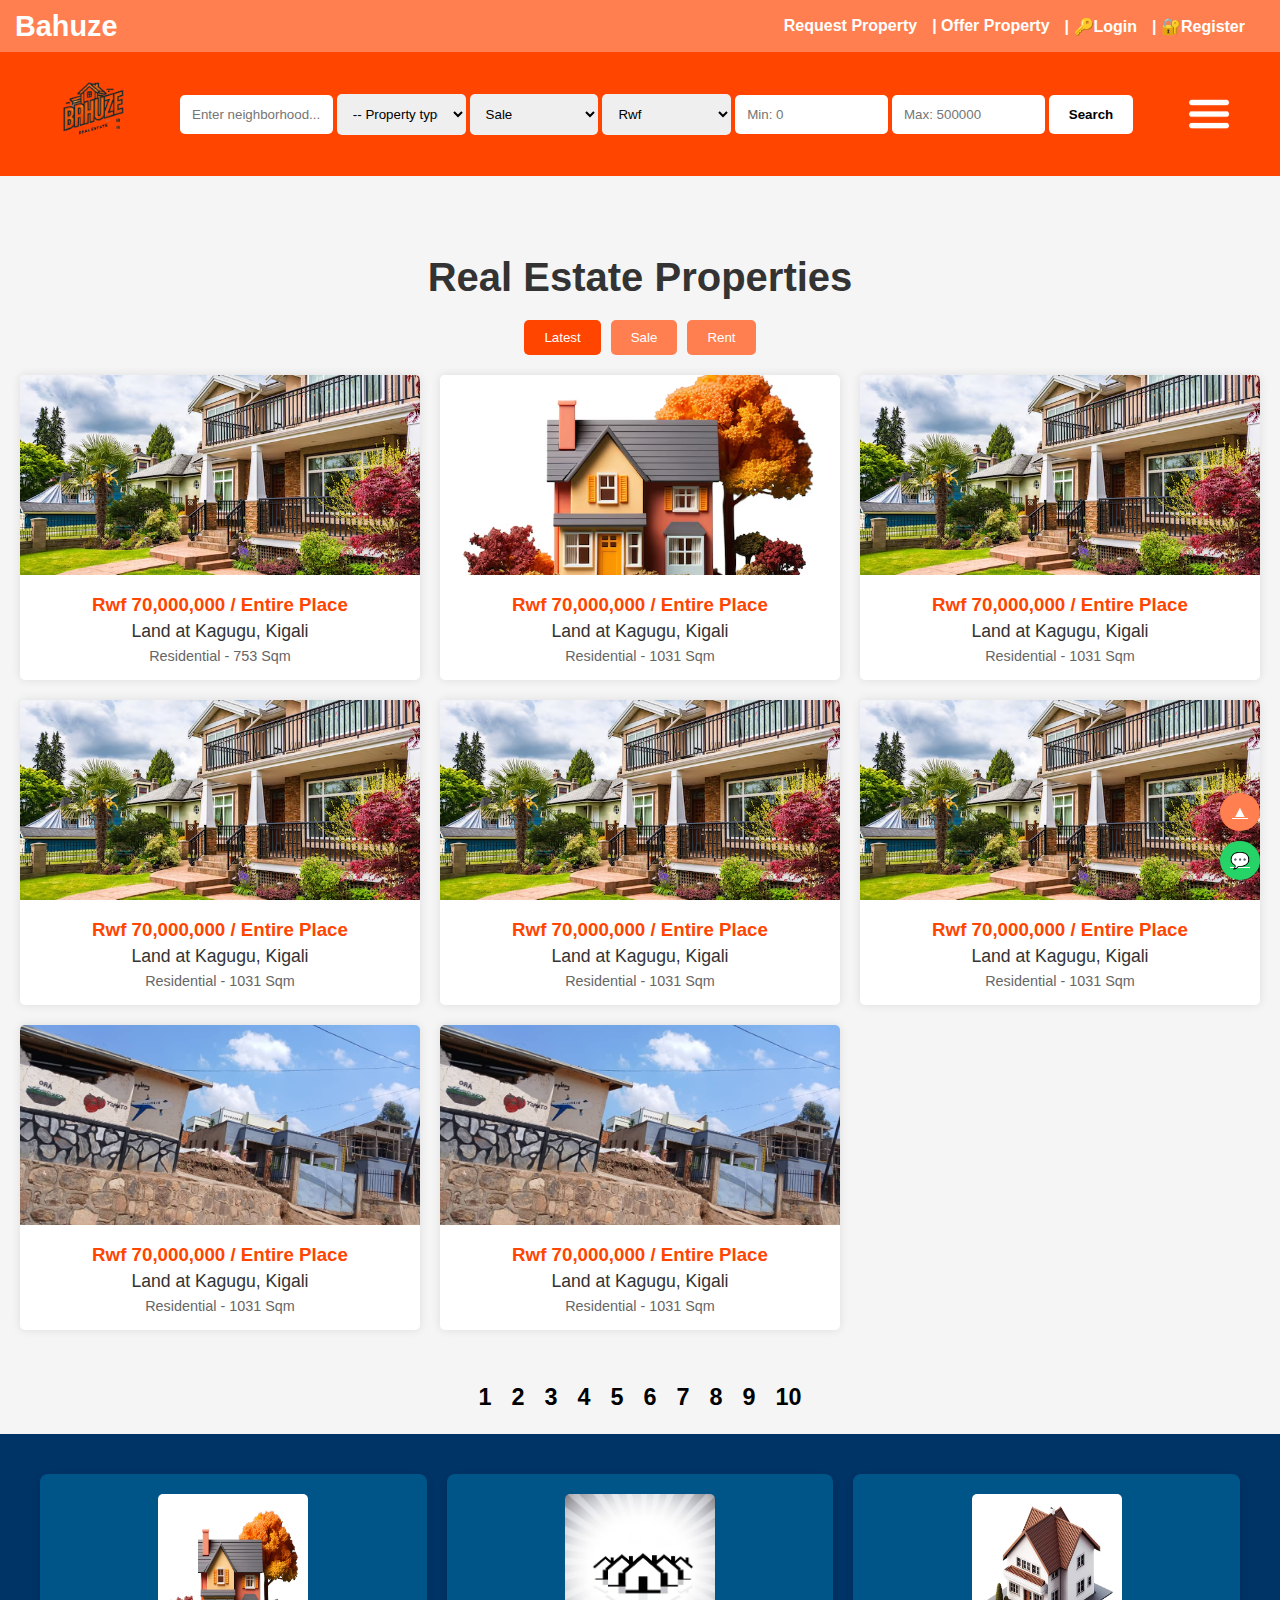
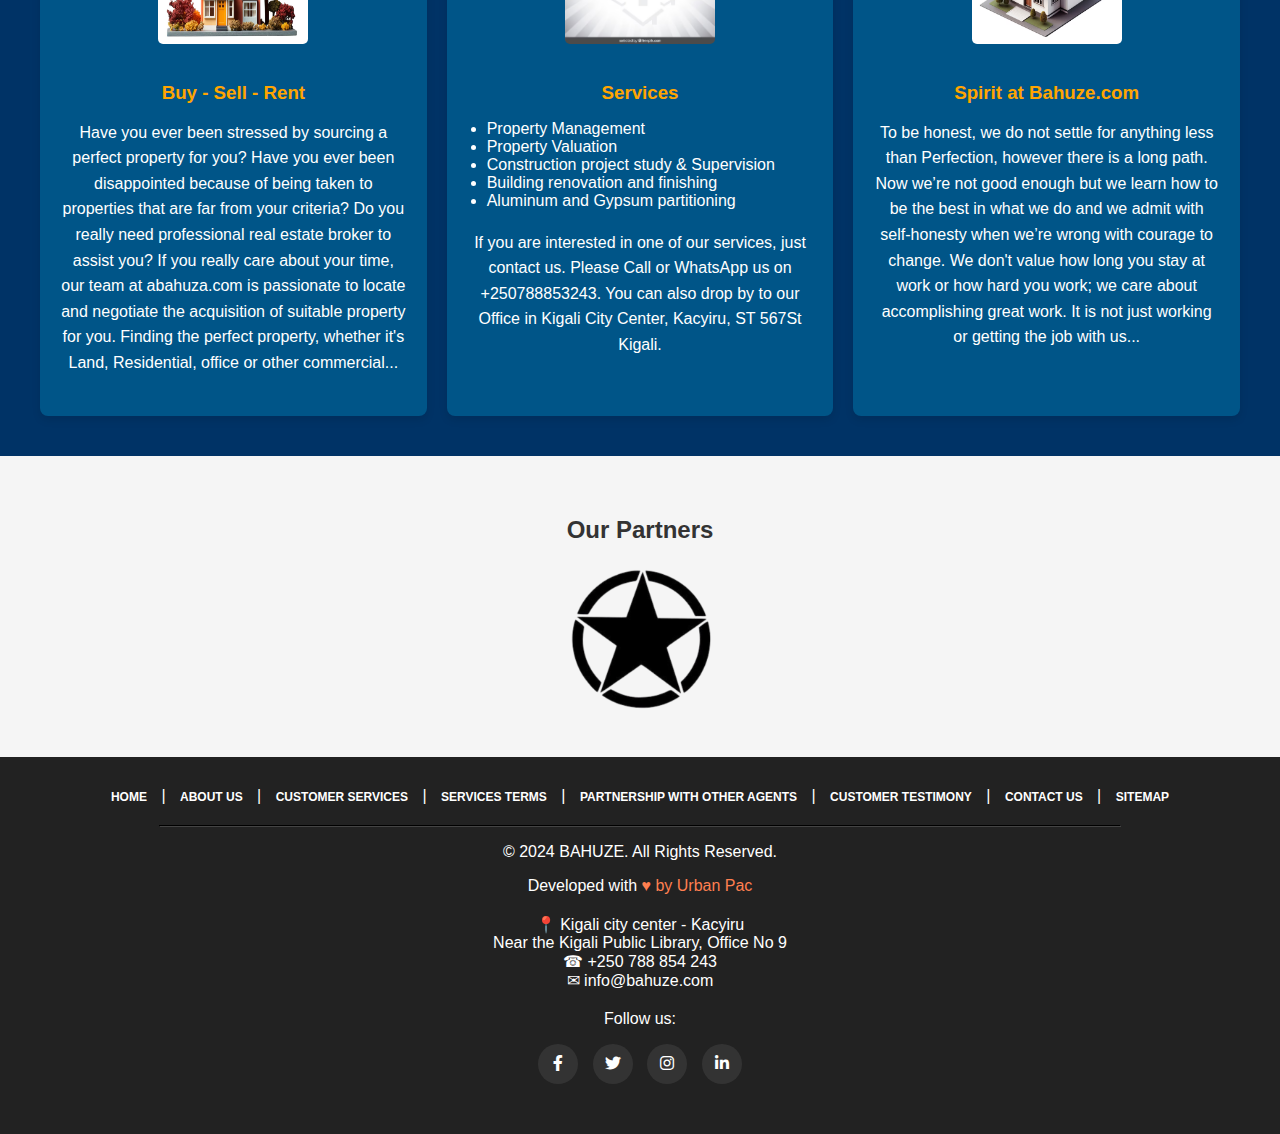
<file: index.html>
<!DOCTYPE html>
<html lang="en">
<head>
    <meta charset="UTF-8">
    <meta name="viewport" content="width=device-width, initial-scale=1.0">
    <title>Bahuze</title>
    <!-- Font Awesome Icons -->
    <link rel="stylesheet" href="https://cdnjs.cloudflare.com/ajax/libs/font-awesome/6.0.0-beta3/css/all.min.css">
    <link rel="stylesheet" href="style.css">
    <link rel="icon" href="/images/logo.png">
</head>
<body>
    <!-- Header Section -->
    <header>
        <div class="logo">
            <h1>Bahuze</h1>
        </div>
        <nav>
            <ul>
                <li><a href="requestPropertie.html">Request Property</a></li>
                <li><a href="offerPropertie.html">| Offer Property</a></li>
                <li><a href="login.html">| 🔑Login</a></li>
                <li><a href="register.html">| 🔐Register</a></li>
            </ul>
        </nav>
    </header>

    <!-- Search Section -->
    <section class="search-section">
        <a href="index.html"><img src="/images/logo.png" alt="logo"></a>
        <div class="search-container">
            <input type="text" placeholder="Enter neighborhood..." class="search-input">
            <select class="dropdown">
                <option>-- Property type --</option>
                <option>House</option>
                <option>Apartment</option>
                <option>Land</option>
                <option>Hotel</option>
                <option>Resort</option>
                <option>Guest house</option>
                <option>Lodge</option>
                <option>Commercial</option>
                <option>Shared house</option>
            </select>
            <select class="dropdown" id="dropdown2">
                <option>Sale</option>
                <option>Rent</option>
            </select>
            <select class="dropdown">
                <option>Rwf</option>
                <option>USD</option>
                <option>Euro</option>
            </select>
            <input type="number" placeholder="Min: 0" class="price-input">
            <input type="number" placeholder="Max: 500000" class="price-input">
            <button class="search-button">Search</button>
            <img  class="menu-icon" id="menu" onclick="openMenu()" src="images/menu.png" alt="menu button">
        </div>

        <!-- Side Menu Structure (Unchanged) -->
        <div id="sideMenu" class="side-menu">
            <a href="javascript:void(0)" class="close-btn" onclick="closeMenu()">&times;</a>
            <a href="index.html">Home</a>
            <a href="about.html">About Us</a>
            <a href="customerService.html">Customer Services</a>
            <a href="serviceTeam.html">Services Terms</a>
            <a href="partner.html">Partnership with Other Agents</a>
            <a href="testimon.html">Customer Testimony</a>
            <a href="contact.html">Contact Us</a>
        </div>
    </section>

    <!-- Featured Properties Section -->
    <section class="featured-properties">
        <h2>Real Estate Properties</h2>
        <div class="tabs">
            <button class="tab-button active">Latest</button>
            <button class="tab-button">Sale</button>
            <button class="tab-button">Rent</button>
        </div>
        <div class="property-grid">
            <!-- Example Property Cards -->
            <div class="property-card">
                <a href=""><img src="/images/image.png" alt="Property Image"></a>
                <div class="property-info">
                    <a href=""><h3>Rwf 70,000,000 / Entire Place</h3></a>
                    <p>Land at Kagugu, Kigali</p>
                    <span>Residential - 753 Sqm</span>
                </div>
            </div>
            <div class="property-card">
                <a href=""><img src="/images/icon1.png" alt="Property Image"></a>
                <div class="property-info">
                    <a href=""><h3>Rwf 70,000,000 / Entire Place</h3></a>
                    <p>Land at Kagugu, Kigali</p>
                    <span>Residential - 1031 Sqm</span>
                </div>
            </div>
            <div class="property-card">
                <a href=""><img src="/images/image.png" alt="Property Image"></a>
              <div class="property-info">
                <a href=""><h3>Rwf 70,000,000 / Entire Place</h3></a>
                <p>Land at Kagugu, Kigali</p>
                  <span>Residential - 1031 Sqm</span>
              </div>
          </div>
          <div class="property-card">
            <a href=""><img src="/images/image.png" alt="Property Image"></a>
            <div class="property-info">
                <a href=""><h3>Rwf 70,000,000 / Entire Place</h3></a>
                <p>Land at Kagugu, Kigali</p>
                <span>Residential - 1031 Sqm</span>
            </div>
        </div>
        <div class="property-card">
            <a href=""><img src="/images/image.png" alt="Property Image"></a>
            <div class="property-info">
            <a href=""><h3>Rwf 70,000,000 / Entire Place</h3></a>
            <p>Land at Kagugu, Kigali</p>
              <span>Residential - 1031 Sqm</span>
          </div>
      </div>
      <div class="property-card">
        <a href=""><img src="/images/image.png" alt="Property Image"></a>
        <div class="property-info">
            <a href=""><h3>Rwf 70,000,000 / Entire Place</h3></a>
            <p>Land at Kagugu, Kigali</p>
            <span>Residential - 1031 Sqm</span>
        </div>
    </div>
    <div class="property-card">
        <a href=""><img src="/images/1.png" alt="Property Image"></a>
        <div class="property-info">
        <a href=""><h3>Rwf 70,000,000 / Entire Place</h3></a>
        <p>Land at Kagugu, Kigali</p>
          <span>Residential - 1031 Sqm</span>
      </div>
  </div>
<div class="property-card">
    <a href=""><img src="/images/1.png" alt="Property Image"></a>
    <div class="property-info">
        <a href=""><h3>Rwf 70,000,000 / Entire Place</h3></a>
        <p>Land at Kagugu, Kigali</p>
        <span>Residential - 1031 Sqm</span>
    </div>
</div>
        </div>
    </section>
    <div class="number-div">
        <a href=""><h3>1  </h3></a>
        <a href=""><h3>2  </h3></a>
        <a href=""><h3>3 </h3></a>
        <a href=""><h3>4  </h3></a>
        <a href=""><h3>5  </h3></a>
        <a href=""><h3>6  </h3></a>
        <a href=""><h3>7  </h3></a>
        <a href=""><h3>8  </h3></a>
        <a href=""><h3>9  </h3></a>
        <a href=""><h3>10  </h3></a>
    </div>
    <!-- Blue Background Section -->
<section class="blue-section">
    <div class="content-wrapper">
        <!-- Column 1: Buy - Sell - Rent -->
        <div class="info-box">
            <img src="/images/icon1.png" alt="House Icon" class="icon">
            <a href="" style="text-decoration: none;"><h3>Buy - Sell - Rent</h3></a>
            <p>
                Have you ever been stressed by sourcing a perfect property for you? Have you ever been disappointed because of being taken to properties that are far from your criteria? Do you really need professional real estate broker to assist you? If you really care about your time, our team at abahuza.com is passionate to locate and negotiate the acquisition of suitable property for you. Finding the perfect property, whether it's Land, Residential, office or other commercial...
            </p>
        </div>

        <!-- Column 2: Services -->
        <div class="info-box">
            <img src="/images/icon2.png" alt="Services Icon" class="icon">
            <a href="serviceTeam.html" style="text-decoration: none;"><h3>Services</h3></a>
            <ul>
                <li>Property Management</li>
                <li>Property Valuation</li>
                <li>Construction project study & Supervision</li>
                <li>Building renovation and finishing</li>
                <li>Aluminum and Gypsum partitioning</li>
            </ul>
            <p>
                If you are interested in one of our services, just contact us. Please Call or WhatsApp us on +250788853243. You can also drop by to our Office in Kigali City Center, Kacyiru, ST 567St Kigali.
            </p>
        </div>

        <!-- Column 3: Spirit at Bahuze -->
        <div class="info-box">
            <img src="/images/icon3.png" alt="Spirit Icon" class="icon">
            <a href="" style="text-decoration: none;"><h3>Spirit at Bahuze.com</h3></a>
            <p>
                To be honest, we do not settle for anything less than Perfection, however there is a long path. Now we’re not good enough but we learn how to be the best in what we do and we admit with self-honesty when we’re wrong with courage to change. We don't value how long you stay at work or how hard you work; we care about accomplishing great work. It is not just working or getting the job with us...
            </p>
        </div>
    </div>
</section>


<!-- Partners Section -->
<section class="partners">
    <h2>Our Partners</h2>
    <img src="images/partner.png" alt="Partner Logo">
</section>

<!-- HTML for the Footer -->
<footer style="background-color: #222; color: #FFF; padding: 30px 0;">
    <div class="footer-container" style="max-width: 1200px; margin: 0 auto; text-align: center;">
        <!-- Navigation Links -->
        <div class="footer-links" style="margin-bottom: 20px;">
            <a href="index.html">HOME</a> |
            <a href="about.html">ABOUT US</a> |
            <a href="customerService.html">CUSTOMER SERVICES</a> |
            <a href="serviceTeam.html">SERVICES TERMS</a> |
            <a href="partner.html">PARTNERSHIP WITH OTHER AGENTS</a> |
            <a href="testimon.html">CUSTOMER TESTIMONY</a> |
            <a href="contact.html">CONTACT US</a> |
            <a href="#sitemap">SITEMAP</a>
        </div>

        <!-- Separator Line -->
        <hr style="border-color: #444; width: 80%; margin: 10px auto;">

        <!-- Copyright and Developer Information -->
        <div class="footer-info" style="margin-bottom: 20px;">
            <p>&copy; 2024 BAHUZE. All Rights Reserved.</p>
            <p>Developed with <span style="color: #FF7F50;">&#9829;</span> <a href="https://github.com/ByiringiroUrban" style="text-decoration: none; color: #FF7F50;">by Urban Pac</a></p>
        </div>

        <!-- Contact Information -->
        <div class="footer-contact" style="margin-bottom: 20px;">
            <p>&#x1F4CD; Kigali city center - Kacyiru<br>
               Near the Kigali Public Library, Office No 9<br>
               <a href="https://wa.me/250788854243">&#x260E; +250 788 854 243<br></a>
               <a href="">&#x2709; info@bahuze.com</p></a>
        </div>

        <!-- Social Media Icons -->
       <!-- Social Media Icons using FontAwesome -->

<div class="footer-social" style="margin-bottom: 20px;">
    <p>Follow us:</p>
    <!-- Facebook -->
    <a href="https://www.facebook.com/your-page-name" class="social-icon fb" target="_blank">
        <i class="fab fa-facebook-f"></i>
    </a>
    
    <!-- Twitter -->
    <a href="https://twitter.com/your-username" class="social-icon tw" target="_blank">
        <i class="fab fa-twitter"></i>
    </a>
    
    <!-- Instagram -->
    <a href="https://www.instagram.com/your-username" class="social-icon ig" target="_blank">
        <i class="fab fa-instagram"></i>
    </a>
    
    <!-- LinkedIn -->
    <a href="https://www.linkedin.com/company/your-company-name" class="social-icon li" target="_blank">
        <i class="fab fa-linkedin-in"></i>
    </a>
</div>

    </div>

    <!-- Floating Buttons -->
    <div class="floating-buttons">
        <a href="#" class="scroll-top">&#x25B2;</a>
        <a href="https://wa.me/250788854243" target="_blank" class="whatsapp-icon">&#x1F4AC;</a>
    </div>
</footer>


    <script src="script.js"></script>
</body>
</html>
</file>
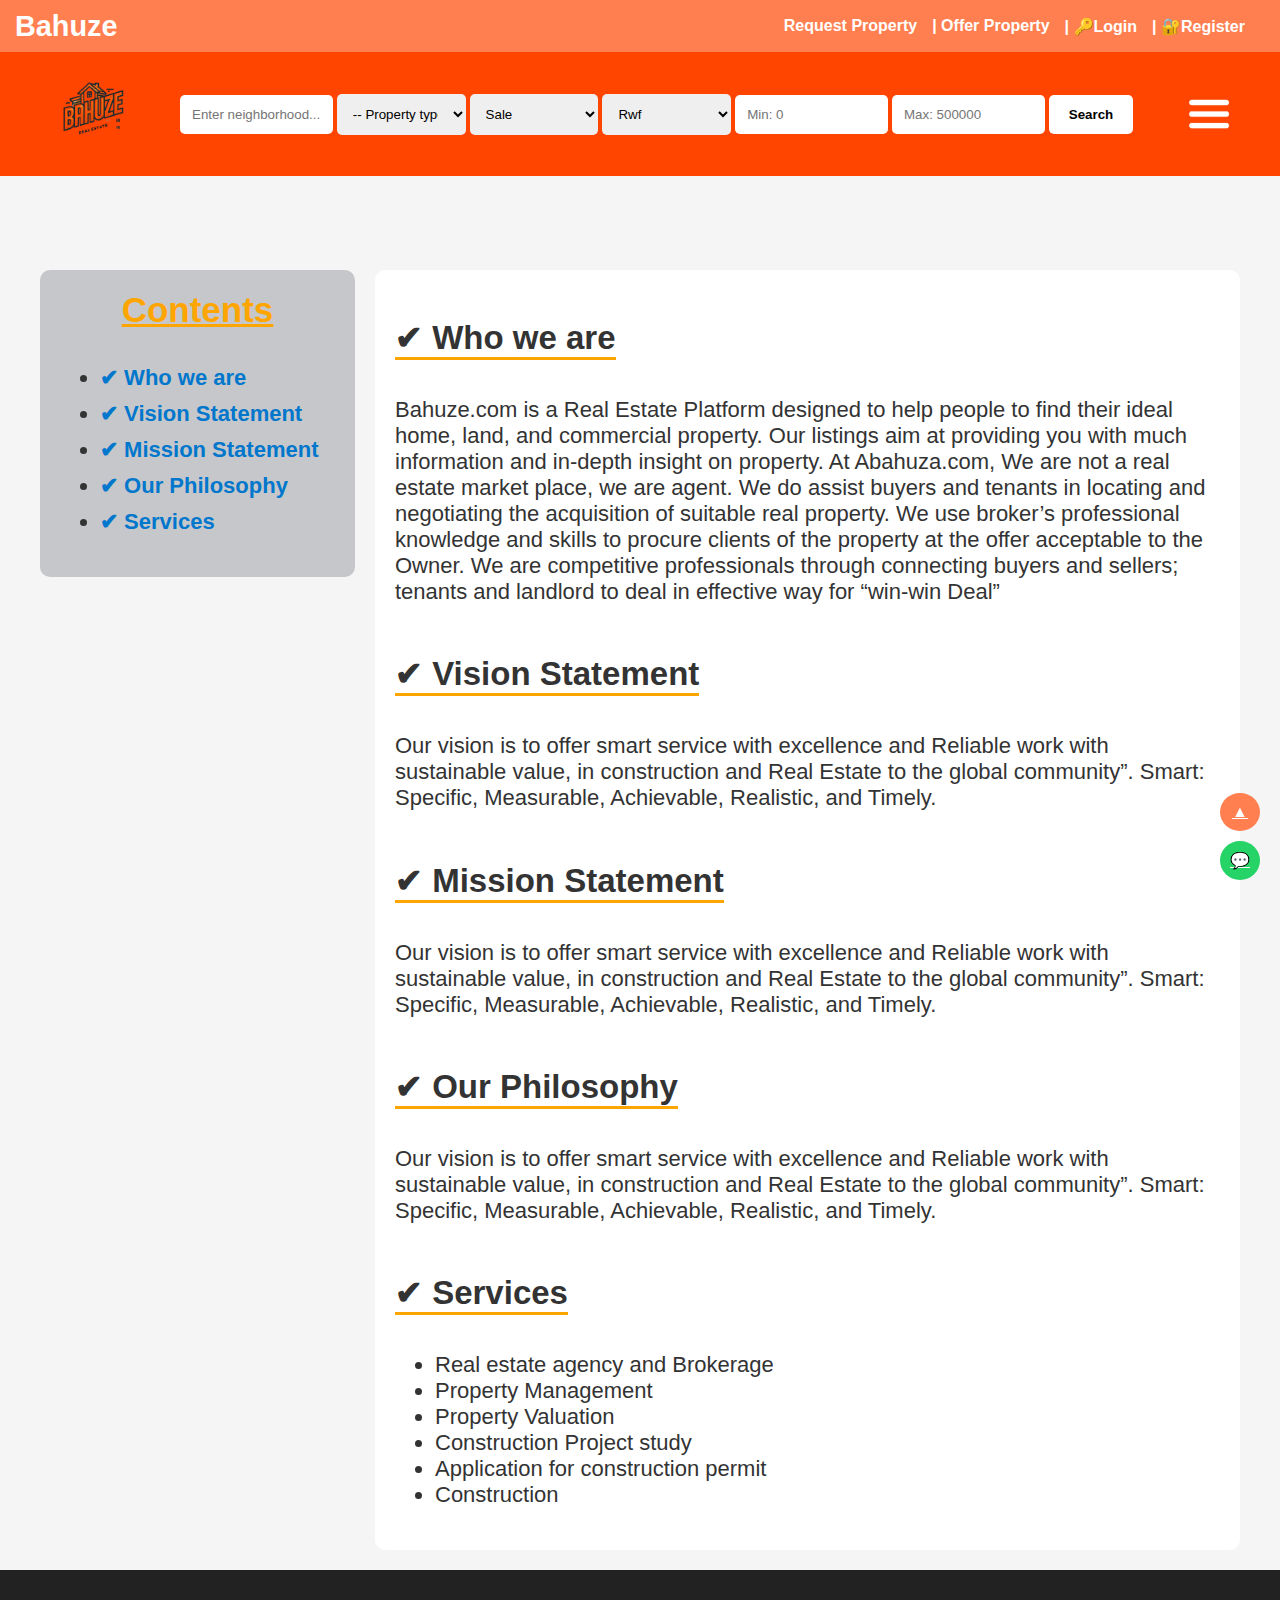
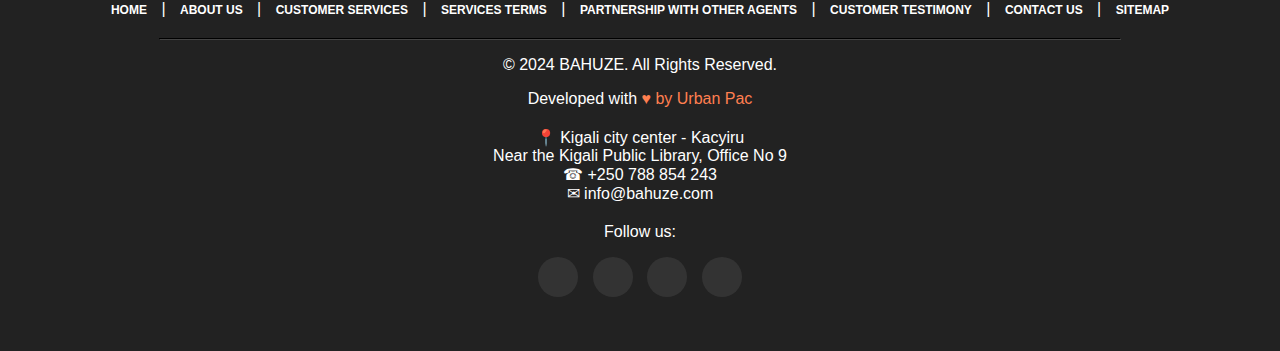
<file: about.html>
<!DOCTYPE html>
<html lang="en">
<head>
  <meta charset="UTF-8">
  <meta name="viewport" content="width=device-width, initial-scale=1.0">
  <title>About Us</title>
  <link rel="stylesheet" href="about.css">
  <link rel="icon" href="/images/logo.png">

</head>
<body>
      <!-- Header Section -->
      <header>
        <div class="logo">
            <h1>Bahuze</h1>
        </div>
        <nav>
            <ul>
                <li><a href="requestPropertie.html">Request Property</a></li>
                <li><a href="offerPropertie.html">| Offer Property</a></li>
                <li><a href="login.html">| 🔑Login</a></li>
                <li><a href="register.html">| 🔐Register</a></li>
            </ul>
        </nav>
    </header>

    <!-- Search Section -->
    <section class="search-section">
        <a href="index.html"><img src="/images/logo.png" alt="logo"></a>
        <div class="search-container">
            <input type="text" placeholder="Enter neighborhood..." class="search-input">
            <select class="dropdown">
                <option>-- Property type --</option>
                <option>House</option>
                <option>Apartment</option>
                <option>Land</option>
                <option>Hotel</option>
                <option>Resort</option>
                <option>Guest house</option>
                <option>Lodge</option>
                <option>Commercial</option>
                <option>Shared house</option>
            </select>
            <select class="dropdown" id="dropdown2">
                <option>Sale</option>
                <option>Rent</option>
            </select>
            <select class="dropdown">
                <option>Rwf</option>
                <option>USD</option>
                <option>Euro</option>
            </select>
            <input type="number" placeholder="Min: 0" class="price-input">
            <input type="number" placeholder="Max: 500000" class="price-input">
            <button class="search-button">Search</button>
            <img  class="menu-icon" id="menu" onclick="openMenu()" src="images/menu.png" alt="menu button">
        </div>

        <!-- Side Menu Structure (Unchanged) -->
        <div id="sideMenu" class="side-menu">
            <a href="javascript:void(0)" class="close-btn" onclick="closeMenu()">&times;</a>
            <a href="index.html">Home</a>
            <a href="about.html">About Us</a>
            <a href="customerService.html">Customer Services</a>
            <a href="serviceTeam.html">Services Terms</a>
            <a href="partner.html">Partnership with Other Agents</a>
            <a href="testimon.html">Customer Testimony</a>
            <a href="contact.html">Contact Us</a>
        </div>
    </section>
      
<div>
  <h1>About us </h1>
</div>
    <div class="about-container">
      <aside class="sidebar">
          <div class="contents-box">
              <h3>Contents</h3>
              <ul id="contents-list">
                  <li><a href="#who-we-are" class="contents-link">✔ Who we are</a></li>
                  <li><a href="#vision-statement" class="contents-link">✔ Vision Statement</a></li>
                  <li><a href="#mission-statement" class="contents-link">✔ Mission Statement</a></li>
                  <li><a href="#our-philosophy" class="contents-link">✔ Our Philosophy</a></li>
                  <li><a href="#services" class="contents-link">✔ Services</a></li>
              </ul>
          </div>
      </aside>
      <main class="content">
          <section id="who-we-are">
              <h2>✔ Who we are</h2>
              <p>Bahuze.com is a Real Estate Platform designed to help people to find their ideal home, land, and commercial property.  Our listings aim at providing you with much information and in-depth insight on property.
                At Abahuza.com, We are not a real estate market place, we are agent. We do assist buyers and tenants in locating and negotiating the acquisition of suitable real property. We use broker’s professional knowledge and skills to procure clients of the property at the offer acceptable to the Owner. We are competitive professionals through connecting buyers and sellers; tenants and landlord to deal in effective way for “win-win Deal”</p>
          </section>
          <section id="vision-statement">
              <h2>✔ Vision Statement</h2>
              <p>Our vision is to offer smart service with excellence and Reliable work with sustainable value, in construction and Real Estate to the global community”.

                Smart: Specific, Measurable, Achievable, Realistic, and Timely.</p>
          </section>
          <section id="mission-statement">
              <h2>✔ Mission Statement</h2>
              <p>Our vision is to offer smart service with excellence and Reliable work with sustainable value, in construction and Real Estate to the global community”.

                Smart: Specific, Measurable, Achievable, Realistic, and Timely.</p>
          </section>
          <section id="our-philosophy">
              <h2>✔ Our Philosophy</h2>
              <p>Our vision is to offer smart service with excellence and Reliable work with sustainable value, in construction and Real Estate to the global community”.

                Smart: Specific, Measurable, Achievable, Realistic, and Timely.</p>
          </section>
          <section id="services">
              <h2>✔ Services</h2>
              <ul>
                  <li>Real estate agency and Brokerage</li>
                  <li>Property Management</li>
                  <li>Property Valuation</li>
                  <li>Construction Project study</li>
                  <li>Application for construction permit</li>
                  <li>Construction</li>
              </ul>
          </section>
      </main>
  </div>


    <!-- HTML for the Footer -->
    <footer style="background-color: #222; color: #FFF; padding: 30px 0;">
        <div class="footer-container" style="max-width: 1200px; margin: 0 auto; text-align: center;">
            <!-- Navigation Links -->
            <div class="footer-links" style="margin-bottom: 20px;">
                <a href="index.html">HOME</a> |
                <a href="about.html">ABOUT US</a> |
                <a href="customerService.html">CUSTOMER SERVICES</a> |
                <a href="serviceTeam.html">SERVICES TERMS</a> |
                <a href="partner.html">PARTNERSHIP WITH OTHER AGENTS</a> |
                <a href="testimon.html">CUSTOMER TESTIMONY</a> |
                <a href="contact.html">CONTACT US</a> |
                <a href="#sitemap">SITEMAP</a>
            </div>
    
            <!-- Separator Line -->
            <hr style="border-color: #444; width: 80%; margin: 10px auto;">
    
            <!-- Copyright and Developer Information -->
            <div class="footer-info" style="margin-bottom: 20px;">
                <p>&copy; 2024 BAHUZE. All Rights Reserved.</p>
                <p>Developed with <span style="color: #FF7F50;">&#9829;</span> <a href="https://github.com/ByiringiroUrban" style="text-decoration: none; color: #FF7F50;">by Urban Pac</a></p>
            </div>
    
            <!-- Contact Information -->
            <div class="footer-contact" style="margin-bottom: 20px;">
                <p>&#x1F4CD; Kigali city center - Kacyiru<br>
                   Near the Kigali Public Library, Office No 9<br>
                   <a href="https://wa.me/250788854243">&#x260E; +250 788 854 243<br></a>
                   <a href="">&#x2709; info@bahuze.com</p></a>
            </div>
    
            <!-- Social Media Icons -->
           <!-- Social Media Icons using FontAwesome -->
    
    <div class="footer-social" style="margin-bottom: 20px;">
        <p>Follow us:</p>
        <!-- Facebook -->
        <a href="https://www.facebook.com/your-page-name" class="social-icon fb" target="_blank">
            <i class="fab fa-facebook-f"></i>
        </a>
        
        <!-- Twitter -->
        <a href="https://twitter.com/your-username" class="social-icon tw" target="_blank">
            <i class="fab fa-twitter"></i>
        </a>
        
        <!-- Instagram -->
        <a href="https://www.instagram.com/your-username" class="social-icon ig" target="_blank">
            <i class="fab fa-instagram"></i>
        </a>
        
        <!-- LinkedIn -->
        <a href="https://www.linkedin.com/company/your-company-name" class="social-icon li" target="_blank">
            <i class="fab fa-linkedin-in"></i>
        </a>
    </div>
    
        </div>
    
        <!-- Floating Buttons -->
        <div class="floating-buttons">
            <a href="#" class="scroll-top">&#x25B2;</a>
            <a href="https://wa.me/250788854243" target="_blank" class="whatsapp-icon">&#x1F4AC;</a>
        </div>
    </footer>
<script src="about.js"></script>
</body>
</html>
</file>
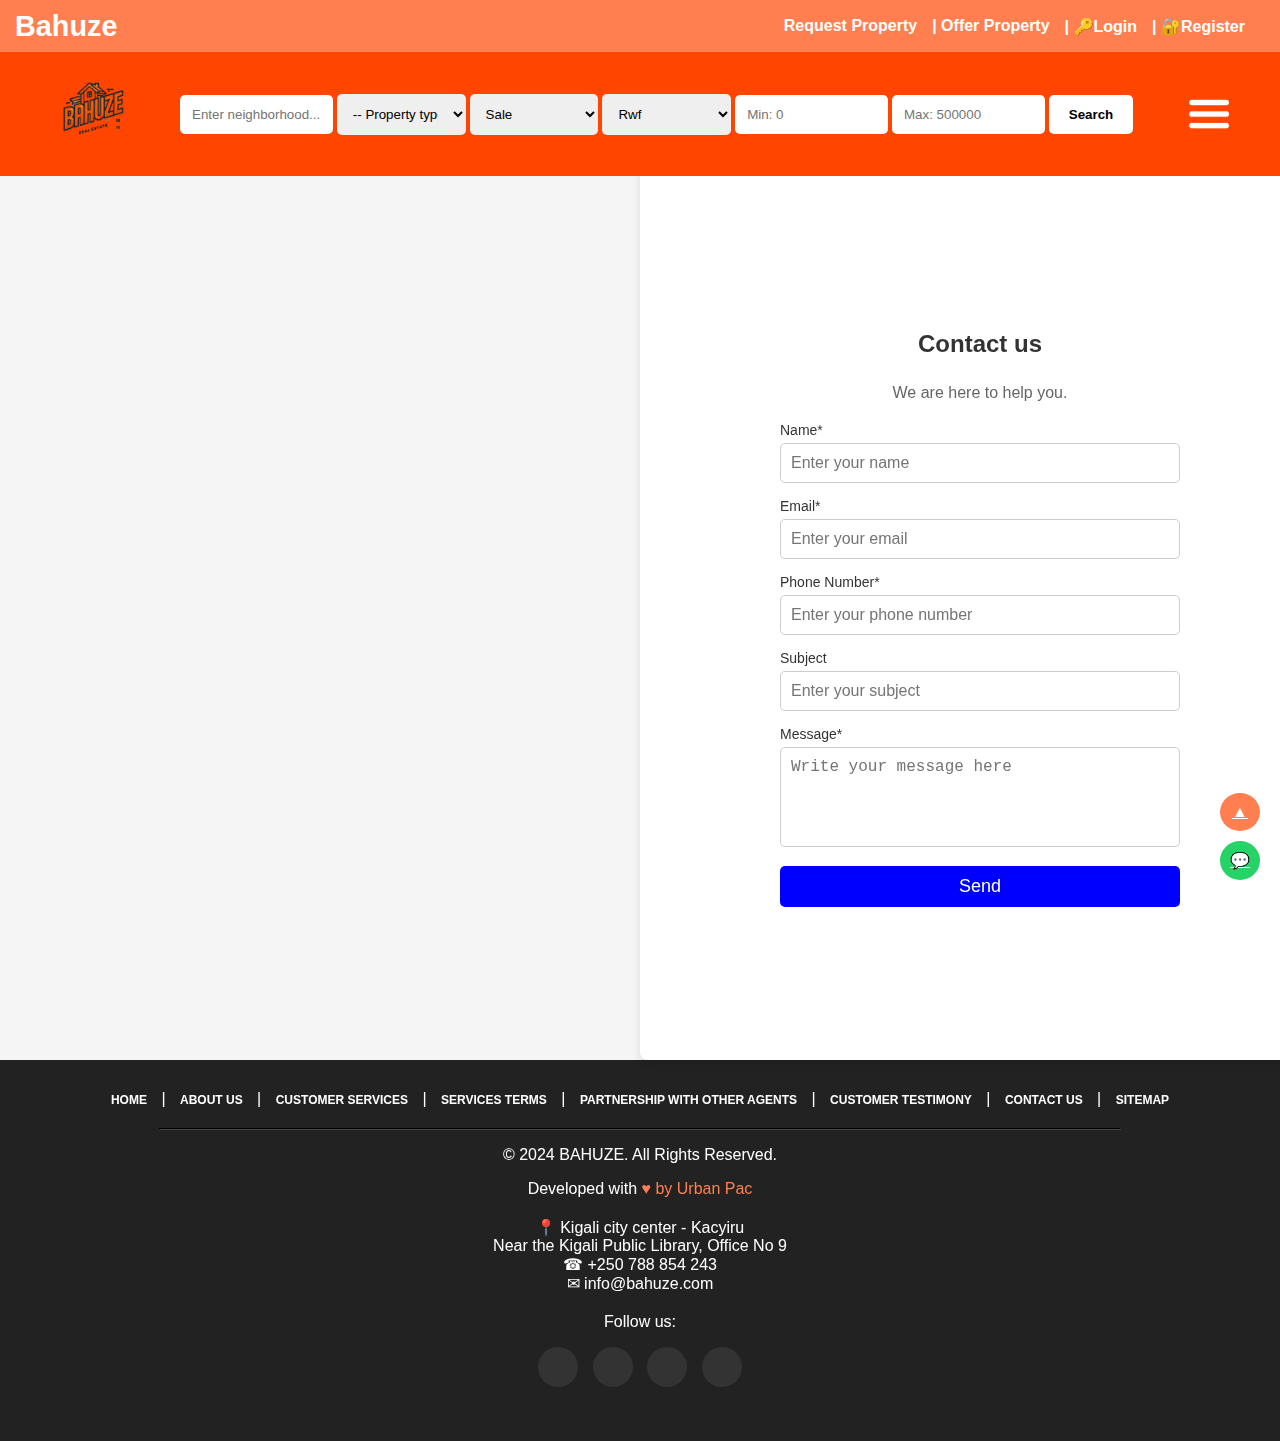
<file: contact.html>
<!DOCTYPE html>
<html lang="en">
<head>
  <meta charset="UTF-8">
  <meta name="viewport" content="width=device-width, initial-scale=1.0">
  <title>Contact Us</title>
  <link rel="stylesheet" href="contact.css">
  <link rel="icon" href="/images/logo.png">

</head>
<body>
      <!-- Header Section -->
      <header>
        <div class="logo">
            <h1>Bahuze</h1>
        </div>
        <nav>
            <ul>
                <li><a href="requestPropertie.html">Request Property</a></li>
                <li><a href="offerPropertie.html">| Offer Property</a></li>
                <li><a href="login.html">| 🔑Login</a></li>
                <li><a href="register.html">| 🔐Register</a></li>
            </ul>
        </nav>
    </header>

    <!-- Search Section -->
    <section class="search-section">
        <a href="index.html"><img src="/images/logo.png" alt="logo"></a>
        <div class="search-container">
            <input type="text" placeholder="Enter neighborhood..." class="search-input">
            <select class="dropdown">
                <option>-- Property type --</option>
                <option>House</option>
                <option>Apartment</option>
                <option>Land</option>
                <option>Hotel</option>
                <option>Resort</option>
                <option>Guest house</option>
                <option>Lodge</option>
                <option>Commercial</option>
                <option>Shared house</option>
            </select>
            <select class="dropdown" id="dropdown2">
                <option>Sale</option>
                <option>Rent</option>
            </select>
            <select class="dropdown">
                <option>Rwf</option>
                <option>USD</option>
                <option>Euro</option>
            </select>
            <input type="number" placeholder="Min: 0" class="price-input">
            <input type="number" placeholder="Max: 500000" class="price-input">
            <button class="search-button">Search</button>
            <img  class="menu-icon" id="menu" onclick="openMenu()" src="images/menu.png" alt="menu button">
        </div>

        <!-- Side Menu Structure (Unchanged) -->
        <div id="sideMenu" class="side-menu">
            <a href="javascript:void(0)" class="close-btn" onclick="closeMenu()">&times;</a>
            <a href="index.html">Home</a>
            <a href="about.html">About Us</a>
            <a href="customerService.html">Customer Services</a>
            <a href="serviceTeam.html">Services Terms</a>
            <a href="partner.html">Partnership with Other Agents</a>
            <a href="testimon.html">Customer Testimony</a>
            <a href="contact.html">Contact Us</a>
        </div>
    </section>

    <div class="container">
      <!-- Map Section -->
      <div class="map-container">
          <iframe 
              src="https://www.google.com/maps/embed?pb=!1m18!1m12!1m3!1d2519.4703724968936!2d30.061800165865013!3d-1.9441568343019636!2m3!1f0!2f0!3f0!3m2!1i1024!2i768!4f13.1!3m3!1m2!1s0x19dca64f236e4f89%3A0x7d7f19e65d45d26c!2sKigali%2C%20Rwanda!5e0!3m2!1sen!2srw!4v1639152217603!5m2!1sen!2srw" 
              width="100%" 
              height="100%" 
              style="border:0;" 
              allowfullscreen="" 
              loading="lazy">
          </iframe>
      </div>

      <!-- Contact Form Section -->
      <div class="form-container">
          <h1>Contact us</h1>
          <p>We are here to help you.</p>
          <form id="contactForm">
              <div class="form-group">
                  <label for="name">Name*</label>
                  <input type="text" id="name" name="name" placeholder="Enter your name" required>
              </div>
              <div class="form-group">
                  <label for="email">Email*</label>
                  <input type="email" id="email" name="email" placeholder="Enter your email" required>
              </div>
              <div class="form-group">
                  <label for="phone">Phone Number*</label>
                  <input type="tel" id="phone" name="phone" placeholder="Enter your phone number" required>
              </div>
              <div class="form-group">
                  <label for="subject">Subject</label>
                  <input type="text" id="subject" name="subject" placeholder="Enter your subject">
              </div>
              <div class="form-group">
                  <label for="message">Message*</label>
                  <textarea id="message" name="message" placeholder="Write your message here" required></textarea>
              </div>
              <button type="submit" class="submit-btn">Send</button>
          </form>
      </div>
  </div>
    

     <!-- HTML for the Footer -->
     <footer style="background-color: #222; color: #FFF; padding: 30px 0;">
        <div class="footer-container" style="max-width: 1200px; margin: 0 auto; text-align: center;">
            <!-- Navigation Links -->
            <div class="footer-links" style="margin-bottom: 20px;">
                <a href="index.html">HOME</a> |
                <a href="about.html">ABOUT US</a> |
                <a href="customerService.html">CUSTOMER SERVICES</a> |
                <a href="serviceTeam.html">SERVICES TERMS</a> |
                <a href="partner.html">PARTNERSHIP WITH OTHER AGENTS</a> |
                <a href="testimon.html">CUSTOMER TESTIMONY</a> |
                <a href="contact.html">CONTACT US</a> |
                <a href="#sitemap">SITEMAP</a>
            </div>
    
            <!-- Separator Line -->
            <hr style="border-color: #444; width: 80%; margin: 10px auto;">
    
            <!-- Copyright and Developer Information -->
            <div class="footer-info" style="margin-bottom: 20px;">
                <p>&copy; 2024 BAHUZE. All Rights Reserved.</p>
                <p>Developed with <span style="color: #FF7F50;">&#9829;</span> <a href="https://github.com/ByiringiroUrban" style="text-decoration: none; color: #FF7F50;">by Urban Pac</a></p>
            </div>
    
            <!-- Contact Information -->
            <div class="footer-contact" style="margin-bottom: 20px;">
                <p>&#x1F4CD; Kigali city center - Kacyiru<br>
                   Near the Kigali Public Library, Office No 9<br>
                   <a href="https://wa.me/250788854243">&#x260E; +250 788 854 243<br></a>
                   <a href="">&#x2709; info@bahuze.com</p></a>
            </div>
    
            <!-- Social Media Icons -->
           <!-- Social Media Icons using FontAwesome -->
    
    <div class="footer-social" style="margin-bottom: 20px;">
        <p>Follow us:</p>
        <!-- Facebook -->
        <a href="https://www.facebook.com/your-page-name" class="social-icon fb" target="_blank">
            <i class="fab fa-facebook-f"></i>
        </a>
        
        <!-- Twitter -->
        <a href="https://twitter.com/your-username" class="social-icon tw" target="_blank">
            <i class="fab fa-twitter"></i>
        </a>
        
        <!-- Instagram -->
        <a href="https://www.instagram.com/your-username" class="social-icon ig" target="_blank">
            <i class="fab fa-instagram"></i>
        </a>
        
        <!-- LinkedIn -->
        <a href="https://www.linkedin.com/company/your-company-name" class="social-icon li" target="_blank">
            <i class="fab fa-linkedin-in"></i>
        </a>
    </div>
    
        </div>
    
        <!-- Floating Buttons -->
        <div class="floating-buttons">
            <a href="#" class="scroll-top">&#x25B2;</a>
            <a href="https://wa.me/250788854243" target="_blank" class="whatsapp-icon">&#x1F4AC;</a>
        </div>
    </footer>
<script src="contact.js"></script>
</body>
</html>
</file>
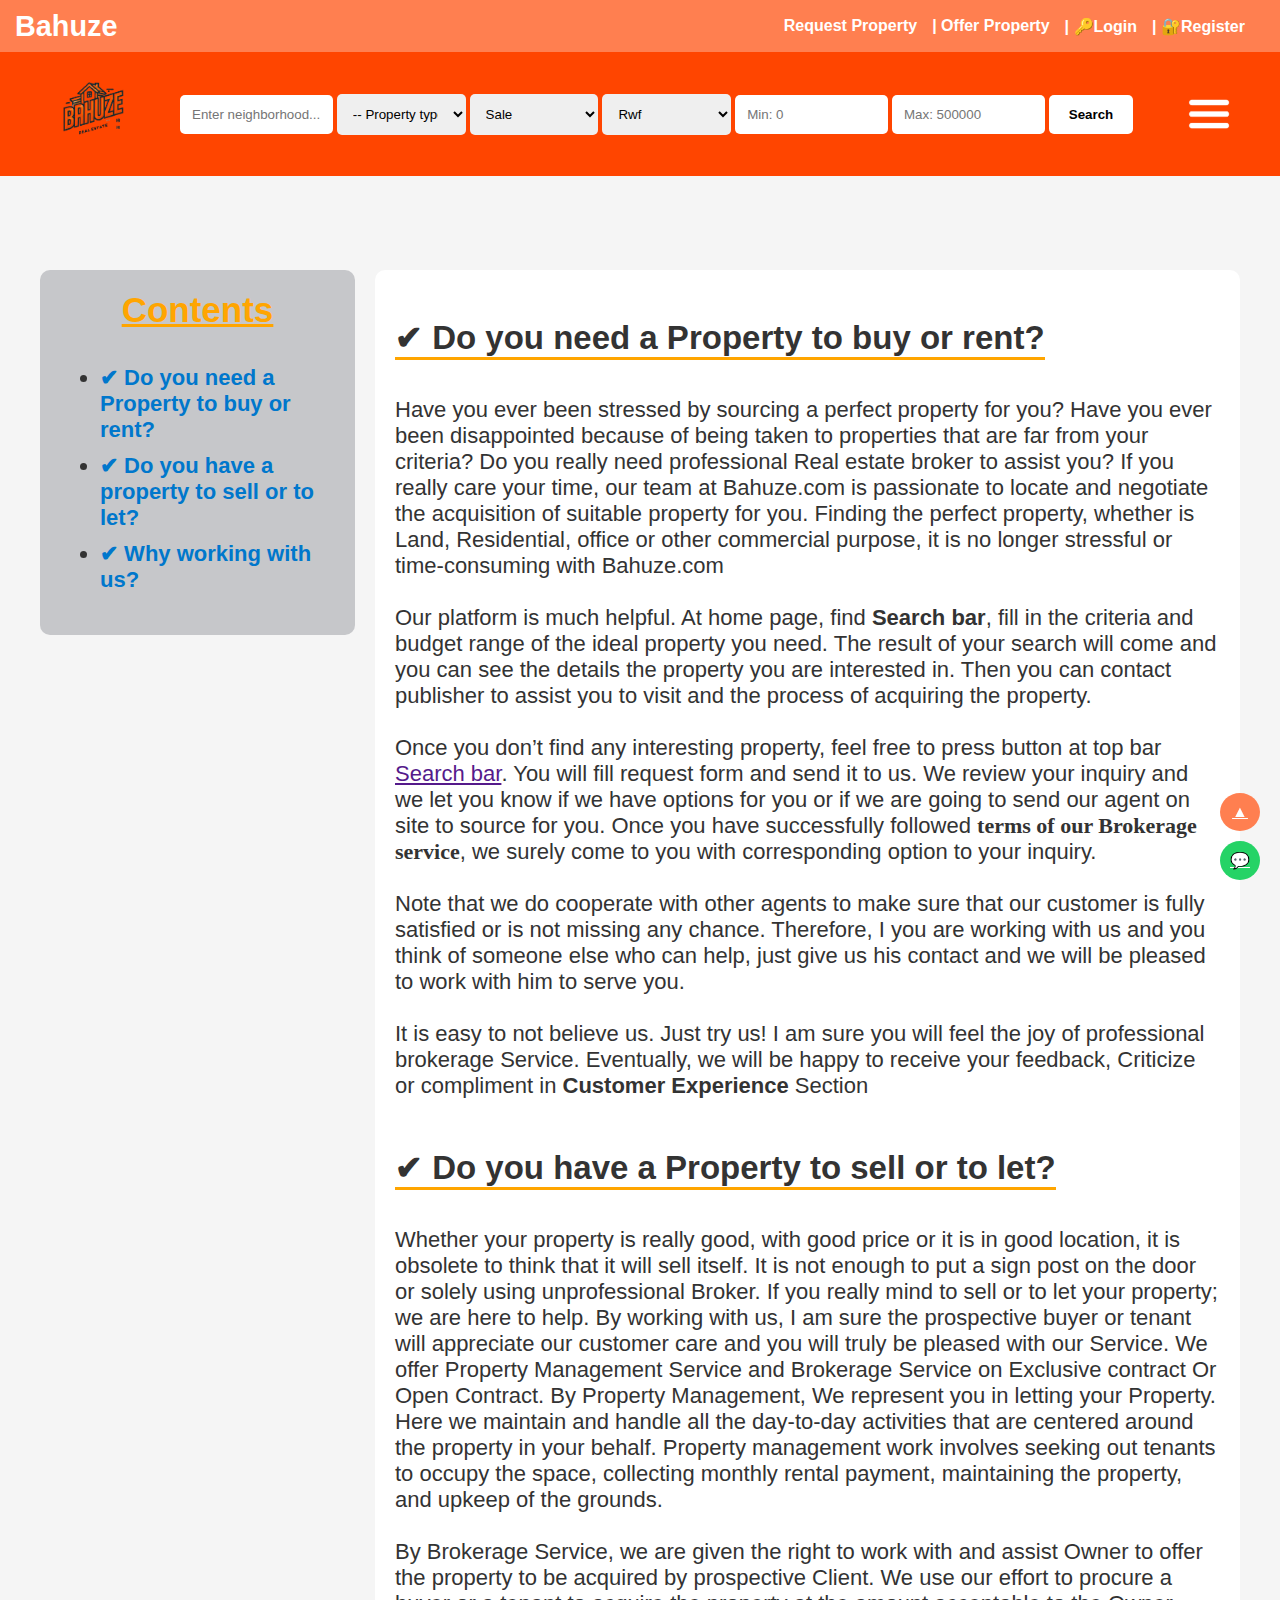
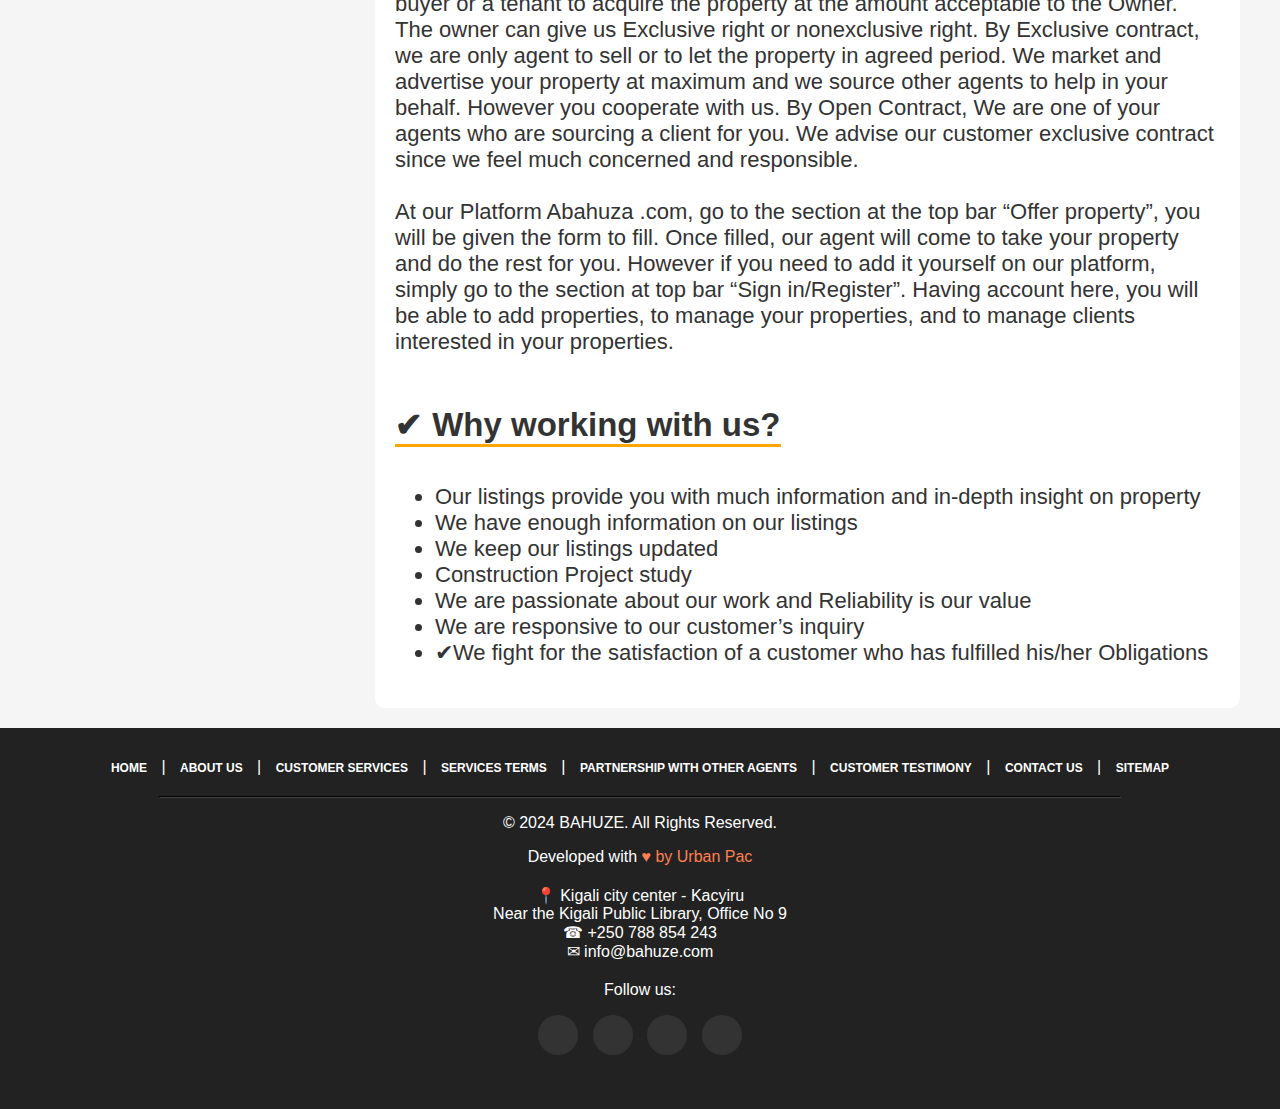
<file: customerService.html>
<!DOCTYPE html>
<html lang="en">
<head>
  <meta charset="UTF-8">
  <meta name="viewport" content="width=device-width, initial-scale=1.0">
  <title>Customer Services</title>
  <link rel="stylesheet" href="customerService.css">
  <link rel="icon" href="/images/logo.png">

</head>
<body>
      <!-- Header Section -->
      <header>
        <div class="logo">
            <h1>Bahuze</h1>
        </div>
        <nav>
            <ul>
                <li><a href="requestPropertie.html">Request Property</a></li>
                <li><a href="offerPropertie.html">| Offer Property</a></li>
                <li><a href="login.html">| 🔑Login</a></li>
                <li><a href="register.html">| 🔐Register</a></li>
            </ul>
        </nav>
    </header>

    <!-- Search Section -->
    <section class="search-section">
        <a href="index.html"><img src="/images/logo.png" alt="logo"></a>
        <div class="search-container">
            <input type="text" placeholder="Enter neighborhood..." class="search-input">
            <select class="dropdown">
                <option>-- Property type --</option>
                <option>House</option>
                <option>Apartment</option>
                <option>Land</option>
                <option>Hotel</option>
                <option>Resort</option>
                <option>Guest house</option>
                <option>Lodge</option>
                <option>Commercial</option>
                <option>Shared house</option>
            </select>
            <select class="dropdown" id="dropdown2">
                <option>Sale</option>
                <option>Rent</option>
            </select>
            <select class="dropdown">
                <option>Rwf</option>
                <option>USD</option>
                <option>Euro</option>
            </select>
            <input type="number" placeholder="Min: 0" class="price-input">
            <input type="number" placeholder="Max: 500000" class="price-input">
            <button class="search-button">Search</button>
            <img  class="menu-icon" id="menu" onclick="openMenu()" src="/images/menu.png" alt="menu button">
        </div>

        <!-- Side Menu Structure (Unchanged) -->
        <div id="sideMenu" class="side-menu">
            <a href="javascript:void(0)" class="close-btn" onclick="closeMenu()">&times;</a>
            <a href="index.html">Home</a>
            <a href="about.html">About Us</a>
            <a href="customerService.html">Customer Services</a>
            <a href="serviceTeam.html">Services Terms</a>
            <a href="partner.html">Partnership with Other Agents</a>
            <a href="testimon.html">Customer Testimony</a>
            <a href="contact.html">Contact Us</a>
        </div>
    </section>
      
<div>
  <h1>About us </h1>
</div>
    <div class="about-container">
      <aside class="sidebar">
          <div class="contents-box">
              <h3>Contents</h3>
              <ul id="contents-list">
                  <li><a href="#who-we-are" class="contents-link">✔ Do you need a Property to buy or rent?</a></li>
                  <li><a href="#vision-statement" class="contents-link">✔ Do you have a property to sell or to let?</a></li>
                  <li><a href="#mission-statement" class="contents-link">✔ Why working with us? </a></li>
              </ul>
          </div>
      </aside>
      <main class="content">
          <section id="who-we-are">
              <h2>✔ Do you need a Property to buy or rent?</h2>
              <p>
                Have you ever been stressed by sourcing a perfect property for you? Have you ever been disappointed because of being taken to properties that are far from your criteria? Do you really need professional Real estate broker to assist you? If you really care your time, our team at Bahuze.com is passionate to locate and negotiate the acquisition of suitable property for you. Finding the perfect property, whether is Land, Residential, office or other commercial purpose, it is no longer stressful or time-consuming with Bahuze.com<br><br>

              Our platform is much helpful. At home page, find <span style="font-weight: bold;">Search bar</span>, fill in the criteria and budget range of the ideal property you need. The result of your search will come and you can see the details the property you are interested in. Then you can contact publisher to assist you to visit and the process of acquiring the property.<br><br>

              Once you don’t find any interesting property, feel free to press button at top bar <a href="">Search bar</a>. You will fill request form and send it to us. We review your inquiry and we let you know if we have options for you or if we are going to send our agent on site to source for you. Once you have successfully followed <span style="font-weight: bold; font-family: italic;">terms of our Brokerage service</span>, we surely come to you with corresponding option to your inquiry. <br><br>

              Note that we do cooperate with other agents to make sure that our customer is fully satisfied or is not missing any chance. Therefore, I you are working with us and you think of someone else who can help, just give us his contact and we will be pleased to work with him to serve you.<br><br>

              It is easy to not believe us. Just try us! I am sure you will feel the joy of professional brokerage Service. Eventually, we will be happy to receive your feedback, Criticize or compliment in <span style="font-weight: bold;">Customer Experience</span> Section
                            </p>
          </section>
          <section id="vision-statement">
              <h2>✔ Do you have a Property to sell or to let?</h2>
              <p>
                Whether your property is really good, with good price or it is in good location, it is obsolete to think that it will sell itself. It is not enough to put a sign post on the door or solely using unprofessional Broker. If you really mind to sell or to let your property; we are here to help. By working with us, I am sure the prospective buyer or tenant will appreciate our customer care and you will truly be pleased with our Service.

                We offer Property Management Service and Brokerage Service on Exclusive contract Or Open Contract.

                By Property Management, We represent you in letting your Property. Here we maintain and handle all the day-to-day activities that are centered around the property in your behalf. Property management work involves seeking out tenants to occupy the space, collecting monthly rental payment, maintaining the property, and upkeep of the grounds.<br><br>

                By Brokerage Service, we are given the right to work with and assist Owner to offer the property to be acquired by prospective Client. We use our effort to procure a buyer or a tenant to acquire the property at the amount acceptable to the Owner. The owner can give us Exclusive right or nonexclusive right. By Exclusive contract, we are only agent to sell or to let the property in agreed period. We market and advertise your property at maximum and we source other agents to help in your behalf. However you cooperate with us. By Open Contract, We are one of your agents who are sourcing a client for you. We advise our customer exclusive contract since we feel much concerned and responsible.<br><br>

                At our Platform Abahuza .com, go to the section at the top bar “Offer property”, you will be given the form to fill. Once filled, our agent will come to take your property and do the rest for you. However if you need to add it yourself on our platform, simply go to the section at top bar “Sign in/Register”. Having account here, you will be able to add properties, to manage your properties, and to manage clients interested in your properties.
                </p>
          </section>
          
          <section id="services">
              <h2>✔ Why working with us?</h2>
              <ul>
                  <li> Our listings provide you with much information and in-depth insight on property </li>
                  <li> We have enough information on our listings</li>
                  <li> We keep our listings updated</li>
                  <li> Construction Project study</li>
                  <li> We are passionate about our work and Reliability is our value</li>
                  <li> We are responsive to our customer’s inquiry</li>
                  <li>✔We fight for the satisfaction of a customer who has fulfilled his/her Obligations</li>
              </ul>
          </section>
      </main>
  </div>


    <!-- HTML for the Footer -->
    <footer style="background-color: #222; color: #FFF; padding: 30px 0;">
        <div class="footer-container" style="max-width: 1200px; margin: 0 auto; text-align: center;">
            <!-- Navigation Links -->
            <div class="footer-links" style="margin-bottom: 20px;">
                <a href="index.html">HOME</a> |
                <a href="about.html">ABOUT US</a> |
                <a href="customerService.html">CUSTOMER SERVICES</a> |
                <a href="serviceTeam.html">SERVICES TERMS</a> |
                <a href="partner.html">PARTNERSHIP WITH OTHER AGENTS</a> |
                <a href="testimon.html">CUSTOMER TESTIMONY</a> |
                <a href="contact.html">CONTACT US</a> |
                <a href="#sitemap">SITEMAP</a>
            </div>
    
            <!-- Separator Line -->
            <hr style="border-color: #444; width: 80%; margin: 10px auto;">
    
            <!-- Copyright and Developer Information -->
            <div class="footer-info" style="margin-bottom: 20px;">
                <p>&copy; 2024 BAHUZE. All Rights Reserved.</p>
                <p>Developed with <span style="color: #FF7F50;">&#9829;</span> <a href="https://github.com/ByiringiroUrban" style="text-decoration: none; color: #FF7F50;">by Urban Pac</a></p>
            </div>
    
            <!-- Contact Information -->
            <div class="footer-contact" style="margin-bottom: 20px;">
                <p>&#x1F4CD; Kigali city center - Kacyiru<br>
                   Near the Kigali Public Library, Office No 9<br>
                   <a href="https://wa.me/250788854243">&#x260E; +250 788 854 243<br></a>
                   <a href="">&#x2709; info@bahuze.com</p></a>
            </div>
    
            <!-- Social Media Icons -->
           <!-- Social Media Icons using FontAwesome -->
    
    <div class="footer-social" style="margin-bottom: 20px;">
        <p>Follow us:</p>
        <!-- Facebook -->
        <a href="https://www.facebook.com/your-page-name" class="social-icon fb" target="_blank">
            <i class="fab fa-facebook-f"></i>
        </a>
        
        <!-- Twitter -->
        <a href="https://twitter.com/your-username" class="social-icon tw" target="_blank">
            <i class="fab fa-twitter"></i>
        </a>
        
        <!-- Instagram -->
        <a href="https://www.instagram.com/your-username" class="social-icon ig" target="_blank">
            <i class="fab fa-instagram"></i>
        </a>
        
        <!-- LinkedIn -->
        <a href="https://www.linkedin.com/company/your-company-name" class="social-icon li" target="_blank">
            <i class="fab fa-linkedin-in"></i>
        </a>
    </div>
    
        </div>
    
        <!-- Floating Buttons -->
        <div class="floating-buttons">
            <a href="#" class="scroll-top">&#x25B2;</a>
            <a href="https://wa.me/250788854243" target="_blank" class="whatsapp-icon">&#x1F4AC;</a>
        </div>
    </footer>
<script src="customerService.js"></script>
</body>
</html>
</file>
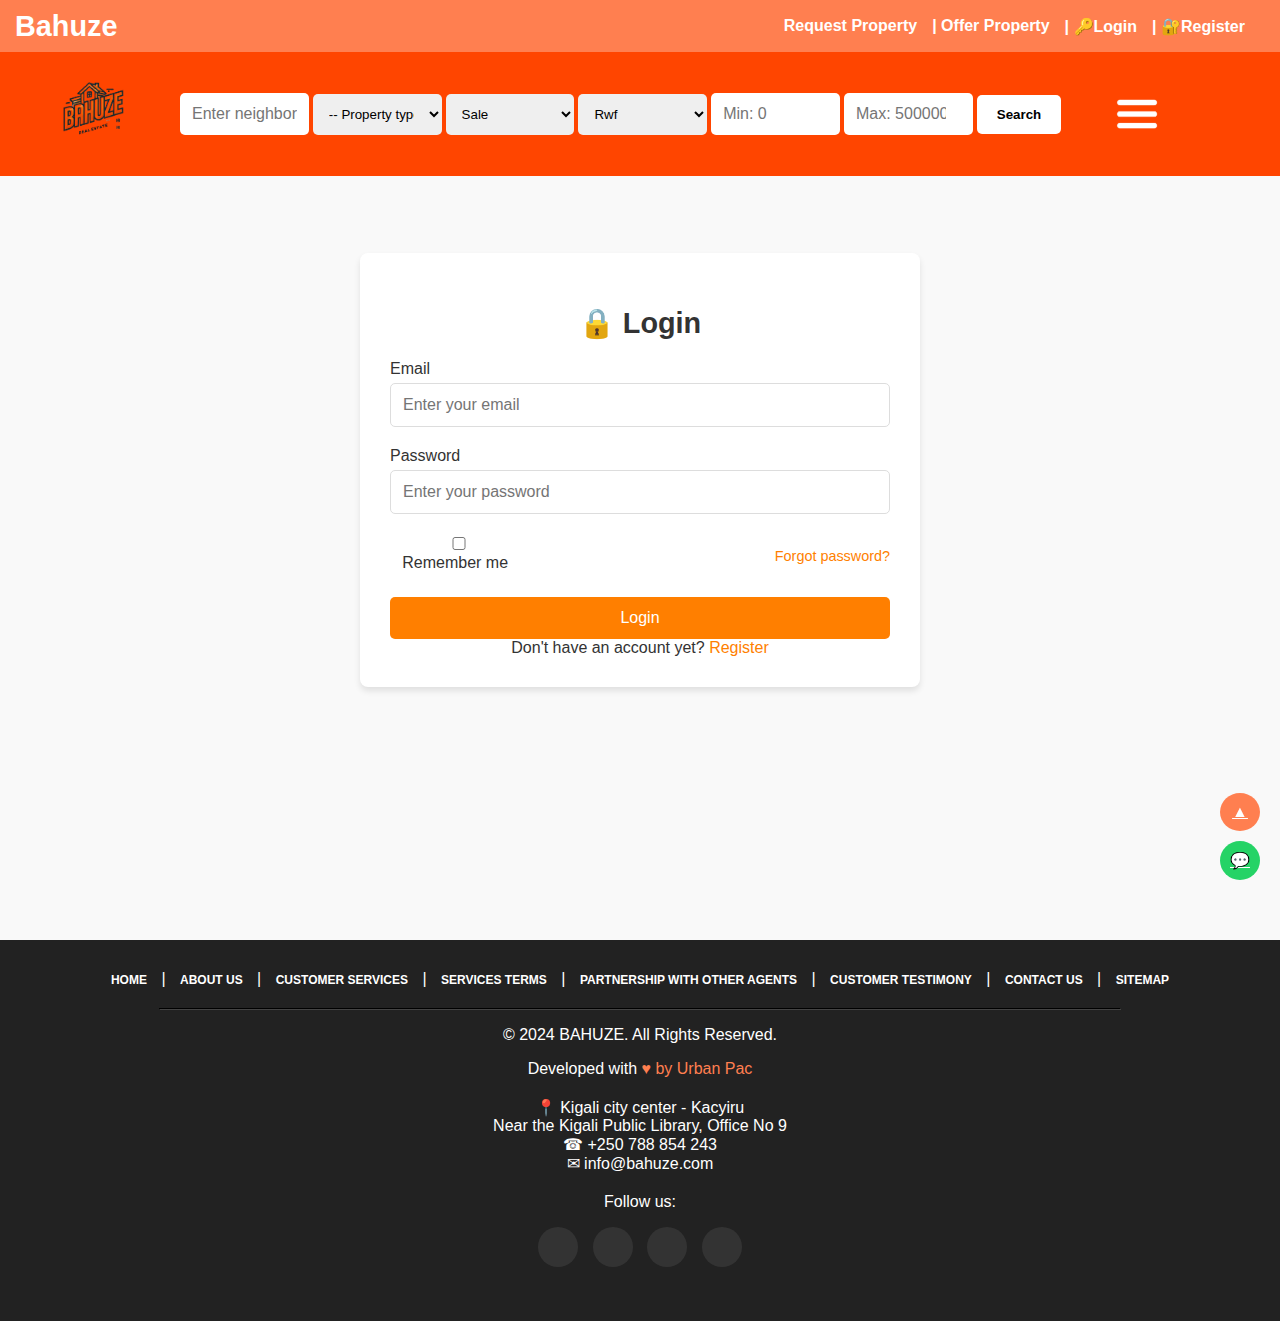
<file: login.html>
<!DOCTYPE html>
<html lang="en">
<head>
  <meta charset="UTF-8">
  <meta name="viewport" content="width=device-width, initial-scale=1.0">
  <title>LogIn</title>
  <link rel="stylesheet" href="login.css">
  <link rel="icon" href="/images/logo.png">
</head>
<body>
   <!-- Header Section -->
   <header>
    <div class="logo">
        <h1>Bahuze</h1>
    </div>
    <nav>
      <ul>
        <li><a href="requestPropertie.html">Request Property</a></li>
        <li><a href="offerPropertie.html">| Offer Property</a></li>
        <li><a href="login.html">| 🔑Login</a></li>
        <li><a href="register.html">| 🔐Register</a></li>
    </ul>
    </nav>
</header>

<!-- Search Section -->
<section class="search-section">
    <a href="index.html"><img src="/images/logo.png" alt="logo"></a>
    <div class="search-container">
        <input type="text" placeholder="Enter neighborhood..." class="search-input">
        <select class="dropdown">
            <option>-- Property type --</option>
            <option>House</option>
            <option>Apartment</option>
            <option>Land</option>
            <option>Hotel</option>
            <option>Resort</option>
            <option>Guest house</option>
            <option>Lodge</option>
            <option>Commercial</option>
            <option>Shared house</option>
        </select>
        <select class="dropdown" id="dropdown2">
            <option>Sale</option>
            <option>Rent</option>
        </select>
        <select class="dropdown">
            <option>Rwf</option>
            <option>USD</option>
            <option>Euro</option>
        </select>
        <input type="number" placeholder="Min: 0" class="price-input">
        <input type="number" placeholder="Max: 500000" class="price-input">
        <button class="search-button">Search</button>
        <img  class="menu-icon" id="menu" onclick="openMenu()" src="images/menu.png" alt="menu button">
    </div>

    <!-- Side Menu Structure (Unchanged) -->
    <div id="sideMenu" class="side-menu">
        <a href="javascript:void(0)" class="close-btn" onclick="closeMenu()">&times;</a>
        <a href="index.html">Home</a>
        <a href="about.html">About Us</a>
        <a href="customerService.html">Customer Services</a>
        <a href="serviceTeam.html">Services Terms</a>
        <a href="partner.html">Partnership with Other Agents</a>
        <a href="testimon.html">Customer Testimony</a>
        <a href="contact.html">Contact Us</a>
    </div>
</section>
<!-- end of header section .................................................... -->
<section class="login-section">
    <div class="login-wrapper">
        <h2 class="login-title"><span class="lock-icon">🔒</span> Login</h2>

        <form id="login-form">
            <div class="form-group">
                <label for="email">Email</label>
                <input type="email" id="email" placeholder="Enter your email" required>
            </div>

            <div class="form-group">
                <label for="password">Password</label>
                <input type="password" id="password" placeholder="Enter your password" required>
            </div>

            <div class="form-options">
                <label>
                    <input type="checkbox" id="remember-me">
                    Remember me
                </label>
                <a href="#" class="forgot-password">Forgot password?</a>
            </div>

            <button type="submit" class="login-btn">Login</button>

            <div class="register-link">
                Don't have an account yet? <a href="register.html">Register</a>
            </div>
        </form>

        <!-- Success/Error Message -->
        <p id="login-message" class="hidden"></p>
    </div>
</section>





<!-- end of hero section .......................................................... -->
<!-- HTML for the Footer -->
<footer style="background-color: #222; color: #FFF; padding: 30px 0;">
  <div class="footer-container" style="max-width: 1200px; margin: 0 auto; text-align: center;">
      <!-- Navigation Links -->
      <div class="footer-links" style="margin-bottom: 20px;">
          <a href="index.html">HOME</a> |
          <a href="about.html">ABOUT US</a> |
          <a href="customerService.html">CUSTOMER SERVICES</a> |
          <a href="serviceTeam.html">SERVICES TERMS</a> |
          <a href="partner.html">PARTNERSHIP WITH OTHER AGENTS</a> |
          <a href="testimon.html">CUSTOMER TESTIMONY</a> |
          <a href="contact.html">CONTACT US</a> |
          <a href="#sitemap">SITEMAP</a>
      </div>

      <!-- Separator Line -->
      <hr style="border-color: #444; width: 80%; margin: 10px auto;">

      <!-- Copyright and Developer Information -->
      <div class="footer-info" style="margin-bottom: 20px;">
          <p>&copy; 2024 BAHUZE. All Rights Reserved.</p>
          <p>Developed with <span style="color: #FF7F50;">&#9829;</span> <a href="https://github.com/ByiringiroUrban" style="text-decoration: none; color: #FF7F50;">by Urban Pac</a></p>
      </div>

      <!-- Contact Information -->
      <div class="footer-contact" style="margin-bottom: 20px;">
          <p>&#x1F4CD; Kigali city center - Kacyiru<br>
             Near the Kigali Public Library, Office No 9<br>
             <a href="https://wa.me/250788854243">&#x260E; +250 788 854 243<br></a>
             <a href="">&#x2709; info@bahuze.com</p></a>
      </div>

      <!-- Social Media Icons -->
     <!-- Social Media Icons using FontAwesome -->

<div class="footer-social" style="margin-bottom: 20px;">
  <p>Follow us:</p>
  <!-- Facebook -->
  <a href="https://www.facebook.com/your-page-name" class="social-icon fb" target="_blank">
      <i class="fab fa-facebook-f"></i>
  </a>
  
  <!-- Twitter -->
  <a href="https://twitter.com/your-username" class="social-icon tw" target="_blank">
      <i class="fab fa-twitter"></i>
  </a>
  
  <!-- Instagram -->
  <a href="https://www.instagram.com/your-username" class="social-icon ig" target="_blank">
      <i class="fab fa-instagram"></i>
  </a>
  
  <!-- LinkedIn -->
  <a href="https://www.linkedin.com/company/your-company-name" class="social-icon li" target="_blank">
      <i class="fab fa-linkedin-in"></i>
  </a>
</div>

  </div>

  <!-- Floating Buttons -->
  <div class="floating-buttons">
      <a href="#" class="scroll-top">&#x25B2;</a>
      <a href="https://wa.me/250788854243" target="_blank" class="whatsapp-icon">&#x1F4AC;</a>
  </div>
</footer>
<script src="login.js"></script>
</body>
</html>
</file>
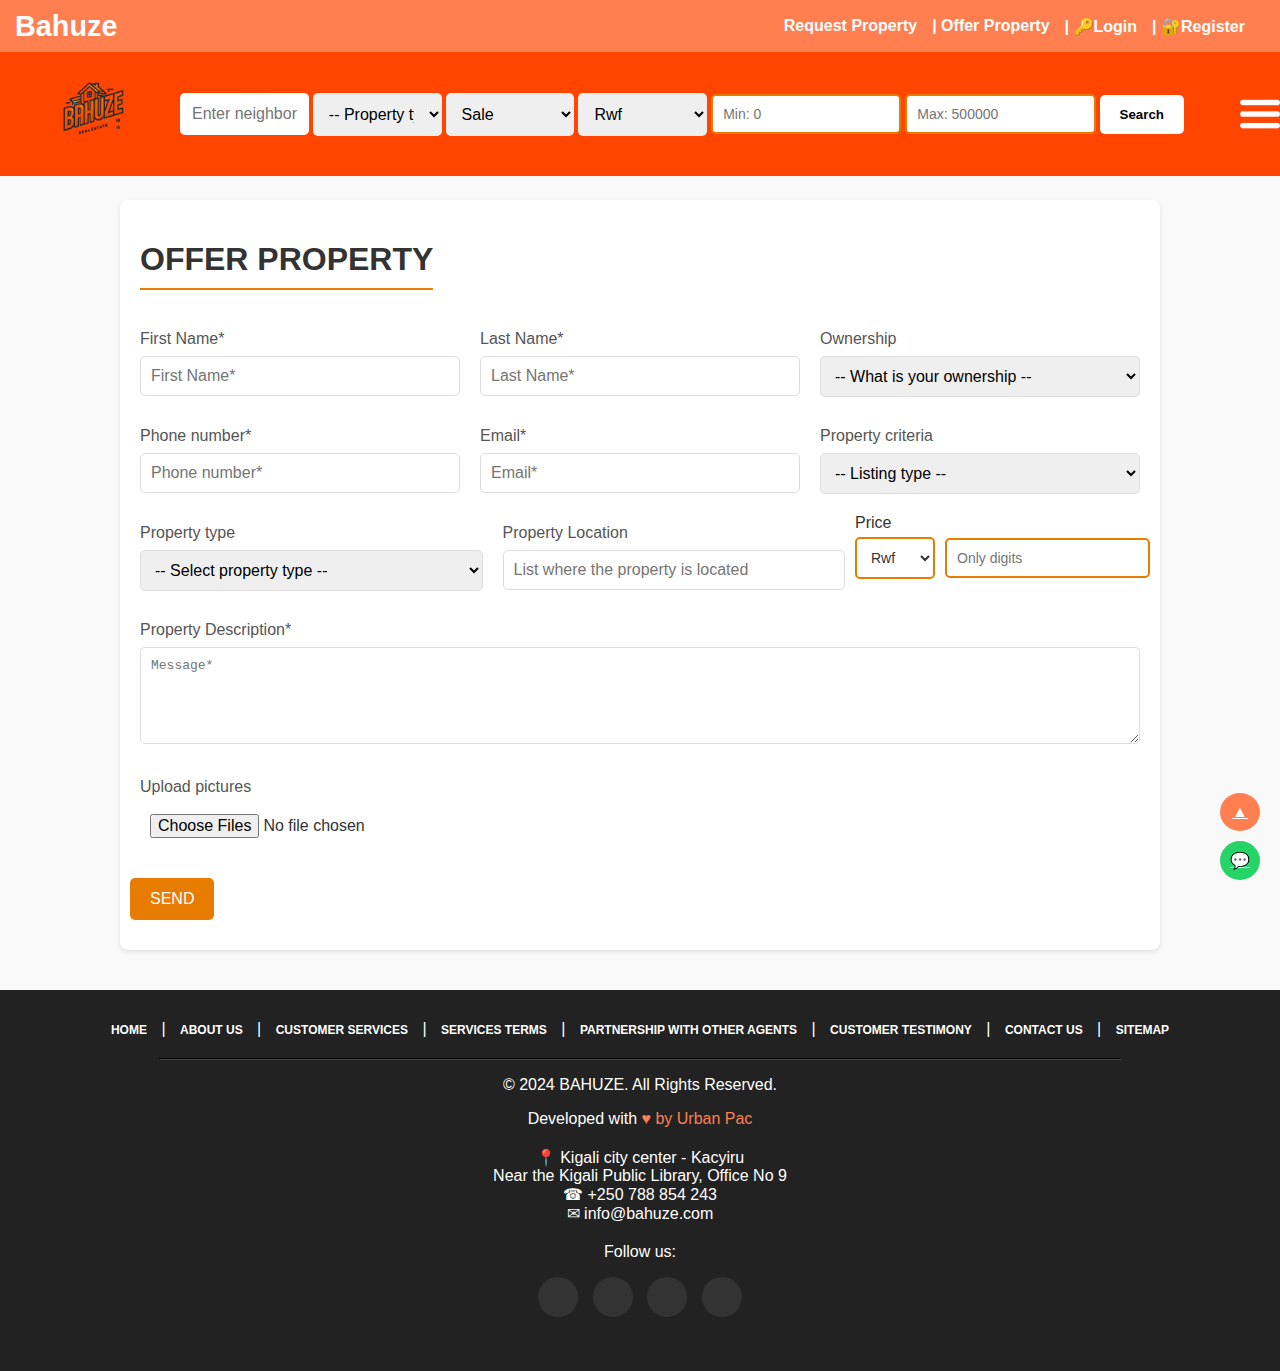
<file: offerPropertie.html>
<!DOCTYPE html>
<html lang="en">
<head>
  <meta charset="UTF-8">
  <meta name="viewport" content="width=device-width, initial-scale=1.0">
  <title>Offer Properties</title>
  <link rel="stylesheet" href="offerPropertie.css">
  <link rel="icon" href="/images/logo.png">
</head>
<body>
   <!-- Header Section -->
   <header>
    <div class="logo">
        <h1>Bahuze</h1>
    </div>
    <nav>
        <ul>
            <li><a href="requestPropertie.html">Request Property</a></li>
            <li><a href="offerPropertie.html">| Offer Property</a></li>
            <li><a href="login.html">| 🔑Login</a></li>
            <li><a href="register.html">| 🔐Register</a></li>
        </ul>
    </nav>
</header>

<!-- Search Section -->
<section class="search-section">
    <a href="index.html"><img src="/images/logo.png" alt="logo"></a>
    <div class="search-container">
        <input type="text" placeholder="Enter neighborhood..." class="search-input">
        <select class="dropdown">
            <option>-- Property type --</option>
            <option>House</option>
            <option>Apartment</option>
            <option>Land</option>
            <option>Hotel</option>
            <option>Resort</option>
            <option>Guest house</option>
            <option>Lodge</option>
            <option>Commercial</option>
            <option>Shared house</option>
        </select>
        <select class="dropdown" id="dropdown2">
            <option>Sale</option>
            <option>Rent</option>
        </select>
        <select class="dropdown">
            <option>Rwf</option>
            <option>USD</option>
            <option>Euro</option>
        </select>
        <input type="number" placeholder="Min: 0" class="price-input">
        <input type="number" placeholder="Max: 500000" class="price-input">
        <button class="search-button">Search</button>
        <img  class="menu-icon" id="menu" onclick="openMenu()" src="images/menu.png" alt="menu button">
    </div>

    <!-- Side Menu Structure (Unchanged) -->
    <div id="sideMenu" class="side-menu">
        <a href="javascript:void(0)" class="close-btn" onclick="closeMenu()">&times;</a>
        <a href="index.html">Home</a>
        <a href="about.html">About Us</a>
        <a href="customerService.html">Customer Services</a>
        <a href="serviceTeam.html">Services Terms</a>
        <a href="partner.html">Partnership with Other Agents</a>
        <a href="testimon.html">Customer Testimony</a>
        <a href="contact.html">Contact Us</a>
    </div>
</section>

<!-- end of header section................................................................ -->
<section class="offer-property-section">
    <div class="container">
        <h1 class="section-title">OFFER PROPERTY</h1>
        <form action="#" method="POST" enctype="multipart/form-data" class="offer-property-form">
            <div class="form-row">
                <div class="form-group">
                    <label for="first-name">First Name*</label>
                    <input type="text" id="first-name" name="first-name" placeholder="First Name*" required>
                </div>
                <div class="form-group">
                    <label for="last-name">Last Name*</label>
                    <input type="text" id="last-name" name="last-name" placeholder="Last Name*" required>
                </div>
                <div class="form-group">
                    <label for="ownership">Ownership</label>
                    <select id="ownership" name="ownership">
                        <option value="" disabled selected>-- What is your ownership --</option>
                        <option value="full">Full Ownership</option>
                        <option value="partial">Partial Ownership</option>
                    </select>
                </div>
            </div>

            <div class="form-row">
                <div class="form-group">
                    <label for="phone">Phone number*</label>
                    <input type="tel" id="phone" name="phone" placeholder="Phone number*" required>
                </div>
                <div class="form-group">
                    <label for="email">Email*</label>
                    <input type="email" id="email" name="email" placeholder="Email*" required>
                </div>
                <div class="form-group">
                    <label for="property-criteria">Property criteria</label>
                    <select id="property-criteria" name="property-criteria">
                        <option value="" disabled selected>-- Listing type --</option>
                        <option value="sale">For Sale</option>
                        <option value="rent">For Rent</option>
                    </select>
                </div>
            </div>

            <div class="form-row">
                <div class="form-group">
                    <label for="property-type">Property type</label>
                    <select id="property-type" name="property-type">
                        <option value="" disabled selected>-- Select property type --</option>
                        <option value="apartment">Apartment</option>
                        <option value="house">House</option>
                        <option value="land">Land</option>
                    </select>
                </div>
                <div class="form-group">
                    <label for="location">Property Location</label>
                    <input type="text" id="location" name="location" placeholder="List where the property is located">
                </div>
                <div class="price-input-container">
                    <label for="price">Price</label>
                    <div class="price-input-wrapper">
                        <select id="currency" class="price-currency">
                            <option value="Rwf">Rwf</option>
                            <option value="USD">USD</option>
                        </select>
                        <input type="number" id="price" placeholder="Only digits" class="price-input" required />
                    </div>
                </div>
            </div>

            <div class="form-row">
                <div class="form-group full-width">
                    <label for="description">Property Description*</label>
                    <textarea id="description" name="description" rows="5" placeholder="Message*" required></textarea>
                </div>
            </div>

            <div class="form-row">
                <div class="form-group full-width">
                    <label for="pictures">Upload pictures</label>
                    <input type="file" id="pictures" name="pictures" accept="image/*" multiple>
                </div>
            </div>

            <div class="form-row">
                <button type="submit" class="send-btn">Send</button>
            </div>
        </form>
    </div>
</section>





<!-- HTML for the Footer -->
<footer style="background-color: #222; color: #FFF; padding: 30px 0;">
  <div class="footer-container" style="max-width: 1200px; margin: 0 auto; text-align: center;">
      <!-- Navigation Links -->
      <div class="footer-links" style="margin-bottom: 20px;">
          <a href="index.html">HOME</a> |
          <a href="about.html">ABOUT US</a> |
          <a href="customerService.html">CUSTOMER SERVICES</a> |
          <a href="serviceTeam.html">SERVICES TERMS</a> |
          <a href="partner.html">PARTNERSHIP WITH OTHER AGENTS</a> |
          <a href="testimon.html">CUSTOMER TESTIMONY</a> |
          <a href="contact.html">CONTACT US</a> |
          <a href="#sitemap">SITEMAP</a>
      </div>

      <!-- Separator Line -->
      <hr style="border-color: #444; width: 80%; margin: 10px auto;">

      <!-- Copyright and Developer Information -->
      <div class="footer-info" style="margin-bottom: 20px;">
          <p>&copy; 2024 BAHUZE. All Rights Reserved.</p>
          <p>Developed with <span style="color: #FF7F50;">&#9829;</span> <a href="https://github.com/ByiringiroUrban" style="text-decoration: none; color: #FF7F50;">by Urban Pac</a></p>
      </div>

      <!-- Contact Information -->
      <div class="footer-contact" style="margin-bottom: 20px;">
          <p>&#x1F4CD; Kigali city center - Kacyiru<br>
             Near the Kigali Public Library, Office No 9<br>
             <a href="https://wa.me/250788854243">&#x260E; +250 788 854 243<br></a>
             <a href="">&#x2709; info@bahuze.com</p></a>
      </div>

      <!-- Social Media Icons -->
     <!-- Social Media Icons using FontAwesome -->

<div class="footer-social" style="margin-bottom: 20px;">
  <p>Follow us:</p>
  <!-- Facebook -->
  <a href="https://www.facebook.com/your-page-name" class="social-icon fb" target="_blank">
      <i class="fab fa-facebook-f"></i>
  </a>
  
  <!-- Twitter -->
  <a href="https://twitter.com/your-username" class="social-icon tw" target="_blank">
      <i class="fab fa-twitter"></i>
  </a>
  
  <!-- Instagram -->
  <a href="https://www.instagram.com/your-username" class="social-icon ig" target="_blank">
      <i class="fab fa-instagram"></i>
  </a>
  
  <!-- LinkedIn -->
  <a href="https://www.linkedin.com/company/your-company-name" class="social-icon li" target="_blank">
      <i class="fab fa-linkedin-in"></i>
  </a>
</div>

  </div>

  <!-- Floating Buttons -->
  <div class="floating-buttons">
      <a href="#" class="scroll-top">&#x25B2;</a>
      <a href="https://wa.me/250788854243" target="_blank" class="whatsapp-icon">&#x1F4AC;</a>
  </div>
</footer>
<script src="offerPropertie.js"></script>
</body>
</html>
</file>
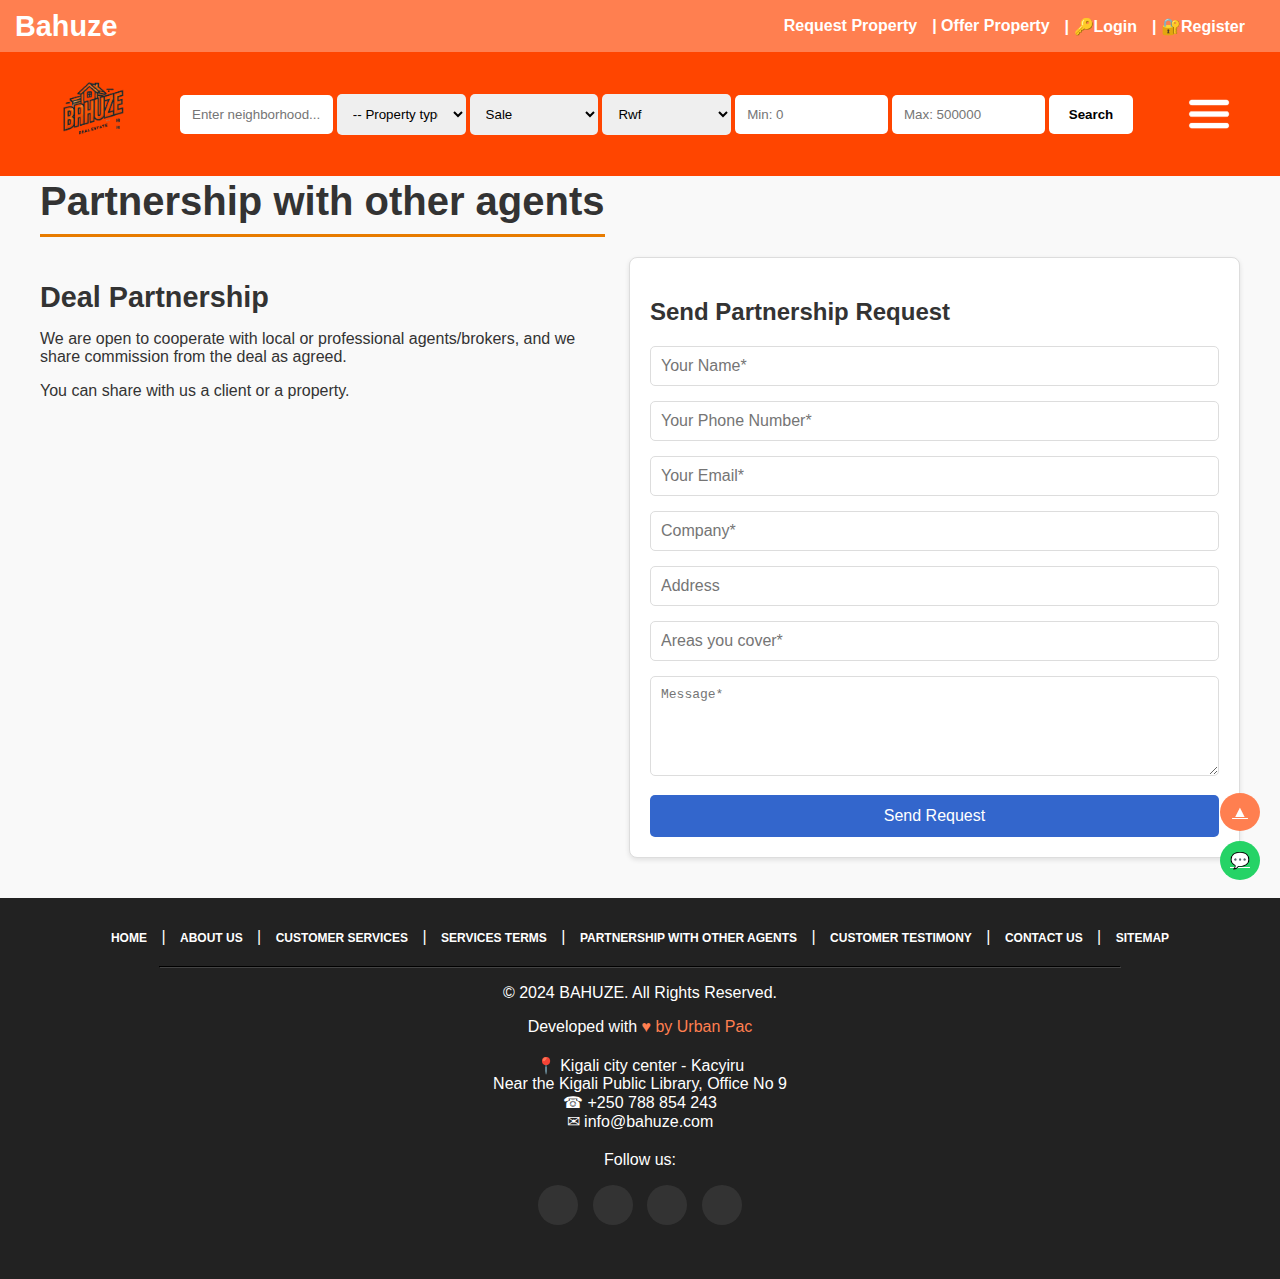
<file: partner.html>
<!DOCTYPE html>
<html lang="en">
<head>
  <meta charset="UTF-8">
  <meta name="viewport" content="width=device-width, initial-scale=1.0">
  <title>Partnership with other agent</title>
  <link rel="stylesheet" href="partner.css">
  <link rel="icon" href="/images/logo.png">

</head>
<body>
      <!-- Header Section -->
      <header>
        <div class="logo">
            <h1>Bahuze</h1>
        </div>
        <nav>
            <ul>
                <li><a href="requestPropertie.html">Request Property</a></li>
                <li><a href="offerPropertie.html">| Offer Property</a></li>
                <li><a href="login.html">| 🔑Login</a></li>
                <li><a href="register.html">| 🔐Register</a></li>
            </ul>
        </nav>
    </header>

    <!-- Search Section -->
    <section class="search-section">
        <a href="index.html"><img src="/images/logo.png" alt="logo"></a>
        <div class="search-container">
            <input type="text" placeholder="Enter neighborhood..." class="search-input">
            <select class="dropdown">
                <option>-- Property type --</option>
                <option>House</option>
                <option>Apartment</option>
                <option>Land</option>
                <option>Hotel</option>
                <option>Resort</option>
                <option>Guest house</option>
                <option>Lodge</option>
                <option>Commercial</option>
                <option>Shared house</option>
            </select>
            <select class="dropdown" id="dropdown2">
                <option>Sale</option>
                <option>Rent</option>
            </select>
            <select class="dropdown">
                <option>Rwf</option>
                <option>USD</option>
                <option>Euro</option>
            </select>
            <input type="number" placeholder="Min: 0" class="price-input">
            <input type="number" placeholder="Max: 500000" class="price-input">
            <button class="search-button">Search</button>
            <img  class="menu-icon" id="menu" onclick="openMenu()" src="images/menu.png" alt="menu button">
        </div>

        <!-- Side Menu Structure (Unchanged) -->
        <div id="sideMenu" class="side-menu">
            <a href="javascript:void(0)" class="close-btn" onclick="closeMenu()">&times;</a>
            <a href="index.html">Home</a>
            <a href="about.html">About Us</a>
            <a href="customerService.html">Customer Services</a>
            <a href="serviceTeam.html">Services Terms</a>
            <a href="partner.html">Partnership with Other Agents</a>
            <a href="testimon.html">Customer Testimony</a>
            <a href="contact.html">Contact Us</a>
        </div>
    </section>

    <section class="partnership-section">
      <div class="container">
          <h1 class="partnership-title">Partnership with other agents</h1>
          <div class="partnership-content">
              <div class="deal-partnership">
                  <h2 class="deal-title">Deal Partnership</h2>
                  <p>We are open to cooperate with local or professional agents/brokers, and we share commission from the deal as agreed.</p>
                  <p>You can share with us a client or a property.</p>
              </div>
              <div class="partnership-form">
                  <h2 class="form-title">Send Partnership Request</h2>
                  <form action="#" method="post">
                      <input type="text" name="name" placeholder="Your Name*" class="input-field" required>
                      <input type="text" name="phone" placeholder="Your Phone Number*" class="input-field" required>
                      <input type="email" name="email" placeholder="Your Email*" class="input-field" required>
                      <input type="text" name="company" placeholder="Company*" class="input-field" required>
                      <input type="text" name="address" placeholder="Address" class="input-field">
                      <input type="text" name="areas" placeholder="Areas you cover*" class="input-field" required>
                      <textarea name="message" placeholder="Message*" class="textarea-field" required></textarea>
                      <button type="submit" class="submit-btn">Send Request</button>
                  </form>
              </div>
          </div>
      </div>
  </section>
  


     <!-- HTML for the Footer -->
     <footer style="background-color: #222; color: #FFF; padding: 30px 0;">
        <div class="footer-container" style="max-width: 1200px; margin: 0 auto; text-align: center;">
            <!-- Navigation Links -->
            <div class="footer-links" style="margin-bottom: 20px;">
                <a href="index.html">HOME</a> |
                <a href="about.html">ABOUT US</a> |
                <a href="customerService.html">CUSTOMER SERVICES</a> |
                <a href="serviceTeam.html">SERVICES TERMS</a> |
                <a href="partner.html">PARTNERSHIP WITH OTHER AGENTS</a> |
                <a href="testimon.html">CUSTOMER TESTIMONY</a> |
                <a href="contact.html">CONTACT US</a> |
                <a href="#sitemap">SITEMAP</a>
            </div>
    
            <!-- Separator Line -->
            <hr style="border-color: #444; width: 80%; margin: 10px auto;">
    
            <!-- Copyright and Developer Information -->
            <div class="footer-info" style="margin-bottom: 20px;">
                <p>&copy; 2024 BAHUZE. All Rights Reserved.</p>
                <p>Developed with <span style="color: #FF7F50;">&#9829;</span> <a href="https://github.com/ByiringiroUrban" style="text-decoration: none; color: #FF7F50;">by Urban Pac</a></p>
            </div>
    
            <!-- Contact Information -->
            <div class="footer-contact" style="margin-bottom: 20px;">
                <p>&#x1F4CD; Kigali city center - Kacyiru<br>
                   Near the Kigali Public Library, Office No 9<br>
                   <a href="https://wa.me/250788854243">&#x260E; +250 788 854 243<br></a>
                   <a href="">&#x2709; info@bahuze.com</p></a>
            </div>
    
            <!-- Social Media Icons -->
           <!-- Social Media Icons using FontAwesome -->
    
    <div class="footer-social" style="margin-bottom: 20px;">
        <p>Follow us:</p>
        <!-- Facebook -->
        <a href="https://www.facebook.com/your-page-name" class="social-icon fb" target="_blank">
            <i class="fab fa-facebook-f"></i>
        </a>
        
        <!-- Twitter -->
        <a href="https://twitter.com/your-username" class="social-icon tw" target="_blank">
            <i class="fab fa-twitter"></i>
        </a>
        
        <!-- Instagram -->
        <a href="https://www.instagram.com/your-username" class="social-icon ig" target="_blank">
            <i class="fab fa-instagram"></i>
        </a>
        
        <!-- LinkedIn -->
        <a href="https://www.linkedin.com/company/your-company-name" class="social-icon li" target="_blank">
            <i class="fab fa-linkedin-in"></i>
        </a>
    </div>
    
        </div>
    
        <!-- Floating Buttons -->
        <div class="floating-buttons">
            <a href="#" class="scroll-top">&#x25B2;</a>
            <a href="https://wa.me/250788854243" target="_blank" class="whatsapp-icon">&#x1F4AC;</a>
        </div>
    </footer>
<script src="partner.js"></script>
</body>
</html>
</file>
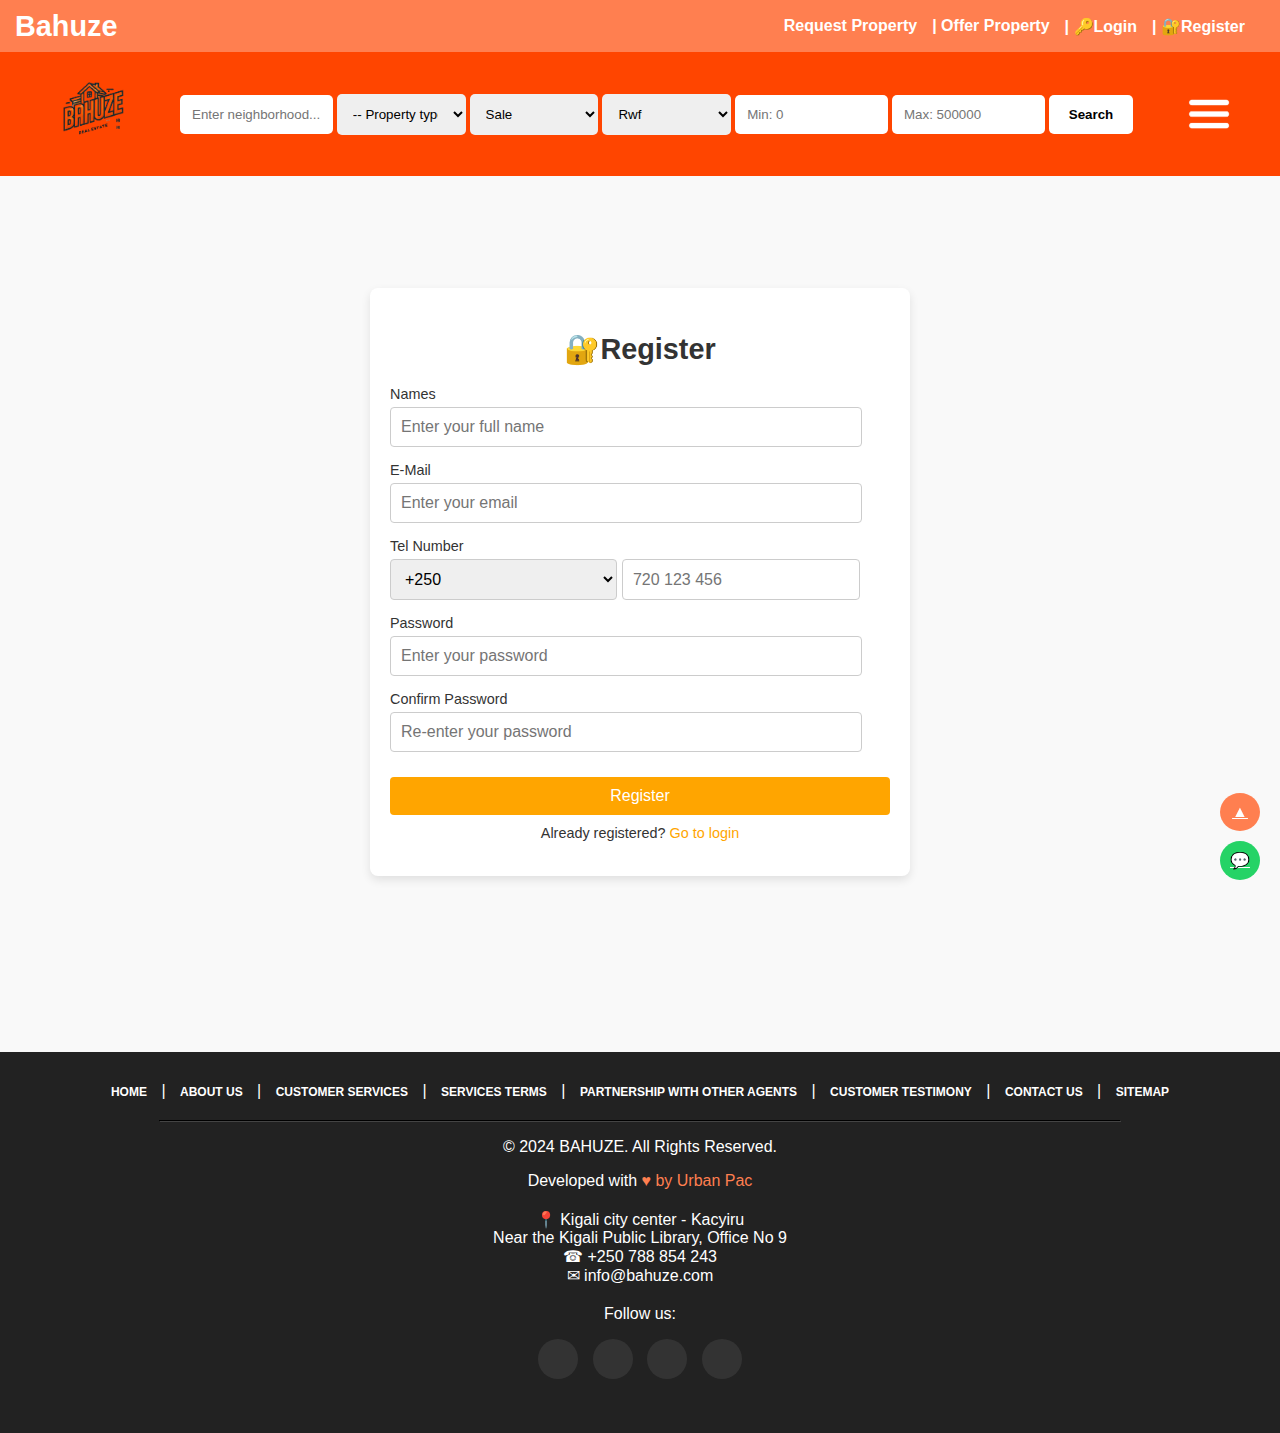
<file: register.html>
<!DOCTYPE html>
<html lang="en">
<head>
  <meta charset="UTF-8">
  <meta name="viewport" content="width=device-width, initial-scale=1.0">
  <title>Register</title>
  <link rel="stylesheet" href="register.css">
  <link rel="icon" href="/images/logo.png">
</head>
<body>
   <!-- Header Section -->
   <header>
    <div class="logo">
        <h1>Bahuze</h1>
    </div>
    <nav>
      <ul>
        <li><a href="requestPropertie.html">Request Property</a></li>
        <li><a href="offerPropertie.html">| Offer Property</a></li>
        <li><a href="login.html">| 🔑Login</a></li>
        <li><a href="register.html">| 🔐Register</a></li>
    </ul>
    </nav>
</header>

<!-- Search Section -->
<section class="search-section">
    <a href="index.html"><img src="/images/logo.png" alt="logo"></a>
    <div class="search-container">
        <input type="text" placeholder="Enter neighborhood..." class="search-input">
        <select class="dropdown">
            <option>-- Property type --</option>
            <option>House</option>
            <option>Apartment</option>
            <option>Land</option>
            <option>Hotel</option>
            <option>Resort</option>
            <option>Guest house</option>
            <option>Lodge</option>
            <option>Commercial</option>
            <option>Shared house</option>
        </select>
        <select class="dropdown" id="dropdown2">
            <option>Sale</option>
            <option>Rent</option>
        </select>
        <select class="dropdown">
            <option>Rwf</option>
            <option>USD</option>
            <option>Euro</option>
        </select>
        <input type="number" placeholder="Min: 0" class="price-input">
        <input type="number" placeholder="Max: 500000" class="price-input">
        <button class="search-button">Search</button>
        <img  class="menu-icon" id="menu" onclick="openMenu()" src="images/menu.png" alt="menu button">
    </div>

    <!-- Side Menu Structure (Unchanged) -->
    <div id="sideMenu" class="side-menu">
        <a href="javascript:void(0)" class="close-btn" onclick="closeMenu()">&times;</a>
        <a href="index.html">Home</a>
        <a href="about.html">About Us</a>
        <a href="customerService.html">Customer Services</a>
        <a href="serviceTeam.html">Services Terms</a>
        <a href="partner.html">Partnership with Other Agents</a>
        <a href="testimon.html">Customer Testimony</a>
        <a href="contact.html">Contact Us</a>
    </div>
</section>
<!-- end of header section ................................................ -->


  <section class="register-section">
    <div class="container">
      <div class="register-box">
        <h2 class="register-title">🔐Register</h2>
        <form id="registerForm">
          <div class="form-group">
            <label for="names">Names</label>
            <input type="text" id="names" name="names" placeholder="Enter your full name" required />
          </div>
          <div class="form-group">
            <label for="email">E-Mail</label>
            <input type="email" id="email" name="email" placeholder="Enter your email" required />
          </div>
          <div class="form-group">
            <label for="tel">Tel Number</label>
            <div class="tel-input">
              <select id="countryCode">
                <option value="+250">+250</option>
                <option value="+1">+1</option>
                <option value="+44">+44</option>
              </select>
              <input type="tel" id="tel" name="tel" placeholder="720 123 456" required />
            </div>
          </div>
          <div class="form-group">
            <label for="password">Password</label>
            <input type="password" id="password" name="password" placeholder="Enter your password" required />
          </div>
          <div class="form-group">
            <label for="confirm-password">Confirm Password</label>
            <input type="password" id="confirm-password" name="confirm-password" placeholder="Re-enter your password" required />
          </div>
          <button type="submit" class="btn-register">Register</button>
        </form>
        <p class="login-link">Already registered? <a href="login.html">Go to login</a></p>
      </div>
    </div>
  </section>
 




<!-- end of hero section ...................................................... -->
<!-- HTML for the Footer -->
<footer style="background-color: #222; color: #FFF; padding: 30px 0;">
  <div class="footer-container" style="max-width: 1200px; margin: 0 auto; text-align: center;">
      <!-- Navigation Links -->
      <div class="footer-links" style="margin-bottom: 20px;">
          <a href="index.html">HOME</a> |
          <a href="about.html">ABOUT US</a> |
          <a href="customerService.html">CUSTOMER SERVICES</a> |
          <a href="serviceTeam.html">SERVICES TERMS</a> |
          <a href="partner.html">PARTNERSHIP WITH OTHER AGENTS</a> |
          <a href="testimon.html">CUSTOMER TESTIMONY</a> |
          <a href="contact.html">CONTACT US</a> |
          <a href="#sitemap">SITEMAP</a>
      </div>

      <!-- Separator Line -->
      <hr style="border-color: #444; width: 80%; margin: 10px auto;">

      <!-- Copyright and Developer Information -->
      <div class="footer-info" style="margin-bottom: 20px;">
          <p>&copy; 2024 BAHUZE. All Rights Reserved.</p>
          <p>Developed with <span style="color: #FF7F50;">&#9829;</span> <a href="https://github.com/ByiringiroUrban" style="text-decoration: none; color: #FF7F50;">by Urban Pac</a></p>
      </div>

      <!-- Contact Information -->
      <div class="footer-contact" style="margin-bottom: 20px;">
          <p>&#x1F4CD; Kigali city center - Kacyiru<br>
             Near the Kigali Public Library, Office No 9<br>
             <a href="https://wa.me/250788854243">&#x260E; +250 788 854 243<br></a>
             <a href="">&#x2709; info@bahuze.com</p></a>
      </div>

      <!-- Social Media Icons -->
     <!-- Social Media Icons using FontAwesome -->

<div class="footer-social" style="margin-bottom: 20px;">
  <p>Follow us:</p>
  <!-- Facebook -->
  <a href="https://www.facebook.com/your-page-name" class="social-icon fb" target="_blank">
      <i class="fab fa-facebook-f"></i>
  </a>
  
  <!-- Twitter -->
  <a href="https://twitter.com/your-username" class="social-icon tw" target="_blank">
      <i class="fab fa-twitter"></i>
  </a>
  
  <!-- Instagram -->
  <a href="https://www.instagram.com/your-username" class="social-icon ig" target="_blank">
      <i class="fab fa-instagram"></i>
  </a>
  
  <!-- LinkedIn -->
  <a href="https://www.linkedin.com/company/your-company-name" class="social-icon li" target="_blank">
      <i class="fab fa-linkedin-in"></i>
  </a>
</div>

  </div>

  <!-- Floating Buttons -->
  <div class="floating-buttons">
      <a href="#" class="scroll-top">&#x25B2;</a>
      <a href="https://wa.me/250788854243" target="_blank" class="whatsapp-icon">&#x1F4AC;</a>
  </div>
</footer>
<script src="register.js"></script>
</body>
</html>
</file>
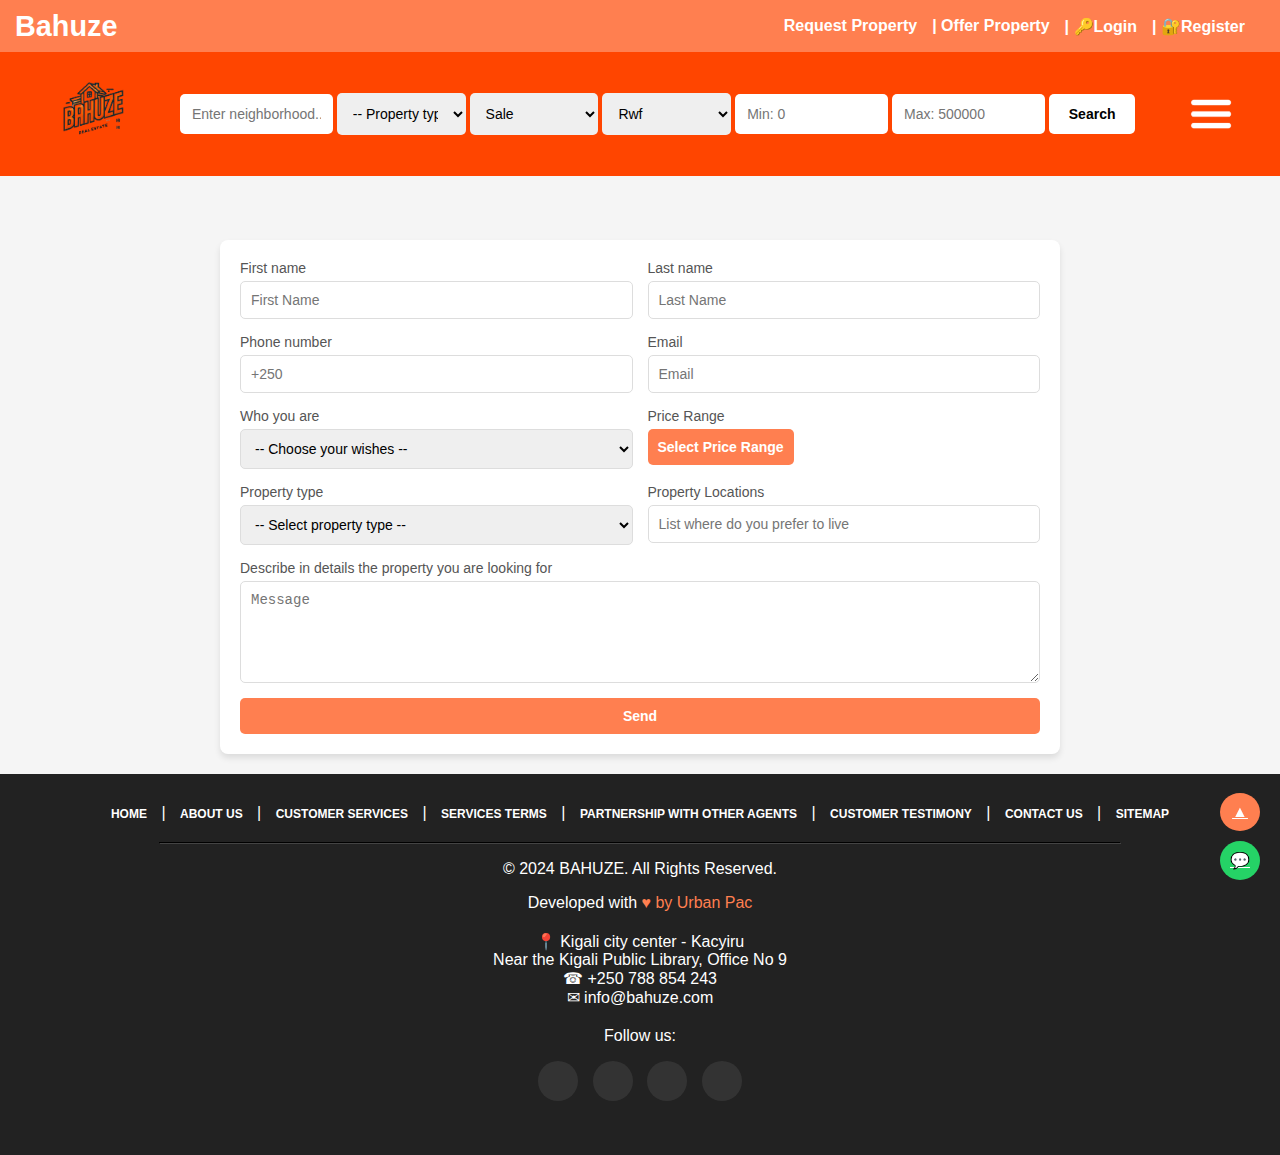
<file: requestPropertie.html>
<!DOCTYPE html>
<html lang="en">
<head>
  <meta charset="UTF-8">
  <meta name="viewport" content="width=device-width, initial-scale=1.0">
  <title>Request Properties</title>
  <link rel="stylesheet" href="requestPropertie.css">
  <link rel="icon" href="/images/logo.png">
</head>
<body>
   <!-- Header Section -->
   <header>
    <div class="logo">
        <h1>Bahuze</h1>
    </div>
    <nav>
        <ul>
            <li><a href="requestPropertie.html">Request Property</a></li>
            <li><a href="offerPropertie.html">| Offer Property</a></li>
            <li><a href="login.html">| 🔑Login</a></li>
            <li><a href="register.html">| 🔐Register</a></li>
        </ul>
    </nav>
</header>

<!-- Search Section -->
<section class="search-section">
    <a href="index.html"><img src="/images/logo.png" alt="logo"></a>
    <div class="search-container">
        <input type="text" placeholder="Enter neighborhood..." class="search-input">
        <select class="dropdown">
            <option>-- Property type --</option>
            <option>House</option>
            <option>Apartment</option>
            <option>Land</option>
            <option>Hotel</option>
            <option>Resort</option>
            <option>Guest house</option>
            <option>Lodge</option>
            <option>Commercial</option>
            <option>Shared house</option>
        </select>
        <select class="dropdown" id="dropdown2">
            <option>Sale</option>
            <option>Rent</option>
        </select>
        <select class="dropdown">
            <option>Rwf</option>
            <option>USD</option>
            <option>Euro</option>
        </select>
        <input type="number" placeholder="Min: 0" class="price-input">
        <input type="number" placeholder="Max: 500000" class="price-input">
        <button class="search-button">Search</button>
        <img  class="menu-icon" id="menu" onclick="openMenu()" src="images/menu.png" alt="menu button">
    </div>

    <!-- Side Menu Structure (Unchanged) -->
    <div id="sideMenu" class="side-menu">
        <a href="javascript:void(0)" class="close-btn" onclick="closeMenu()">&times;</a>
        <a href="index.html">Home</a>
        <a href="about.html">About Us</a>
        <a href="customerService.html">Customer Services</a>
        <a href="serviceTeam.html">Services Terms</a>
        <a href="partner.html">Partnership with Other Agents</a>
        <a href="testimon.html">Customer Testimony</a>
        <a href="contact.html">Contact Us</a>
    </div>
</section>


<div class="form-container">
    <form id="propertyRequestForm">
      <div class="form-group">
        <label for="firstName">First name</label>
        <input type="text" id="firstName" name="firstName" placeholder="First Name" required>
      </div>
      <div class="form-group">
        <label for="lastName">Last name</label>
        <input type="text" id="lastName" name="lastName" placeholder="Last Name" required>
      </div>
      <div class="form-group">
        <label for="phoneNumber">Phone number</label>
        <input type="tel" id="phoneNumber" name="phoneNumber" placeholder="+250" required>
      </div>
      <div class="form-group">
        <label for="email">Email</label>
        <input type="email" id="email" name="email" placeholder="Email" required>
      </div>
      <div class="form-group">
        <label for="whoYouAre">Who you are</label>
        <select id="whoYouAre" name="whoYouAre" required>
          <option value="">-- Choose your wishes --</option>
          <option value="own">I am searching the property for my own</option>
          <option value="relative">I am searching Property for my Relative</option>
          <option value="institution">I am searching the property for our institution</option>
          <option value="friend">I am searching the Property for my friend</option>
          <option value="agent">I am the agent/Broker of the property seeker</option>
          <option value="other">Other</option>
        </select>
      </div>
      <div class="form-group">
        <label for="priceRange">Price Range</label>
        <div class="price-range-dropdown">
          <button type="button" id="priceRangeToggle">Select Price Range</button>
          <div class="dropdown-content">
            <label for="currency">Currency</label>
            <select id="currency">
              <option value="rwf">RWF</option>
              <option value="usd">USD</option>
            </select>
            <br>
            <label for="minPrice">Min</label>
            <input type="number" id="minPrice" placeholder="Minimum Amount">
            <label for="maxPrice">Max</label>
            <input type="number" id="maxPrice" placeholder="Maximum Amount">
          </div>
        </div>
      </div>
      <div class="form-group">
        <label for="propertyType">Property type</label>
        <select id="propertyType" name="propertyType">
          <option value="">-- Select property type --</option>
          <option value="apartment">Apartment</option>
          <option value="house">House</option>
          <option value="office">Office</option>
        </select>
      </div>
      <div class="form-group">
        <label for="propertyLocations">Property Locations</label>
        <input type="text" id="propertyLocations" placeholder="List where do you prefer to live">
      </div>
      <div class="form-group full">
        <label for="details">Describe in details the property you are looking for</label>
        <textarea id="details" rows="5" placeholder="Message"></textarea>
      </div>
      <div class="form-group full">
        <button type="submit">Send</button>
      </div>
    </form>
  </div>
  



<!-- HTML for the Footer -->
<footer style="background-color: #222; color: #FFF; padding: 30px 0;">
  <div class="footer-container" style="max-width: 1200px; margin: 0 auto; text-align: center;">
      <!-- Navigation Links -->
      <div class="footer-links" style="margin-bottom: 20px;">
          <a href="index.html">HOME</a> |
          <a href="about.html">ABOUT US</a> |
          <a href="customerService.html">CUSTOMER SERVICES</a> |
          <a href="serviceTeam.html">SERVICES TERMS</a> |
          <a href="partner.html">PARTNERSHIP WITH OTHER AGENTS</a> |
          <a href="testimon.html">CUSTOMER TESTIMONY</a> |
          <a href="contact.html">CONTACT US</a> |
          <a href="#sitemap">SITEMAP</a>
      </div>

      <!-- Separator Line -->
      <hr style="border-color: #444; width: 80%; margin: 10px auto;">

      <!-- Copyright and Developer Information -->
      <div class="footer-info" style="margin-bottom: 20px;">
          <p>&copy; 2024 BAHUZE. All Rights Reserved.</p>
          <p>Developed with <span style="color: #FF7F50;">&#9829;</span> <a href="https://github.com/ByiringiroUrban" style="text-decoration: none; color: #FF7F50;">by Urban Pac</a></p>
      </div>

      <!-- Contact Information -->
      <div class="footer-contact" style="margin-bottom: 20px;">
          <p>&#x1F4CD; Kigali city center - Kacyiru<br>
             Near the Kigali Public Library, Office No 9<br>
             <a href="https://wa.me/250788854243">&#x260E; +250 788 854 243<br></a>
             <a href="">&#x2709; info@bahuze.com</p></a>
      </div>

      <!-- Social Media Icons -->
     <!-- Social Media Icons using FontAwesome -->

<div class="footer-social" style="margin-bottom: 20px;">
  <p>Follow us:</p>
  <!-- Facebook -->
  <a href="https://www.facebook.com/your-page-name" class="social-icon fb" target="_blank">
      <i class="fab fa-facebook-f"></i>
  </a>
  
  <!-- Twitter -->
  <a href="https://twitter.com/your-username" class="social-icon tw" target="_blank">
      <i class="fab fa-twitter"></i>
  </a>
  
  <!-- Instagram -->
  <a href="https://www.instagram.com/your-username" class="social-icon ig" target="_blank">
      <i class="fab fa-instagram"></i>
  </a>
  
  <!-- LinkedIn -->
  <a href="https://www.linkedin.com/company/your-company-name" class="social-icon li" target="_blank">
      <i class="fab fa-linkedin-in"></i>
  </a>
</div>

  </div>

  <!-- Floating Buttons -->
  <div class="floating-buttons">
      <a href="#" class="scroll-top">&#x25B2;</a>
      <a href="https://wa.me/250788854243" target="_blank" class="whatsapp-icon">&#x1F4AC;</a>
  </div>
</footer>
<script src="requestPropertie.js"></script>
</body>
</html>
</file>
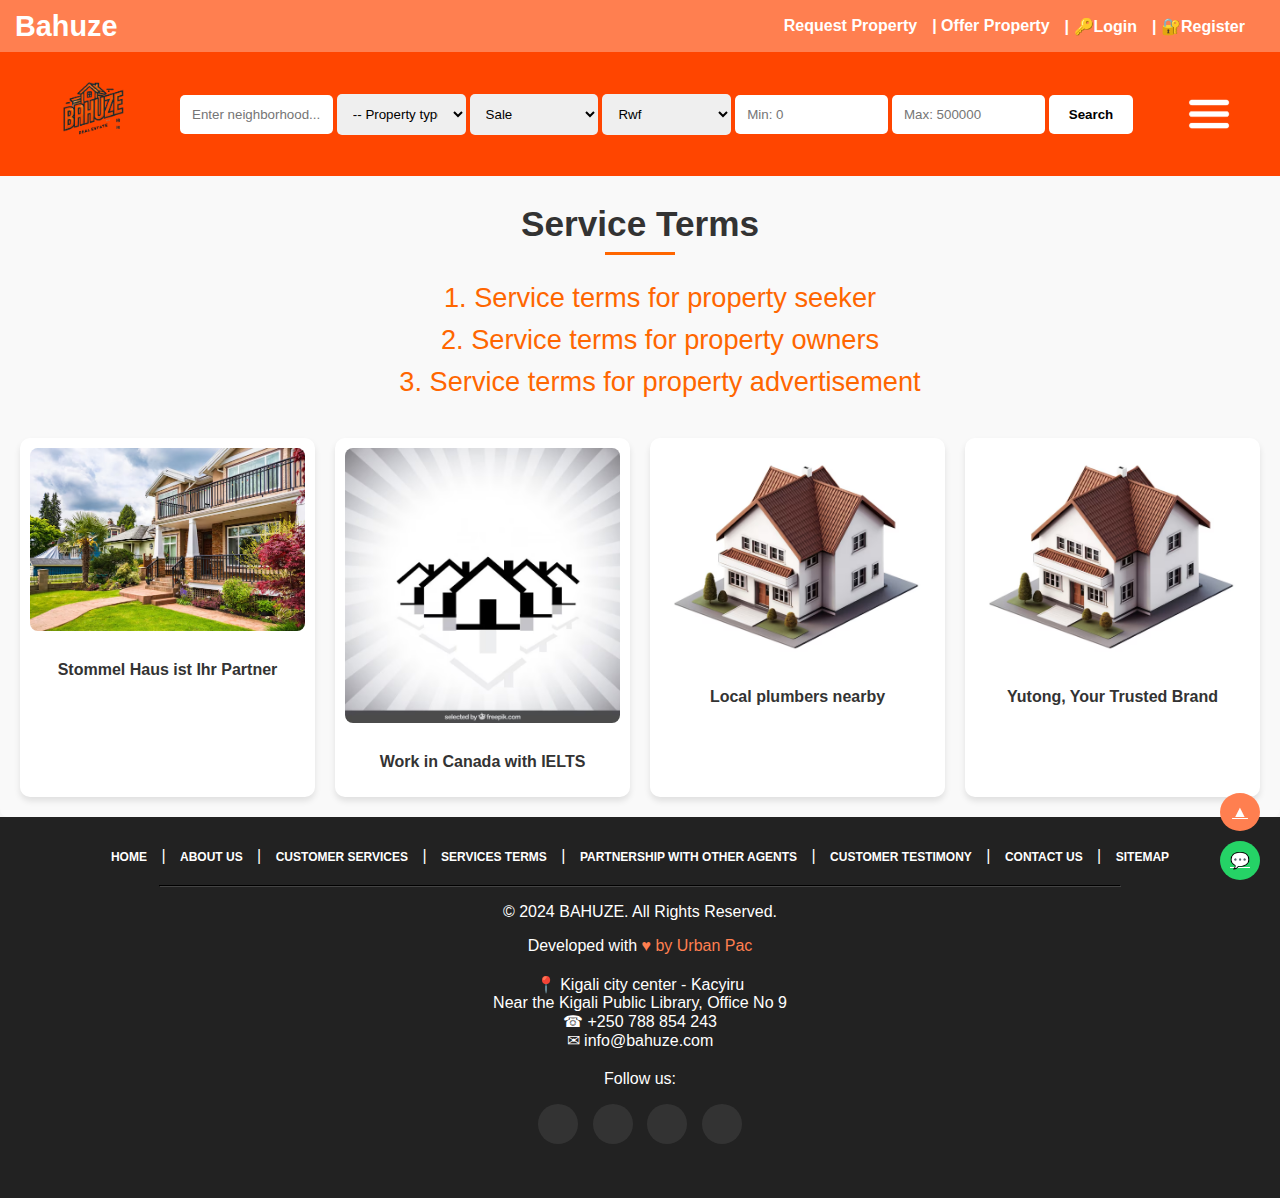
<file: serviceTeam.html>
<!DOCTYPE html>
<html lang="en">
<head>
  <meta charset="UTF-8">
  <meta name="viewport" content="width=device-width, initial-scale=1.0">
  <title>Services Teams</title>
  <link rel="stylesheet" href="serviceTeam.css">
  <link rel="icon" href="/images/logo.png">

</head>
<body>
     <!-- Header Section -->
     <header>
      <div class="logo">
          <h1>Bahuze</h1>
      </div>
      <nav>
        <ul>
            <li><a href="requestPropertie.html">Request Property</a></li>
            <li><a href="offerPropertie.html">| Offer Property</a></li>
            <li><a href="login.html">| 🔑Login</a></li>
            <li><a href="register.html">| 🔐Register</a></li>
        </ul>
      </nav>
  </header>

  <!-- Search Section -->
  <section class="search-section">
      <a href="index.html"><img src="/images/logo.png" alt="logo"></a>
      <div class="search-container">
          <input type="text" placeholder="Enter neighborhood..." class="search-input">
          <select class="dropdown">
              <option>-- Property type --</option>
              <option>House</option>
              <option>Apartment</option>
              <option>Land</option>
              <option>Hotel</option>
              <option>Resort</option>
              <option>Guest house</option>
              <option>Lodge</option>
              <option>Commercial</option>
              <option>Shared house</option>
          </select>
          <select class="dropdown" id="dropdown2">
              <option>Sale</option>
              <option>Rent</option>
          </select>
          <select class="dropdown">
              <option>Rwf</option>
              <option>USD</option>
              <option>Euro</option>
          </select>
          <input type="number" placeholder="Min: 0" class="price-input">
          <input type="number" placeholder="Max: 500000" class="price-input">
          <button class="search-button">Search</button>
          <img  class="menu-icon" id="menu" onclick="openMenu()" src="images/menu.png" alt="menu button">
      </div>

      <!-- Side Menu Structure (Unchanged) -->
      <div id="sideMenu" class="side-menu">
        <a href="javascript:void(0)" class="close-btn" onclick="closeMenu()">&times;</a>
        <a href="index.html">Home</a>
        <a href="about.html">About Us</a>
        <a href="customerService.html">Customer Services</a>
        <a href="serviceTeam.html">Services Terms</a>
        <a href="partner.html">Partnership with Other Agents</a>
        <a href="testimon.html">Customer Testimony</a>
        <a href="contact.html">Contact Us</a>
    </div>
  </section>
        <!--end of header ................................................................................................................ -->
  <!-- Service Terms Section -->
<section class="service-terms-content">
  <div class="service-title">
      <h1>Service Terms</h1>
      <div class="service-underline"></div>
  </div>

  <!-- Ordered List of Terms -->
  <div class="terms-list">
      <ol>
          <li><a href="#property-seeker">1. Service terms for property seeker</a></li>
          <li><a href="#property-owners">2. Service terms for property owners</a></li>
          <li><a href="#advertisement">3. Service terms for property advertisement</a></li>
      </ol>
  </div>

  <!-- Ad Section -->
  <div class="advertisement-section">
      <div class="advertisement-item">
          <img src="images/image.png" alt="Ad 1">
          <p>Stommel Haus ist Ihr Partner</p>
      </div>
      <div class="advertisement-item">
          <img src="images/icon2.png" alt="Ad 2">
          <p>Work in Canada with IELTS</p>
      </div>
      <div class="advertisement-item">
          <img src="images/icon3.png" alt="Ad 3">
          <p>Local plumbers nearby</p>
      </div>
      <div class="advertisement-item">
          <img src="images/icon3.png" alt="Ad 4">
          <p>Yutong, Your Trusted Brand</p>
      </div>
      <!-- Add more ads as necessary -->
  </div>
</section>




  <!-- HTML for the Footer -->
  <footer style="background-color: #222; color: #FFF; padding: 30px 0;">
    <div class="footer-container" style="max-width: 1200px; margin: 0 auto; text-align: center;">
        <!-- Navigation Links -->
        <div class="footer-links" style="margin-bottom: 20px;">
            <a href="index.html">HOME</a> |
            <a href="about.html">ABOUT US</a> |
            <a href="customerService.html">CUSTOMER SERVICES</a> |
            <a href="serviceTeam.html">SERVICES TERMS</a> |
            <a href="partner.html">PARTNERSHIP WITH OTHER AGENTS</a> |
            <a href="testimon.html">CUSTOMER TESTIMONY</a> |
            <a href="contact.html">CONTACT US</a> |
            <a href="#sitemap">SITEMAP</a>
        </div>

        <!-- Separator Line -->
        <hr style="border-color: #444; width: 80%; margin: 10px auto;">

        <!-- Copyright and Developer Information -->
        <div class="footer-info" style="margin-bottom: 20px;">
            <p>&copy; 2024 BAHUZE. All Rights Reserved.</p>
            <p>Developed with <span style="color: #FF7F50;">&#9829;</span> <a href="https://github.com/ByiringiroUrban" style="text-decoration: none; color: #FF7F50;">by Urban Pac</a></p>
        </div>

        <!-- Contact Information -->
        <div class="footer-contact" style="margin-bottom: 20px;">
            <p>&#x1F4CD; Kigali city center - Kacyiru<br>
               Near the Kigali Public Library, Office No 9<br>
               <a href="https://wa.me/250788854243">&#x260E; +250 788 854 243<br></a>
               <a href="">&#x2709; info@bahuze.com</p></a>
        </div>

        <!-- Social Media Icons -->
       <!-- Social Media Icons using FontAwesome -->

<div class="footer-social" style="margin-bottom: 20px;">
    <p>Follow us:</p>
    <!-- Facebook -->
    <a href="https://www.facebook.com/your-page-name" class="social-icon fb" target="_blank">
        <i class="fab fa-facebook-f"></i>
    </a>
    
    <!-- Twitter -->
    <a href="https://twitter.com/your-username" class="social-icon tw" target="_blank">
        <i class="fab fa-twitter"></i>
    </a>
    
    <!-- Instagram -->
    <a href="https://www.instagram.com/your-username" class="social-icon ig" target="_blank">
        <i class="fab fa-instagram"></i>
    </a>
    
    <!-- LinkedIn -->
    <a href="https://www.linkedin.com/company/your-company-name" class="social-icon li" target="_blank">
        <i class="fab fa-linkedin-in"></i>
    </a>
</div>

    </div>

    <!-- Floating Buttons -->
    <div class="floating-buttons">
        <a href="#" class="scroll-top">&#x25B2;</a>
        <a href="https://wa.me/250788854243" target="_blank" class="whatsapp-icon">&#x1F4AC;</a>
    </div>
</footer>
<script src="ServiceTeam.js"></script>
</body>
</html>
</file>
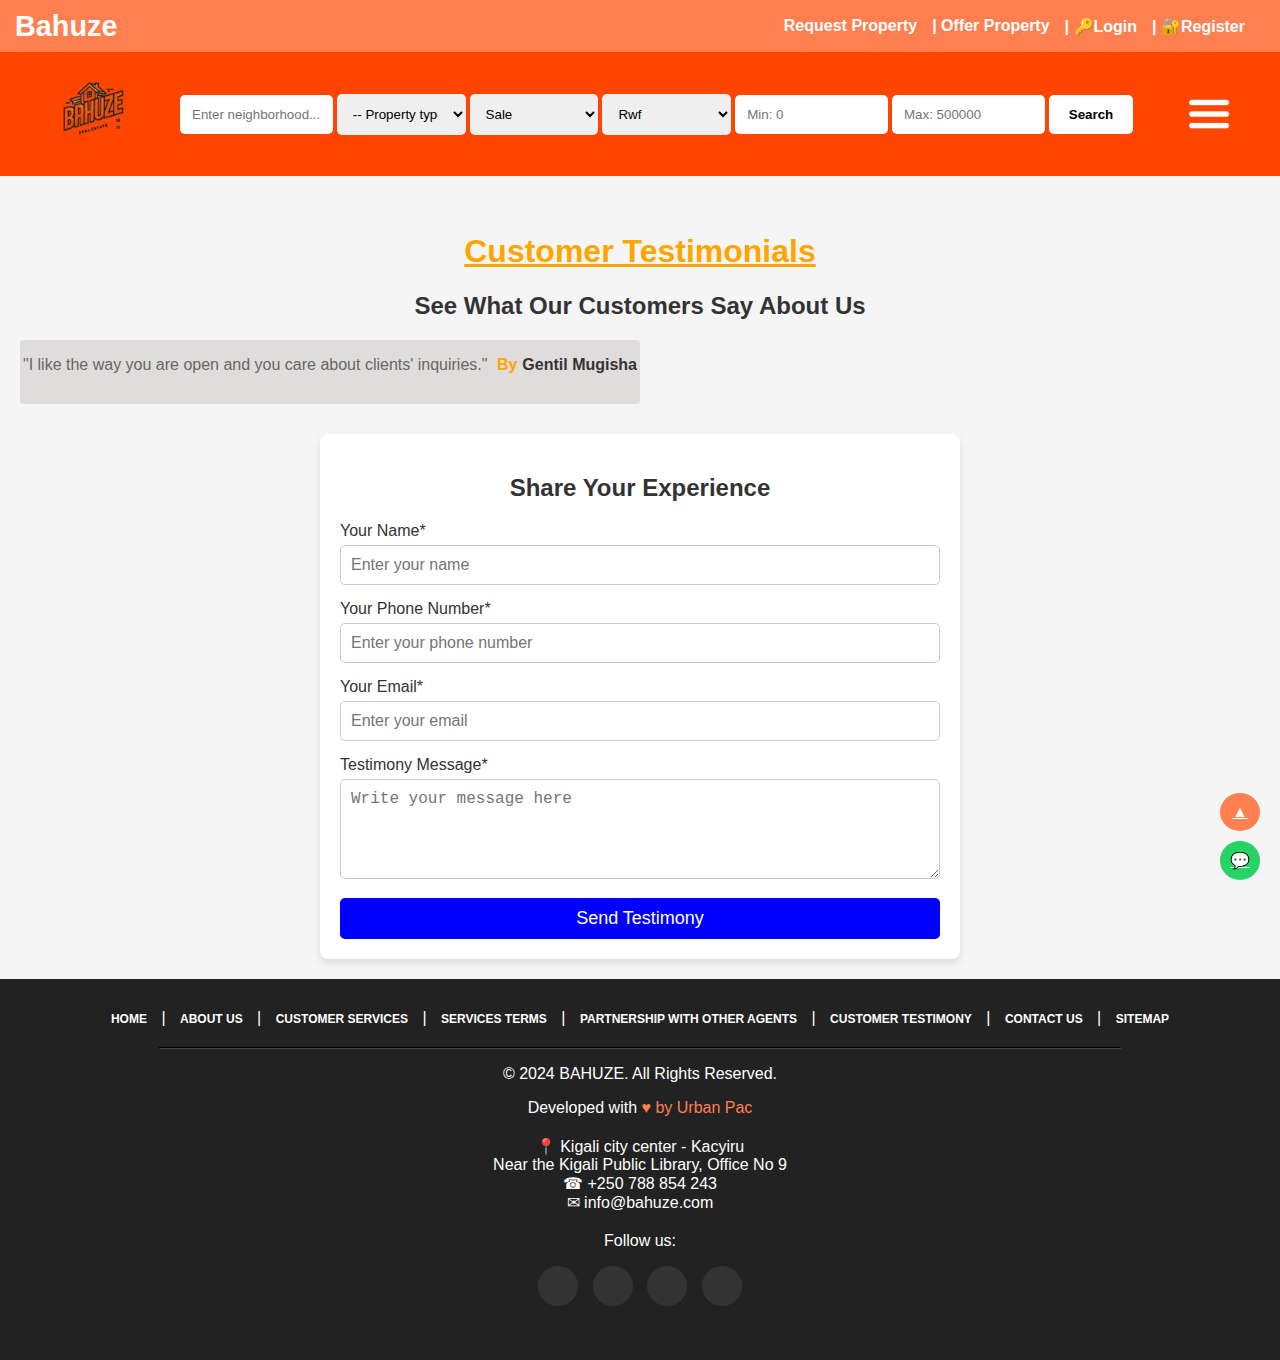
<file: testimon.html>
<!DOCTYPE html>
<html lang="en">
<head>
  <meta charset="UTF-8">
  <meta name="viewport" content="width=device-width, initial-scale=1.0">
  <title>Customer Testimony</title>
  <link rel="stylesheet" href="testimon.css">
  <link rel="icon" href="/images/logo.png">

</head>
<body>
      <!-- Header Section -->
      <header>
        <div class="logo">
            <h1>Bahuze</h1>
        </div>
        <nav>
            <ul>
                <li><a href="requestPropertie.html">Request Property</a></li>
                <li><a href="offerPropertie.html">| Offer Property</a></li>
                <li><a href="login.html">| 🔑Login</a></li>
                <li><a href="register.html">| 🔐Register</a></li>
            </ul>
        </nav>
    </header>

    <!-- Search Section -->
    <section class="search-section">
        <a href="index.html"><img src="/images/logo.png" alt="logo"></a>
        <div class="search-container">
            <input type="text" placeholder="Enter neighborhood..." class="search-input">
            <select class="dropdown">
                <option>-- Property type --</option>
                <option>House</option>
                <option>Apartment</option>
                <option>Land</option>
                <option>Hotel</option>
                <option>Resort</option>
                <option>Guest house</option>
                <option>Lodge</option>
                <option>Commercial</option>
                <option>Shared house</option>
            </select>
            <select class="dropdown" id="dropdown2">
                <option>Sale</option>
                <option>Rent</option>
            </select>
            <select class="dropdown">
                <option>Rwf</option>
                <option>USD</option>
                <option>Euro</option>
            </select>
            <input type="number" placeholder="Min: 0" class="price-input">
            <input type="number" placeholder="Max: 500000" class="price-input">
            <button class="search-button">Search</button>
            <img  class="menu-icon" id="menu" onclick="openMenu()" src="images/menu.png" alt="menu button">
        </div>

        <!-- Side Menu Structure (Unchanged) -->
        <div id="sideMenu" class="side-menu">
            <a href="javascript:void(0)" class="close-btn" onclick="closeMenu()">&times;</a>
            <a href="index.html">Home</a>
            <a href="about.html">About Us</a>
            <a href="customerService.html">Customer Services</a>
            <a href="serviceTeam.html">Services Terms</a>
            <a href="partner.html">Partnership with Other Agents</a>
            <a href="testimon.html">Customer Testimony</a>
            <a href="contact.html">Contact Us</a>
        </div>
    </section>




    <section class="testimonial-section">
      <div class="testimonial-header">
          <h1>Customer Testimonials</h1>
          <h2>See What Our Customers Say About Us</h2>  
          <div class="autor">
            <p class="testimonial-message">"I like the way you are open and you care about clients' inquiries." <span style=" padding: 5px; color: orange; font-weight: bold;">By</span><br></p><br>
            <p class="testimonial-author">Gentil Mugisha</p>
          </div>
      </div>

      <div class="form-container">
          <h2>Share Your Experience</h2>
          <form id="testimonialForm">
              <div class="form-group">
                  <label for="name">Your Name*</label>
                  <input type="text" id="name" name="name" placeholder="Enter your name" required>
              </div>
              <div class="form-group">
                  <label for="phone">Your Phone Number*</label>
                  <input type="tel" id="phone" name="phone" placeholder="Enter your phone number" required>
              </div>
              <div class="form-group">
                  <label for="email">Your Email*</label>
                  <input type="email" id="email" name="email" placeholder="Enter your email" required>
              </div>
              <div class="form-group">
                  <label for="message">Testimony Message*</label>
                  <textarea id="message" name="message" placeholder="Write your message here" required></textarea>
              </div>
              <button type="submit" class="submit-btn">Send Testimony</button>
          </form>
      </div>
  </section>

  

     <!-- HTML for the Footer -->
     <footer style="background-color: #222; color: #FFF; padding: 30px 0;">
        <div class="footer-container" style="max-width: 1200px; margin: 0 auto; text-align: center;">
            <!-- Navigation Links -->
            <div class="footer-links" style="margin-bottom: 20px;">
                <a href="index.html">HOME</a> |
                <a href="about.html">ABOUT US</a> |
                <a href="customerService.html">CUSTOMER SERVICES</a> |
                <a href="serviceTeam.html">SERVICES TERMS</a> |
                <a href="partner.html">PARTNERSHIP WITH OTHER AGENTS</a> |
                <a href="testimon.html">CUSTOMER TESTIMONY</a> |
                <a href="contact.html">CONTACT US</a> |
                <a href="#sitemap">SITEMAP</a>
            </div>
    
            <!-- Separator Line -->
            <hr style="border-color: #444; width: 80%; margin: 10px auto;">
    
            <!-- Copyright and Developer Information -->
            <div class="footer-info" style="margin-bottom: 20px;">
                <p>&copy; 2024 BAHUZE. All Rights Reserved.</p>
                <p>Developed with <span style="color: #FF7F50;">&#9829;</span> <a href="https://github.com/ByiringiroUrban" style="text-decoration: none; color: #FF7F50;">by Urban Pac</a></p>
            </div>
    
            <!-- Contact Information -->
            <div class="footer-contact" style="margin-bottom: 20px;">
                <p>&#x1F4CD; Kigali city center - Kacyiru<br>
                   Near the Kigali Public Library, Office No 9<br>
                   <a href="https://wa.me/250788854243">&#x260E; +250 788 854 243<br></a>
                   <a href="">&#x2709; info@bahuze.com</p></a>
            </div>
    
            <!-- Social Media Icons -->
           <!-- Social Media Icons using FontAwesome -->
    
    <div class="footer-social" style="margin-bottom: 20px;">
        <p>Follow us:</p>
        <!-- Facebook -->
        <a href="https://www.facebook.com/your-page-name" class="social-icon fb" target="_blank">
            <i class="fab fa-facebook-f"></i>
        </a>
        
        <!-- Twitter -->
        <a href="https://twitter.com/your-username" class="social-icon tw" target="_blank">
            <i class="fab fa-twitter"></i>
        </a>
        
        <!-- Instagram -->
        <a href="https://www.instagram.com/your-username" class="social-icon ig" target="_blank">
            <i class="fab fa-instagram"></i>
        </a>
        
        <!-- LinkedIn -->
        <a href="https://www.linkedin.com/company/your-company-name" class="social-icon li" target="_blank">
            <i class="fab fa-linkedin-in"></i>
        </a>
    </div>
    
        </div>
    
        <!-- Floating Buttons -->
        <div class="floating-buttons">
            <a href="#" class="scroll-top">&#x25B2;</a>
            <a href="https://wa.me/250788854243" target="_blank" class="whatsapp-icon">&#x1F4AC;</a>
        </div>
    </footer>
<script src="testimon.js"></script>
</body>
</html>
</file>
<file: style.css>
/* General Styles */
body {
  font-family: Arial, sans-serif;
  margin: 0;
  padding: 0;
  background-color: #F5F5F5;
  color: #333333;
}

/* Header */
header {
  background-color: #FF7F50;
  color: white;
  padding: 1px 15px;
  display: flex;
  justify-content: space-between;
  align-items: center;
  position: fixed;
  top: 0;
  left: 0;
  width: 100%;
}

.logo{
  display: flex;
}

.logo h1 {
  margin: 0;
  font-size: 1.8rem;
}

nav ul {
  list-style: none;
  display: flex;
  gap: 15px;
  margin-right: 50px;
}

nav a {
  color: white;
  text-decoration: none;
  font-weight: bold;
}
nav a:hover{
  text-decoration: underline;
}

/* Hover and Active State */
.side-menu a:hover {
  background-color: #FF7F50; /* Orange on hover */
  color: white;
}


/* Search Section */
.search-section {
  background-color: #FF4500;
  padding: 20px;
  display: flex;
  justify-content: center;
  position: fixed;
  top: 52px;
  width: 100%;
}
.search-section img{
  width: 80px;
  margin-left: 2rem;

}

.search-container {
  display: flex;
  flex-wrap: wrap; /* Allow wrapping on smaller screens */
  gap: 4px; /* Space between elements */
  align-items: center;
  width: 100%;
  margin-left: 3rem;
}


.search-input, .dropdown, .price-input {
  padding: 12px;
  border: none;
  border-radius: 5px;
  width: 11.5%;
}


.search-button {
  background-color: white;
  color: black;
  padding: 12px 20px;
  border: none;
  border-radius: 5px;
  cursor: pointer;
  font-weight: bold;
}

.search-button:hover {
  background-color:rgb(247, 244, 244);
  color: black;
  font-size: 14px;
  font-weight: bold;
}
.menu-icon{
  width: 60px;
  margin-left: 10rem;
}

/* Side Menu with Orange Background */
.side-menu {
  height: 100%;          /* Full height */
  width: 0;              /* Initial width is 0 (hidden) */
  position: fixed;       /* Fixed position */
  top: 0;
  right: 0;               /* Adjusted to start from the left side */
  background-color: #FF7F50; /* Orange background color */
  overflow-x: hidden;    /* Disable horizontal scrolling */
  transition: 0.5s;      /* Smooth transition */
  padding-top: 60px;     /* Padding at the top */
  z-index: 1001;         /* Above other content */
}

/* Menu Links with white text */
.side-menu a {
  padding: 10px 15px;
  text-decoration: none;
  font-size: 18px;
  color: white;          /* White text color */
  display: block;
  transition: 0.3s;
}

/* Highlight the active menu item */
.side-menu a:hover {
  background-color: rgb(62, 62, 180) /* Slightly darker shade of orange */
}

/* Close Button adjusted for left-side alignment */
.close-btn {
  position: absolute;
  top: 10px;
  width: 20px;
  left: 0; /* Adjusted to be on the left side */
  cursor: pointer;
  color: white;
}

/* end of header css............................................................................................................ */


/* Featured Properties Section */
.featured-properties {
  padding: 30px 20px;
  text-align: center;
  margin-top: 12rem;
}

.featured-properties h2 {
  margin-bottom: 20px;
  font-size: 2.5rem;
}

.tabs {
  display: flex;
  justify-content: center;
  margin-bottom: 20px;
}

.tab-button {
  background-color: #FF7F50;
  color: white;
  padding: 10px 20px;
  border: none;
  margin: 0 5px;
  cursor: pointer;
  border-radius: 5px;
}

.tab-button.active {
  background-color: #FF4500;
}

.property-grid {
  display: grid;
  grid-template-columns: repeat(auto-fit, minmax(400px, 1fr));
  gap: 20px;
}

.property-card {
  background-color: white;
  border-radius: 5px;
  overflow: hidden;
  box-shadow: 0 0 10px rgba(0, 0, 0, 0.1);
}


.property-card img {
  width: 100%;
  height: 200px;
  object-fit: cover;
}


.property-info {
  padding: 15px;
}

.property-info h3 {
  margin: 0;
  color: #FF4500;
}

.property-info a {
  text-decoration: none;
}

.property-info a:hover{
  text-decoration: underline;
}

.property-info p {
  font-size: 1.1rem;
  margin: 5px 0;
}

.property-info span {
  font-size: 0.9rem;
  color: #666666;
}

.number-div{
  display: flex;
  gap: 20px;
  justify-content: center;
}
.number-div a {
  text-decoration: none;
  color: black;
  font-size: 20px;
  font-weight: bold;
}
.number-div a:hover{
  text-decoration: underline;
}


/* Blue Section Styles */
.blue-section {
  background-color: #003366; /* Deep Blue */
  color: #FFFFFF; /* White text for contrast */
  padding: 40px 0px;
  display: flex;
  justify-content: center;
  align-items: center;
  text-align: center;
}

.content-wrapper {
  display: flex;
  justify-content: space-around;
  width: 100%;
  max-width: 1200px;
  gap: 20px;
}

.info-box {
  background-color: #005588; /* Slightly lighter blue for cards */
  padding: 20px;
  border-radius: 8px;
  box-shadow: 0 4px 8px rgba(0, 0, 0, 0.1);
  flex: 1;
  min-width: 250px;
  max-width: 350px;
}

.info-box h3 {
  color: #FFA500; /* Orange for headings */
  margin-bottom: 15px;
}

.info-box p {
  line-height: 1.6;
  margin-bottom: 20px;
}

.info-box ul {
  list-style-type: disc;
  padding-left: 20px;
  text-align: left;
  margin-bottom: 20px;
}

.icon {
  width: 150px;
  height: 150px;
  margin-bottom: 15px;
  border-radius: 5px
}

/* Partners Section */
.partners {
    background-color: var(--accent-color);
    text-align: center;
    padding: 40px 0;
}

.partners h2 {
    margin-bottom: 20px;
}

.partners img {
    max-width: 150px;
    height: auto;
}


/* CSS for the Footer.............................................................. */
footer {
  font-family: Arial, sans-serif;
}

.footer-contact a{
  text-decoration: none;
  color: white;
}

.footer-contact a:hover{
  text-decoration: underline;
}

.footer-links a {
  color: #FFF;
  text-decoration: none;
  font-size: 12px;
  margin: 0px 10px;
  font-weight: bold;
}

.footer-links a:hover {
  color: #FF7F50; /* Hover effect */
}

.footer-social .social-icon {
  display: inline-block;
  width: 40px;
  height: 40px;
  margin: 0 5px;
  border-radius: 50%;
  line-height: 40px;
  text-align: center;
  color: #FFF;
  background-color: #333;
}

.footer-social .fb:hover { background-color: #3b5998; }
.footer-social .tw:hover { background-color: #00aced; }
.footer-social .ig:hover { background-color: #e4405f; }
.footer-social .li:hover { background-color: #0077b5; }

.floating-buttons {
  position: fixed;
  bottom: 20px;
  right: 20px;
}

.scroll-top {
  display: block;
  background-color: #FF7F50;
  color: #FFF;
  padding: 10px;
  border-radius: 50%;
  margin-bottom: 10px;
  text-align: center;
}

.whatsapp-icon {
  display: block;
  background-color: #25D366;
  color: #FFF;
  padding: 10px;
  border-radius: 50%;
  text-align: center;
}



/* Responsive Design......................................................................................................................*/
@media (max-width: 768px) {
  .content-wrapper {
      flex-direction: column;
      align-items: center;
  }
}

@media screen and (max-width: 480px) {
  .search-input,
  .dropdown,
  .price-input {
      font-size: 14px; /* Smaller font size on mobile */
      padding: 8px;
  }

  .search-button {
      padding: 8px 15px;
      font-size: 14px;
  }

}

/* Responsive styles for devices between 0 and 600px ................................................................................................................ */

@media only screen and (max-width: 600px) {

  /* General adjustments */
  body {
    font-size: 10px; /* Reduce base font size for readability */
  }

  /* Header adjustments */
  header {
    flex-direction: row;
    align-items: baseline; 
  }


  nav a {
    font-size: 8px;  /* Adjust font size for mobile */
    display: flex;
  }

  .logo h1 {
    font-size: 15px; /* Adjust logo font size */
    margin-top: 5px;
  }

  /* Search section adjustments */
  .search-section {
    flex-direction: row;
    padding: 10px;
    width: 100%;
    height: 160px;
    margin-top: -17px;
  }
  .search-section img{
    font-size: 20px;
    width: 40px;
    margin-left: 0px;
  }

  .search-container {
    flex-direction: row;  /* Stack search inputs vertically */
    gap: 2px;
    display: grid;
    grid-template-columns:repeat(2, 1fr) ;
    
  }

  .search-input,
  .dropdown,
  .price-input,
  .search-button{
    width: 100%;/* Full-width inputs for mobile */
    box-sizing: border-box; /* Ensure padding doesn't overflow */
    margin-left: -50px;
  }

  .search-button {
    font-size: 14px; /* Adjust button font size */
    /* padding: 10px; */
  }

  /* Side menu adjustments */
  .side-menu {
    width: 100%; /* Take full screen width when open */
    padding-top: 20px;
  }
  .side-menu a{
    padding: 10px 15px;
    text-decoration: none;
    font-size: 14px;
    color: white;          /* White text color */
    display: block;
    transition: 0.3s;
  }

  .close-btn {
    right: 10px; /* Adjust for mobile screen */
    font-size: 5px; /* Increase size for touch targets */
  }

  /* Featured Properties adjustments */
  .featured-properties {
    margin-top: 8rem; /* Adjust for smaller screen */
  }

  .property-grid {
    grid-template-columns: 1fr; /* Single column layout for properties */
    gap: 15px;
  }

  .property-card {
    margin-bottom: 20px;
  }

  .featured-properties h2 {
    margin-top: 6rem;
    font-size: 1.5rem;
  }

  /* Blue Section adjustments */
  .blue-section {
    padding: 20px 10px; /* Reduce padding */
  }

  .content-wrapper {
    flex-direction: column;  /* Stack boxes vertically */
    align-items: center;
  }

  .info-box {
    max-width: 100%; /* Ensure it takes full width */
    margin-bottom: 20px;
  }

  .icon {
    width: 100px;  /* Adjust icon size for smaller screens */
    height: 100px;
  }

  /* Partners Section */
  .partners img {
    max-width: 120px; /* Adjust partner logo size */
  }

  /* Footer adjustments */
  footer {
    text-align: center; /* Center-align all footer content */
  }

  .footer-links a {
    display: block; /* Make links stack vertically */
    margin: 5px 0;  /* Add vertical spacing */
  }

  /* Floating buttons adjustments */
  .floating-buttons {
    right: 10px; /* Bring buttons closer to the screen edge */
    bottom: 10px;
  }

  .scroll-top, .whatsapp-icon {
    width: 20px;
    height: 20px;
  }

  /* Open Menu Button adjustments */
  .open-menu-btn {
    top: 10px;
    left: 10px;
    font-size: 16px;
    padding: 8px 12px;
  }

}

@media(min-width:601px) and (max-width: 900px){
  .search-button {
    background-color: white;
    color: black;
    padding: 12px 38px;
    border: none;
    border-radius: 5px;
    cursor: pointer;
    font-weight: bold;
  }

  .menu-icon{
    width: 60px;
    margin-left: 29rem;
  }
  .blue-section {
    background-color: #003366; /* Deep Blue */
    color: #FFFFFF; /* White text for contrast */
    padding: 40px 0px;
    display: flex;
    justify-content: center;
    align-items: center;
    text-align: center;
    width: 100%;
  }
  .info-box {
    max-width: 100%; /* Ensure it takes full width */
    margin-bottom: 20px;
  }
  .content-wrapper {
    display: flex;
    justify-content: space-around;
    width: 100%;
    max-width: 1200px;
    gap: 20px;
  }
  
}
</file>
<file: about.css>
/* General Styles */
body {
  font-family: Arial, sans-serif;
  margin: 0;
  padding: 0;
  background-color: #F5F5F5;
  color: #333333;
}

/* Header */
header {
  background-color: #FF7F50;
  color: white;
  padding: 1px 15px;
  display: flex;
  justify-content: space-between;
  align-items: center;
  position: fixed;
  top: 0;
  left: 0;
  width: 100%;
}

.logo{
  display: flex;
}

.logo h1 {
  margin: 0;
  font-size: 1.8rem;
}

nav ul {
  list-style: none;
  display: flex;
  gap: 15px;
  margin-right: 50px;
}

nav a {
  color: white;
  text-decoration: none;
  font-weight: bold;
}
nav a:hover{
  text-decoration: underline;
}

/* Hover and Active State */
.side-menu a:hover {
  background-color: #FF7F50; /* Orange on hover */
  color: white;
}


/* Search Section */
.search-section {
  background-color: #FF4500;
  padding: 20px;
  display: flex;
  justify-content: center;
  position: fixed;
  top: 52px;
  width: 100%;
}
.search-section img{
  width: 80px;
  margin-left: 2rem;

}

.search-container {
  display: flex;
  flex-wrap: wrap; /* Allow wrapping on smaller screens */
  gap: 4px; /* Space between elements */
  align-items: center;
  width: 100%;
  margin-left: 3rem;
}


.search-input, .dropdown, .price-input {
  padding: 12px;
  border: none;
  border-radius: 5px;
  width: 11.5%;
}


.search-button {
  background-color: white;
  color: black;
  padding: 12px 20px;
  border: none;
  border-radius: 5px;
  cursor: pointer;
  font-weight: bold;
}

.search-button:hover {
  background-color:rgb(247, 244, 244);
  color: black;
  font-size: 14px;
  font-weight: bold;
}
.menu-icon{
  width: 60px;
  margin-left: 10rem;
}

/* Side Menu with Orange Background */
.side-menu {
  height: 100%;          /* Full height */
  width: 0;              /* Initial width is 0 (hidden) */
  position: fixed;       /* Fixed position */
  top: 0;
  right: 0;               /* Adjusted to start from the left side */
  background-color: #FF7F50; /* Orange background color */
  overflow-x: hidden;    /* Disable horizontal scrolling */
  transition: 0.5s;      /* Smooth transition */
  padding-top: 60px;     /* Padding at the top */
  z-index: 1001;         /* Above other content */
}

/* Menu Links with white text */
.side-menu a {
  padding: 10px 15px;
  text-decoration: none;
  font-size: 18px;
  color: white;          /* White text color */
  display: block;
  transition: 0.3s;
}

/* Highlight the active menu item */
.side-menu a:hover {
  background-color: rgb(62, 62, 180) /* Slightly darker shade of orange */
}

/* Close Button adjusted for left-side alignment */
.close-btn {
  position: absolute;
  top: 10px;
  width: 20px;
  left: 0; /* Adjusted to be on the left side */
  cursor: pointer;
  color: white;
}


.about-container {
  display: flex;
  max-width: 1200px;
  margin: 0 auto;
  margin-top: 12rem;
  padding: 20px;
}

/* Sidebar styling */
.sidebar {
  width: 25%;
  padding: 20px;
  background-color: #c6c7ca;
  border-radius: 10px;
  margin-right: 20px;
  font-size: 22px;
  position: sticky;
  top: 20px;
  height: fit-content;
}

.contents-box h3 {
  margin-top: 0;
  color: #FFA500;
  font-size: 35px;
 text-align: center;
 text-decoration: underline;
}

.contents-link {
  color: #0077cc;
  text-decoration: none;
  font-weight: bold;
  display: block;
  margin: 10px 0;
  cursor: pointer;
}

.contents-link.active {
  color: #FFA500;
}

.content {
  width: 75%;
  background-color: #ffffff;
  font-size: 22px;
  padding: 20px;
  border-radius: 10px;
}

h2 {
  color: #333333;
  border-bottom: 3px solid #FFA500;
  display: inline-block;
  margin-bottom: 15px;
}


/* CSS for the Footer */
footer {
  font-family: Arial, sans-serif;
}

.footer-contact a{
  text-decoration: none;
  color: white;
}

.footer-contact a:hover{
  text-decoration: underline;
}

.footer-links a {
  color: #FFF;
  text-decoration: none;
  font-size: 12px;
  margin: 0px 10px;
  font-weight: bold;
}

.footer-links a:hover {
  color: #FF7F50; /* Hover effect */
}

.footer-social .social-icon {
  display: inline-block;
  width: 40px;
  height: 40px;
  margin: 0 5px;
  border-radius: 50%;
  line-height: 40px;
  text-align: center;
  color: #FFF;
  background-color: #333;
}

.footer-social .fb:hover { background-color: #3b5998; }
.footer-social .tw:hover { background-color: #00aced; }
.footer-social .ig:hover { background-color: #e4405f; }
.footer-social .li:hover { background-color: #0077b5; }

.floating-buttons {
  position: fixed;
  bottom: 20px;
  right: 20px;
}

.scroll-top {
  display: block;
  background-color: #FF7F50;
  color: #FFF;
  padding: 10px;
  border-radius: 50%;
  margin-bottom: 10px;
  text-align: center;
}

.whatsapp-icon {
  display: block;
  background-color: #25D366;
  color: #FFF;
  padding: 10px;
  border-radius: 50%;
  text-align: center;
}



@media (max-width: 600px) {
  .about-container {
      flex-direction: column;
  }

  .sidebar {
      width: 100%;
      margin-bottom: 20px;
  }

  .content {
      width: 100%;
  }
}


@media screen and (max-width: 480px) {
  .search-input,
  .dropdown,
  .price-input {
      font-size: 14px; /* Smaller font size on mobile */
      padding: 8px;
  }

  .search-button {
      padding: 8px 15px;
      font-size: 14px;
  }

}

@media only screen and (max-width: 600px) {

  /* General adjustments */
  body {
    font-size: 10px; /* Reduce base font size for readability */
  }

  /* Header adjustments */
  header {
    flex-direction: row;
    align-items: baseline; 
  }


  nav a {
    font-size: 8px;  /* Adjust font size for mobile */
    display: flex;
  }

  .logo h1 {
    font-size: 15px; /* Adjust logo font size */
    margin-top: 5px;
  }

  /* Search section adjustments */
  .search-section {
    flex-direction: row;
    padding: 10px;
    width: 100%;
    height: 160px;
    margin-top: -17px;
  }
  .search-section img{
    font-size: 20px;
    width: 40px;
    margin-left: 0px;
  }

  .search-container {
    flex-direction: row;  /* Stack search inputs vertically */
    gap: 2px;
    display: grid;
    grid-template-columns:repeat(2, 1fr) ;
    
  }

  .search-input,
  .dropdown,
  .price-input,
  .search-button{
    width: 100%;/* Full-width inputs for mobile */
    box-sizing: border-box; /* Ensure padding doesn't overflow */
    margin-left: -50px;
  }

  .search-button {
    font-size: 14px; /* Adjust button font size */
    /* padding: 10px; */
  }

  /* Side menu adjustments */
  .side-menu {
    width: 100%; /* Take full screen width when open */
    padding-top: 20px;
  }

  .close-btn {
    right: 10px; /* Adjust for mobile screen */
    font-size: 25px; /* Increase size for touch targets */
  }

  /* Featured Properties adjustments */
  .featured-properties {
    margin-top: 8rem; /* Adjust for smaller screen */
  }

  .property-grid {
    grid-template-columns: 1fr; /* Single column layout for properties */
    gap: 15px;
  }

  .property-card {
    margin-bottom: 20px;
  }

  .featured-properties h2 {
    margin-top: 6rem;
    font-size: 1.5rem;
  }

  /* Blue Section adjustments */
  .blue-section {
    padding: 20px 10px; /* Reduce padding */
  }

  .content-wrapper {
    flex-direction: column;  /* Stack boxes vertically */
    align-items: center;
  }

  .info-box {
    max-width: 100%; /* Ensure it takes full width */
    margin-bottom: 20px;
  }

  .icon {
    width: 100px;  /* Adjust icon size for smaller screens */
    height: 100px;
  }

  /* Partners Section */
  .partners img {
    max-width: 120px; /* Adjust partner logo size */
  }

  /* Footer adjustments */
  footer {
    text-align: center; /* Center-align all footer content */
  }

  .footer-links a {
    display: block; /* Make links stack vertically */
    margin: 5px 0;  /* Add vertical spacing */
  }

  /* Floating buttons adjustments */
  .floating-buttons {
    right: 10px; /* Bring buttons closer to the screen edge */
    bottom: 10px;
  }

  .scroll-top, .whatsapp-icon {
    width: 20px;
    height: 20px;
  }

  /* Open Menu Button adjustments */
  .open-menu-btn {
    top: 10px;
    left: 10px;
    font-size: 16px;
    padding: 8px 12px;
  }

  .contents-box h3 {
    margin-top: 0;
    color: #FFA500;
    font-size: 22px;
   text-align: center;
   text-decoration: underline;
  }
  
  .contents-link {
    color: #0077cc;
    text-decoration: none;
    font-weight: bold;
    display: block;
    margin: 10px 0;
    cursor: pointer;
  }
  
  .contents-link.active {
    color: #FFA500;
  }
  
  .content {
    width: 75%;
    background-color: #ffffff;
    font-size: 22px;
    padding: 20px;
    border-radius: 10px;
  }
  .contents-box{
    width: 100%;
  }
  .sidebar{
    width: 50%;
  }
  
  h2 {
    color: #333333;
    border-bottom: 3px solid #FFA500;
    display: inline-block;
    margin-bottom: 15px;
    font-size: 15px;
  }
  p{
    font-size: 15px;
  }
  
  #contents-list li {
    font-size: 10px;
  }

  #services li{
    font-size: 15px;
  }


}

@media(min-width:601px) and (max-width: 900px){
  .search-button {
    background-color: white;
    color: black;
    padding: 12px 38px;
    border: none;
    border-radius: 5px;
    cursor: pointer;
    font-weight: bold;
  }

  .menu-icon{
    width: 60px;
    margin-left: 29rem;
  }
  .blue-section {
    background-color: #003366; /* Deep Blue */
    color: #FFFFFF; /* White text for contrast */
    padding: 40px 0px;
    display: flex;
    justify-content: center;
    align-items: center;
    text-align: center;
    width: 100%;
  }
  .info-box {
    max-width: 100%; /* Ensure it takes full width */
    margin-bottom: 20px;
  }
  .content-wrapper {
    display: flex;
    justify-content: space-around;
    width: 100%;
    max-width: 1200px;
    gap: 20px;
  }
  
}
</file>
<file: contact.css>
/* General Styles */
body {
  font-family: Arial, sans-serif;
  margin: 0;
  padding: 0;
  background-color: #F5F5F5;
  color: #333333;
}

/* Header */
header {
  background-color: #FF7F50;
  color: white;
  padding: 1px 15px;
  display: flex;
  justify-content: space-between;
  align-items: center;
  position: fixed;
  top: 0;
  left: 0;
  width: 100%;
}

.logo{
  display: flex;
}

.logo h1 {
  margin: 0;
  font-size: 1.8rem;
}

nav ul {
  list-style: none;
  display: flex;
  gap: 15px;
  margin-right: 50px;
}

nav a {
  color: white;
  text-decoration: none;
  font-weight: bold;
}
nav a:hover{
  text-decoration: underline;
}

/* Hover and Active State */
.side-menu a:hover {
  background-color: #FF7F50; /* Orange on hover */
  color: white;
}


/* Search Section */
.search-section {
  background-color: #FF4500;
  padding: 20px;
  display: flex;
  justify-content: center;
  position: fixed;
  top: 52px;
  width: 100%;
}
.search-section img{
  width: 80px;
  margin-left: 2rem;

}

.search-container {
  display: flex;
  flex-wrap: wrap; /* Allow wrapping on smaller screens */
  gap: 4px; /* Space between elements */
  align-items: center;
  width: 100%;
  margin-left: 3rem;
}


.search-input, .dropdown, .price-input {
  padding: 12px;
  border: none;
  border-radius: 5px;
  width: 11.5%;
}


.search-button {
  background-color: white;
  color: black;
  padding: 12px 20px;
  border: none;
  border-radius: 5px;
  cursor: pointer;
  font-weight: bold;
}

.search-button:hover {
  background-color:rgb(247, 244, 244);
  color: black;
  font-size: 14px;
  font-weight: bold;
}
.menu-icon{
  width: 60px;
  margin-left: 10rem;
}

/* Side Menu with Orange Background */
.side-menu {
  height: 100%;          /* Full height */
  width: 0;              /* Initial width is 0 (hidden) */
  position: fixed;       /* Fixed position */
  top: 0;
  right: 0;               /* Adjusted to start from the left side */
  background-color: #FF7F50; /* Orange background color */
  overflow-x: hidden;    /* Disable horizontal scrolling */
  transition: 0.5s;      /* Smooth transition */
  padding-top: 60px;     /* Padding at the top */
  z-index: 1001;         /* Above other content */
}

/* Menu Links with white text */
.side-menu a {
  padding: 10px 15px;
  text-decoration: none;
  font-size: 18px;
  color: white;          /* White text color */
  display: block;
  transition: 0.3s;
}

/* Highlight the active menu item */
.side-menu a:hover {
  background-color: rgb(62, 62, 180) /* Slightly darker shade of orange */
}

/* Close Button adjusted for left-side alignment */
.close-btn {
  position: absolute;
  top: 10px;
  width: 20px;
  left: 0; /* Adjusted to be on the left side */
  cursor: pointer;
  color: white;
}

/* end of header css............................................................................................................ */

/* Container */
.container {
  display: flex;
  height: 100vh;
  width: 100%;
  margin-top: 10rem;
}

/* Map Section */
.map-container {
  flex: 1;
  min-width: 50%;
}

/* Form Section */
.form-container {
  flex: 1;
  min-width: 50%;
  padding: 20px;
  background-color: #fff;
  box-shadow: -3px 0 5px rgba(0, 0, 0, 0.1);
  display: flex;
  flex-direction: column;
  justify-content: center;
  align-items: center;
}

.form-container h1 {
  font-size: 24px;
  color: #333;
  margin-bottom: 10px;
  text-align: center;
}

.form-container p {
  color: #666;
  margin-bottom: 20px;
  text-align: center;
}

/* Form Styles */
form {
  width: 100%;
  max-width: 400px;
}

.form-group {
  margin-bottom: 15px;
}

.form-group label {
  display: block;
  margin-bottom: 5px;
  font-size: 14px;
  color: #333;
}

.form-group input,
.form-group textarea {
  width: 100%;
  padding: 10px;
  border: 1px solid #ccc;
  border-radius: 5px;
  font-size: 16px;
}

.form-group textarea {
  height: 100px;
  resize: none;
}

.form-group input:focus,
.form-group textarea:focus {
  outline: none;
  border-color: #FFA500;
  box-shadow: 0 0 5px rgba(255, 165, 0, 0.5);
}

/* Submit Button */
.submit-btn {
  width: 100%;
  background-color: #FFA500;
  color: #fff;
  border: none;
  padding: 10px;
  font-size: 16px;
  border-radius: 5px;
  cursor: pointer;
  transition: background-color 0.3s ease;
}

.submit-btn:hover {
  background-color: #e69500;
}

/* Form Styles */
.form-container {
  max-width: 600px;
  margin: 0 auto;
  padding: 20px;
  background-color: #fff;
  border-radius: 8px;
  box-shadow: 0 4px 8px rgba(0, 0, 0, 0.1);
}

.form-container h2 {
  text-align: center;
  color: #333;
  margin-bottom: 20px;
}

.form-group {
  margin-bottom: 15px;
}

.form-group label {
  display: block;
  margin-bottom: 5px;
  color: #333;
}

.form-group input,
.form-group textarea {
  width: 100%;
  padding: 10px;
  border: 1px solid #ccc;
  border-radius: 5px;
  font-size: 16px;
  box-sizing: border-box;
}

.form-group textarea {
  height: 100px;
}

.form-group input:focus,
.form-group textarea:focus {
  outline: none;
  border-color: #FFA500;
  box-shadow: 0 0 5px rgba(255, 165, 0, 0.5);
}

/* Submit Button */
.submit-btn {
  width: 100%;
  background-color: blue;
  color: #fff;
  border: none;
  padding: 10px;
  font-size: 18px;
  border-radius: 5px;
  cursor: pointer;
  transition: background-color 0.3s ease;
}

.submit-btn:hover {
  background-color:rgb(35, 35, 230);
}

/* Responsive Design */
@media (max-width: 768px) {
  .form-container {
      padding: 15px;
  }

  .testimonial-header h1 {
      font-size: 24px;
  }
}





/* Responsive Styles */
@media (max-width: 768px) {
  .partnership-content {
      flex-direction: column;
  }
}

footer {
  font-family: Arial, sans-serif;
}

.footer-contact a{
  text-decoration: none;
  color: white;
}

.footer-contact a:hover{
  text-decoration: underline;
}

.footer-links a {
  color: #FFF;
  text-decoration: none;
  font-size: 12px;
  margin: 0px 10px;
  font-weight: bold;
}

.footer-links a:hover {
  color: #FF7F50; /* Hover effect */
}

.footer-social .social-icon {
  display: inline-block;
  width: 40px;
  height: 40px;
  margin: 0 5px;
  border-radius: 50%;
  line-height: 40px;
  text-align: center;
  color: #FFF;
  background-color: #333;
}

.footer-social .fb:hover { background-color: #3b5998; }
.footer-social .tw:hover { background-color: #00aced; }
.footer-social .ig:hover { background-color: #e4405f; }
.footer-social .li:hover { background-color: #0077b5; }

.floating-buttons {
  position: fixed;
  bottom: 20px;
  right: 20px;
}

.scroll-top {
  display: block;
  background-color: #FF7F50;
  color: #FFF;
  padding: 10px;
  border-radius: 50%;
  margin-bottom: 10px;
  text-align: center;
}

.whatsapp-icon {
  display: block;
  background-color: #25D366;
  color: #FFF;
  padding: 10px;
  border-radius: 50%;
  text-align: center;
}




/* Responsive Design......................................................................................................................*/
@media (max-width: 768px) {
  .content-wrapper {
      flex-direction: column;
      align-items: center;
  }
}

@media screen and (max-width: 480px) {
  .search-input,
  .dropdown,
  .price-input {
      font-size: 14px; /* Smaller font size on mobile */
      padding: 8px;
  }

  .search-button {
      padding: 8px 15px;
      font-size: 14px;
  }

}

/* Responsive styles for devices between 0 and 600px ................................................................................................................ */

@media only screen and (max-width: 600px) {

  /* General adjustments */
  body {
    font-size: 10px; /* Reduce base font size for readability */
  }

  /* Header adjustments */
  header {
    flex-direction: row;
    align-items: baseline; 
  }


  nav a {
    font-size: 8px;  /* Adjust font size for mobile */
    display: flex;
  }

  .logo h1 {
    font-size: 15px; /* Adjust logo font size */
    margin-top: 5px;
  }

  /* Search section adjustments */
  .search-section {
    flex-direction: row;
    padding: 10px;
    width: 100%;
    height: 160px;
    margin-top: -17px;
  }
  .search-section img{
    font-size: 20px;
    width: 40px;
    margin-left: 0px;
  }

  .search-container {
    flex-direction: row;  /* Stack search inputs vertically */
    gap: 2px;
    display: grid;
    grid-template-columns:repeat(2, 1fr) ;
    
  }

  .search-input,
  .dropdown,
  .price-input,
  .search-button{
    width: 100%;/* Full-width inputs for mobile */
    box-sizing: border-box; /* Ensure padding doesn't overflow */
    margin-left: -50px;
  }

  .search-button {
    font-size: 14px; /* Adjust button font size */
    /* padding: 10px; */
  }

  /* Side menu adjustments */
  .side-menu {
    width: 100%; /* Take full screen width when open */
    padding-top: 20px;
  }

  .close-btn {
    right: 10px; /* Adjust for mobile screen */
    font-size: 25px; /* Increase size for touch targets */
  }

  /* Featured Properties adjustments */
  .featured-properties {
    margin-top: 8rem; /* Adjust for smaller screen */
  }

  .property-grid {
    grid-template-columns: 1fr; /* Single column layout for properties */
    gap: 15px;
  }

  .property-card {
    margin-bottom: 20px;
  }

  .featured-properties h2 {
    margin-top: 6rem;
    font-size: 1.5rem;
  }

  /* Blue Section adjustments */
  .blue-section {
    padding: 20px 10px; /* Reduce padding */
  }

  .content-wrapper {
    flex-direction: column;  /* Stack boxes vertically */
    align-items: center;
  }

  .info-box {
    max-width: 100%; /* Ensure it takes full width */
    margin-bottom: 20px;
  }

  .icon {
    width: 100px;  /* Adjust icon size for smaller screens */
    height: 100px;
  }

  /* Partners Section */
  .partners img {
    max-width: 120px; /* Adjust partner logo size */
  }

  /* Footer adjustments */
  footer {
    text-align: center; /* Center-align all footer content */
  }

  .footer-links a {
    display: block; /* Make links stack vertically */
    margin: 5px 0;  /* Add vertical spacing */
  }

  /* Floating buttons adjustments */
  .floating-buttons {
    right: 10px; /* Bring buttons closer to the screen edge */
    bottom: 10px;
  }

  .scroll-top, .whatsapp-icon {
    width: 20px;
    height: 20px;
  }

  /* Open Menu Button adjustments */
  .open-menu-btn {
    top: 10px;
    left: 10px;
    font-size: 16px;
    padding: 8px 12px;
  }

  .service-terms-content {
    padding: 20px;
    background-color: #f9f9f9;
    margin-top: 11rem;
    border-radius: 8px;
  }
  
  /* Title & Underline Styling */
  .service-title {
    text-align: center;
    margin-bottom: 25px;
  }
  
  .service-title h1 {
    font-size: 1.5rem;
    color: #333;
    margin-bottom: 8px;
  }
  
  .service-underline {
    width: 70px;
    height: 3px;
    background-color: #ff6600; /* Orange color */
    margin: 0 auto;
    margin-bottom: 20px;
  }
  
  /* Terms List Styling */
  .terms-list {
    text-align: center;
    margin-bottom: 40px;
  }
  
  .terms-list ol {
    list-style-type: none;
    color: #555;
    font-size: 1rem;
  }
  
  .terms-list ol li {
    margin: 10px 0;
  }
  .terms-list ol li:hover {
    text-decoration: underline;
  }
  

}

@media(min-width:601px) and (max-width: 900px){
  .search-button {
    background-color: white;
    color: black;
    padding: 12px 38px;
    border: none;
    border-radius: 5px;
    cursor: pointer;
    font-weight: bold;
  }

  .menu-icon{
    width: 60px;
    margin-left: 29rem;
  }
  .blue-section {
    background-color: #003366; /* Deep Blue */
    color: #FFFFFF; /* White text for contrast */
    padding: 40px 0px;
    display: flex;
    justify-content: center;
    align-items: center;
    text-align: center;
    width: 100%;
  }
  .info-box {
    max-width: 100%; /* Ensure it takes full width */
    margin-bottom: 20px;
  }
  .content-wrapper {
    display: flex;
    justify-content: space-around;
    width: 100%;
    max-width: 1200px;
    gap: 20px;
  }
  
}
</file>
<file: customerService.css>
/* General Styles */
body {
  font-family: Arial, sans-serif;
  margin: 0;
  padding: 0;
  background-color: #F5F5F5;
  color: #333333;
}

/* Header */
header {
  background-color: #FF7F50;
  color: white;
  padding: 1px 15px;
  display: flex;
  justify-content: space-between;
  align-items: center;
  position: fixed;
  top: 0;
  left: 0;
  width: 100%;
}

.logo{
  display: flex;
}

.logo h1 {
  margin: 0;
  font-size: 1.8rem;
}

nav ul {
  list-style: none;
  display: flex;
  gap: 15px;
  margin-right: 50px;
}

nav a {
  color: white;
  text-decoration: none;
  font-weight: bold;
}
nav a:hover{
  text-decoration: underline;
}

/* Hover and Active State */
.side-menu a:hover {
  background-color: #FF7F50; /* Orange on hover */
  color: white;
}


/* Search Section */
.search-section {
  background-color: #FF4500;
  padding: 20px;
  display: flex;
  justify-content: center;
  position: fixed;
  top: 52px;
  width: 100%;
}
.search-section img{
  width: 80px;
  margin-left: 2rem;

}

.search-container {
  display: flex;
  flex-wrap: wrap; /* Allow wrapping on smaller screens */
  gap: 4px; /* Space between elements */
  align-items: center;
  width: 100%;
  margin-left: 3rem;
}


.search-input, .dropdown, .price-input {
  padding: 12px;
  border: none;
  border-radius: 5px;
  width: 11.5%;
}


.search-button {
  background-color: white;
  color: black;
  padding: 12px 20px;
  border: none;
  border-radius: 5px;
  cursor: pointer;
  font-weight: bold;
}

.search-button:hover {
  background-color:rgb(247, 244, 244);
  color: black;
  font-size: 14px;
  font-weight: bold;
}
.menu-icon{
  width: 60px;
  margin-left: 10rem;
}

/* Side Menu with Orange Background */
.side-menu {
  height: 100%;          /* Full height */
  width: 0;              /* Initial width is 0 (hidden) */
  position: fixed;       /* Fixed position */
  top: 0;
  right: 0;               /* Adjusted to start from the left side */
  background-color: #FF7F50; /* Orange background color */
  overflow-x: hidden;    /* Disable horizontal scrolling */
  transition: 0.5s;      /* Smooth transition */
  padding-top: 60px;     /* Padding at the top */
  z-index: 1001;         /* Above other content */
}

/* Menu Links with white text */
.side-menu a {
  padding: 10px 15px;
  text-decoration: none;
  font-size: 18px;
  color: white;          /* White text color */
  display: block;
  transition: 0.3s;
}

/* Highlight the active menu item */
.side-menu a:hover {
  background-color: rgb(62, 62, 180) /* Slightly darker shade of orange */
}

/* Close Button adjusted for left-side alignment */
.close-btn {
  position: absolute;
  top: 10px;
  width: 20px;
  left: 0; /* Adjusted to be on the left side */
  cursor: pointer;
  color: white;
}


.about-container {
  display: flex;
  max-width: 1200px;
  margin: 0 auto;
  margin-top: 12rem;
  padding: 20px;
}


/* Sidebar styling */
.sidebar {
  width: 25%;
  padding: 20px;
  background-color: #c6c7ca;
  border-radius: 10px;
  margin-right: 20px;
  font-size: 22px;
  position: sticky;
  top: 20px;
  height: fit-content;
}

.contents-box h3 {
  margin-top: 0;
  color: #FFA500;
  font-size: 35px;
 text-align: center;
 text-decoration: underline;
}

.contents-link {
  color: #0077cc;
  text-decoration: none;
  font-weight: bold;
  display: block;
  margin: 10px 0;
  cursor: pointer;
}

.contents-link.active {
  color: #FFA500;
}

.content {
  width: 75%;
  background-color: #ffffff;
  font-size: 22px;
  padding: 20px;
  border-radius: 10px;
}

h2 {
  color: #333333;
  border-bottom: 3px solid #FFA500;
  display: inline-block;
  margin-bottom: 15px;
}


/* CSS for the Footer */
footer {
  font-family: Arial, sans-serif;
}

.footer-contact a{
  text-decoration: none;
  color: white;
}

.footer-contact a:hover{
  text-decoration: underline;
}

.footer-links a {
  color: #FFF;
  text-decoration: none;
  font-size: 12px;
  margin: 0px 10px;
  font-weight: bold;
}

.footer-links a:hover {
  color: #FF7F50; /* Hover effect */
}

.footer-social .social-icon {
  display: inline-block;
  width: 40px;
  height: 40px;
  margin: 0 5px;
  border-radius: 50%;
  line-height: 40px;
  text-align: center;
  color: #FFF;
  background-color: #333;
}

.footer-social .fb:hover { background-color: #3b5998; }
.footer-social .tw:hover { background-color: #00aced; }
.footer-social .ig:hover { background-color: #e4405f; }
.footer-social .li:hover { background-color: #0077b5; }

.floating-buttons {
  position: fixed;
  bottom: 20px;
  right: 20px;
}

.scroll-top {
  display: block;
  background-color: #FF7F50;
  color: #FFF;
  padding: 10px;
  border-radius: 50%;
  margin-bottom: 10px;
  text-align: center;
}

.whatsapp-icon {
  display: block;
  background-color: #25D366;
  color: #FFF;
  padding: 10px;
  border-radius: 50%;
  text-align: center;
}



@media (max-width: 600px) {
  .about-container {
      flex-direction: column;
  }

  .sidebar {
      width: 100%;
      margin-bottom: 20px;
  }

  .content {
      width: 100%;
  }
}


@media screen and (max-width: 480px) {
  .search-input,
  .dropdown,
  .price-input {
      font-size: 14px; /* Smaller font size on mobile */
      padding: 8px;
  }

  .search-button {
      padding: 8px 15px;
      font-size: 14px;
  }

}

@media only screen and (max-width: 600px) {

  /* General adjustments */
  body {
    font-size: 10px; /* Reduce base font size for readability */
  }

  /* Header adjustments */
  header {
    flex-direction: row;
    align-items: baseline; 
  }


  nav a {
    font-size: 8px;  /* Adjust font size for mobile */
    display: flex;
  }

  .logo h1 {
    font-size: 15px; /* Adjust logo font size */
    margin-top: 5px;
  }

  /* Search section adjustments */
  .search-section {
    flex-direction: row;
    padding: 10px;
    width: 100%;
    height: 160px;
    margin-top: -17px;
  }
  .search-section img{
    font-size: 20px;
    width: 40px;
    margin-left: 0px;
  }

  .search-container {
    flex-direction: row;  /* Stack search inputs vertically */
    gap: 2px;
    display: grid;
    grid-template-columns:repeat(2, 1fr) ;
    
  }

  .search-input,
  .dropdown,
  .price-input,
  .search-button{
    width: 100%;/* Full-width inputs for mobile */
    box-sizing: border-box; /* Ensure padding doesn't overflow */
    margin-left: -50px;
  }

  .search-button {
    font-size: 14px; /* Adjust button font size */
    /* padding: 10px; */
  }

  /* Side menu adjustments */
  .side-menu {
    width: 100%; /* Take full screen width when open */
    padding-top: 20px;
  }

  .close-btn {
    right: 10px; /* Adjust for mobile screen */
    font-size: 25px; /* Increase size for touch targets */
  }

  /* Featured Properties adjustments */
  .featured-properties {
    margin-top: 8rem; /* Adjust for smaller screen */
  }

  .property-grid {
    grid-template-columns: 1fr; /* Single column layout for properties */
    gap: 15px;
  }

  .property-card {
    margin-bottom: 20px;
  }

  .featured-properties h2 {
    margin-top: 6rem;
    font-size: 1.5rem;
  }

  /* Blue Section adjustments */
  .blue-section {
    padding: 20px 10px; /* Reduce padding */
  }

  .content-wrapper {
    flex-direction: column;  /* Stack boxes vertically */
    align-items: center;
  }

  .info-box {
    max-width: 100%; /* Ensure it takes full width */
    margin-bottom: 20px;
  }

  .icon {
    width: 100px;  /* Adjust icon size for smaller screens */
    height: 100px;
  }

  /* Partners Section */
  .partners img {
    max-width: 120px; /* Adjust partner logo size */
  }

  /* Footer adjustments */
  footer {
    text-align: center; /* Center-align all footer content */
  }

  .footer-links a {
    display: block; /* Make links stack vertically */
    margin: 5px 0;  /* Add vertical spacing */
  }

  /* Floating buttons adjustments */
  .floating-buttons {
    right: 10px; /* Bring buttons closer to the screen edge */
    bottom: 10px;
  }

  .scroll-top, .whatsapp-icon {
    width: 20px;
    height: 20px;
  }

  /* Open Menu Button adjustments */
  .open-menu-btn {
    top: 10px;
    left: 10px;
    font-size: 16px;
    padding: 8px 12px;
  }

  .contents-box h3 {
    margin-top: 0;
    color: #FFA500;
    font-size: 22px;
   text-align: center;
   text-decoration: underline;
  }
  
  .contents-link {
    color: #0077cc;
    text-decoration: none;
    font-weight: bold;
    display: block;
    margin: 10px 0;
    cursor: pointer;
  }
  
  .contents-link.active {
    color: #FFA500;
  }
  
  .content {
    width: 75%;
    background-color: #ffffff;
    font-size: 22px;
    padding: 20px;
    border-radius: 10px;
  }
  .contents-box{
    width: 100%;
  }
  .sidebar{
    width: 50%;
  }
  
  h2 {
    color: #333333;
    border-bottom: 3px solid #FFA500;
    display: inline-block;
    margin-bottom: 15px;
    font-size: 15px;
  }
  p{
    font-size: 15px;
  }
  
  #contents-list li {
    font-size: 10px;
  }

  #services li{
    font-size: 15px;
  }

}

@media(min-width:601px) and (max-width: 900px){
  .search-button {
    background-color: white;
    color: black;
    padding: 12px 38px;
    border: none;
    border-radius: 5px;
    cursor: pointer;
    font-weight: bold;
  }

  .menu-icon{
    width: 60px;
    margin-left: 29rem;
  }
  .blue-section {
    background-color: #003366; /* Deep Blue */
    color: #FFFFFF; /* White text for contrast */
    padding: 40px 0px;
    display: flex;
    justify-content: center;
    align-items: center;
    text-align: center;
    width: 100%;
  }
  .info-box {
    max-width: 100%; /* Ensure it takes full width */
    margin-bottom: 20px;
  }
  .content-wrapper {
    display: flex;
    justify-content: space-around;
    width: 100%;
    max-width: 1200px;
    gap: 20px;
  }
  
}
</file>
<file: login.css>
/* General Styles */
body {
  font-family: Arial, sans-serif;
  margin: 0;
  padding: 0;
  background-color: #F5F5F5;
  color: #333333;
}

/* Header */
header {
  background-color: #FF7F50;
  color: white;
  padding: 1px 15px;
  display: flex;
  justify-content: space-between;
  align-items: center;
  position: fixed;
  top: 0;
  left: 0;
  width: 100%;
}

.logo{
  display: flex;
}

.logo h1 {
  margin: 0;
  font-size: 1.8rem;
}

nav ul {
  list-style: none;
  display: flex;
  gap: 15px;
  margin-right: 50px;
}

nav a {
  color: white;
  text-decoration: none;
  font-weight: bold;
}
nav a:hover{
  text-decoration: underline;
}

/* Hover and Active State */
.side-menu a:hover {
  background-color: #FF7F50; /* Orange on hover */
  color: white;
}


/* Search Section */
.search-section {
  background-color: #FF4500;
  padding: 20px;
  display: flex;
  justify-content: center;
  position: fixed;
  top: 52px;
  width: 100%;
}
.search-section img{
  width: 80px;
  margin-left: 2rem;

}

.search-container {
  display: flex;
  flex-wrap: wrap; /* Allow wrapping on smaller screens */
  gap: 4px; /* Space between elements */
  align-items: center;
  width: 100%;
  margin-left: 3rem;
}


.search-input, .dropdown, .price-input {
  padding: 12px;
  border: none;
  border-radius: 5px;
  width: 11.5%;
}


.search-button {
  background-color: white;
  color: black;
  padding: 12px 20px;
  border: none;
  border-radius: 5px;
  cursor: pointer;
  font-weight: bold;
}

.search-button:hover {
  background-color:rgb(247, 244, 244);
  color: black;
  font-size: 14px;
  font-weight: bold;
}
.menu-icon{
  width: 60px;
  margin-left: 10rem;
}

/* Side Menu with Orange Background */
.side-menu {
  height: 100%;          /* Full height */
  width: 0;              /* Initial width is 0 (hidden) */
  position: fixed;       /* Fixed position */
  top: 0;
  right: 0;               /* Adjusted to start from the left side */
  background-color: #FF7F50; /* Orange background color */
  overflow-x: hidden;    /* Disable horizontal scrolling */
  transition: 0.5s;      /* Smooth transition */
  padding-top: 60px;     /* Padding at the top */
  z-index: 1001;         /* Above other content */
}

/* Menu Links with white text */
.side-menu a {
  padding: 10px 15px;
  text-decoration: none;
  font-size: 18px;
  color: white;          /* White text color */
  display: block;
  transition: 0.3s;
}

/* Highlight the active menu item */
.side-menu a:hover {
  background-color: rgb(62, 62, 180) /* Slightly darker shade of orange */
}

/* Close Button adjusted for left-side alignment */
.close-btn {
  position: absolute;
  top: 10px;
  width: 20px;
  left: 0; /* Adjusted to be on the left side */
  cursor: pointer;
  color: white;
}

/* end of header css............................................................................................................ */
/* General Section Styling */
.login-section {
  display: flex;
  justify-content: center;
  align-items: center;
  min-height: 100vh;
  background-color: #f9f9f9;
  padding: 20px;
}

.login-wrapper {
  background-color: #fff;
  border-radius: 8px;
  box-shadow: 0 4px 6px rgba(0, 0, 0, 0.1);
  padding: 30px;
  width: 100%;
  max-width: 450px;
  text-align: center;
}

.login-title {
  font-size: 1.8rem;
  color: #333;
  margin-bottom: 20px;
}

.lock-icon {
  color: #ff7f00; /* Orange color */
}

.form-group {
  margin-bottom: 20px;
  text-align: left;
}

label {
  display: block;
  font-size: 1rem;
  margin-bottom: 5px;
  color: #333;
}

input {
  width: 100%;
  padding: 12px;
  border: 1px solid #ddd;
  border-radius: 5px;
  font-size: 1rem;
  box-sizing: border-box;
  transition: border 0.3s;
}

input:focus {
  border-color: #ff7f00; /* Orange color */
  outline: none;
  box-shadow: 0 0 5px rgba(255, 127, 0, 0.3);
}

.form-options {
  display: flex;
  justify-content: space-between;
  align-items: center;
  font-size: 0.9rem;
  margin-bottom: 20px;
}

.forgot-password {
  color: #ff7f00; /* Orange */
  text-decoration: none;
}

.forgot-password:hover {
  text-decoration: underline;
}

.login-btn {
  background-color: #ff7f00; /* Orange */
  color: #fff;
  border: none;
  padding: 12px;
  font-size: 1rem;
  border-radius: 5px;
  cursor: pointer;
  width: 100%;
  transition: background-color 0.3s ease;
}

.login-btn:hover {
  background-color: #e56f00; /* Darker Orange */
}

.register-link a {
  color: #ff7f00; /* Orange */
  text-decoration: none;
}

.register-link a:hover {
  text-decoration: underline;
}

/* Responsive Adjustments */
@media (max-width: 768px) {
  .login-wrapper {
      padding: 20px;
      max-width: 90%;
  }
}

@media (min-width: 1200px) {
  .login-wrapper {
      max-width: 500px; /* Larger screens get a wider form */
  }
}

/* Success/Error Message Styling */
.hidden {
  display: none;
}

#login-message {
  font-size: 1rem;
  margin-top: 15px;
}







/* end of hero section.............................................. */
footer {
  font-family: Arial, sans-serif;
}

.footer-contact a{
  text-decoration: none;
  color: white;
}

.footer-contact a:hover{
  text-decoration: underline;
}

.footer-links a {
  color: #FFF;
  text-decoration: none;
  font-size: 12px;
  margin: 0px 10px;
  font-weight: bold;
}

.footer-links a:hover {
  color: #FF7F50; /* Hover effect */
}

.footer-social .social-icon {
  display: inline-block;
  width: 40px;
  height: 40px;
  margin: 0 5px;
  border-radius: 50%;
  line-height: 40px;
  text-align: center;
  color: #FFF;
  background-color: #333;
}

.footer-social .fb:hover { background-color: #3b5998; }
.footer-social .tw:hover { background-color: #00aced; }
.footer-social .ig:hover { background-color: #e4405f; }
.footer-social .li:hover { background-color: #0077b5; }

.floating-buttons {
  position: fixed;
  bottom: 20px;
  right: 20px;
}

.scroll-top {
  display: block;
  background-color: #FF7F50;
  color: #FFF;
  padding: 10px;
  border-radius: 50%;
  margin-bottom: 10px;
  text-align: center;
}

.whatsapp-icon {
  display: block;
  background-color: #25D366;
  color: #FFF;
  padding: 10px;
  border-radius: 50%;
  text-align: center;
}


/* Responsive Design......................................................................................................................*/
@media (max-width: 768px) {
  .content-wrapper {
      flex-direction: column;
      align-items: center;
  }
}

@media screen and (max-width: 480px) {
  .search-input,
  .dropdown,
  .price-input {
      font-size: 14px; /* Smaller font size on mobile */
      padding: 8px;
  }

  .search-button {
      padding: 8px 15px;
      font-size: 14px;
  }

}

/* Responsive styles for devices between 0 and 600px ................................................................................................................ */

@media only screen and (max-width: 600px) {

  /* General adjustments */
  body {
    font-size: 10px; /* Reduce base font size for readability */
  }

  /* Header adjustments */
  header {
    flex-direction: row;
    align-items: baseline; 
  }


  nav a {
    font-size: 8px;  /* Adjust font size for mobile */
    display: flex;
  }

  .logo h1 {
    font-size: 15px; /* Adjust logo font size */
    margin-top: 5px;
  }

  /* Search section adjustments */
  .search-section {
    flex-direction: row;
    padding: 10px;
    width: 100%;
    height: 160px;
    margin-top: -17px;
  }
  .search-section img{
    font-size: 20px;
    width: 40px;
    margin-left: 0px;
  }

  .search-container {
    flex-direction: row;  /* Stack search inputs vertically */
    gap: 2px;
    display: grid;
    grid-template-columns:repeat(2, 1fr) ;
    
  }

  .search-input,
  .dropdown,
  .price-input,
  .search-button{
    width: 100%;/* Full-width inputs for mobile */
    box-sizing: border-box; /* Ensure padding doesn't overflow */
    margin-left: -50px;
  }

  .search-button {
    font-size: 14px; /* Adjust button font size */
    /* padding: 10px; */
  }

  /* Side menu adjustments */
  .side-menu {
    width: 100%; /* Take full screen width when open */
    padding-top: 20px;
  }

  .close-btn {
    right: 10px; /* Adjust for mobile screen */
    font-size: 25px; /* Increase size for touch targets */
  }

  /* Featured Properties adjustments */
  .featured-properties {
    margin-top: 8rem; /* Adjust for smaller screen */
  }

  .property-grid {
    grid-template-columns: 1fr; /* Single column layout for properties */
    gap: 15px;
  }

  .property-card {
    margin-bottom: 20px;
  }

  .featured-properties h2 {
    margin-top: 6rem;
    font-size: 1.5rem;
  }

  /* Blue Section adjustments */
  .blue-section {
    padding: 20px 10px; /* Reduce padding */
  }

  .content-wrapper {
    flex-direction: column;  /* Stack boxes vertically */
    align-items: center;
  }

  .info-box {
    max-width: 100%; /* Ensure it takes full width */
    margin-bottom: 20px;
  }

  .icon {
    width: 100px;  /* Adjust icon size for smaller screens */
    height: 100px;
  }

  /* Partners Section */
  .partners img {
    max-width: 120px; /* Adjust partner logo size */
  }

  /* Footer adjustments */
  footer {
    text-align: center; /* Center-align all footer content */
  }

  .footer-links a {
    display: block; /* Make links stack vertically */
    margin: 5px 0;  /* Add vertical spacing */
  }

  /* Floating buttons adjustments */
  .floating-buttons {
    right: 10px; /* Bring buttons closer to the screen edge */
    bottom: 10px;
  }

  .scroll-top, .whatsapp-icon {
    width: 20px;
    height: 20px;
  }

  /* Open Menu Button adjustments */
  .open-menu-btn {
    top: 10px;
    left: 10px;
    font-size: 16px;
    padding: 8px 12px;
  }

}

@media(min-width:601px) and (max-width: 900px){
  .search-button {
    background-color: white;
    color: black;
    padding: 12px 38px;
    border: none;
    border-radius: 5px;
    cursor: pointer;
    font-weight: bold;
  }

  .menu-icon{
    width: 60px;
    margin-left: 29rem;
  }
  .blue-section {
    background-color: #003366; /* Deep Blue */
    color: #FFFFFF; /* White text for contrast */
    padding: 40px 0px;
    display: flex;
    justify-content: center;
    align-items: center;
    text-align: center;
    width: 100%;
  }
  .info-box {
    max-width: 100%; /* Ensure it takes full width */
    margin-bottom: 20px;
  }
  .content-wrapper {
    display: flex;
    justify-content: space-around;
    width: 100%;
    max-width: 1200px;
    gap: 20px;
  }
  
}
</file>
<file: offerPropertie.css>
/* General Styles */
body {
  font-family: Arial, sans-serif;
  margin: 0;
  padding: 0;
  background-color: #F5F5F5;
  color: #333333;
}

/* Header */
header {
  background-color: #FF7F50;
  color: white;
  padding: 1px 15px;
  display: flex;
  justify-content: space-between;
  align-items: center;
  position: fixed;
  top: 0;
  left: 0;
  width: 100%;
}

.logo{
  display: flex;
}

.logo h1 {
  margin: 0;
  font-size: 1.8rem;
}

nav ul {
  list-style: none;
  display: flex;
  gap: 15px;
  margin-right: 50px;
}

nav a {
  color: white;
  text-decoration: none;
  font-weight: bold;
}
nav a:hover{
  text-decoration: underline;
}

/* Hover and Active State */
.side-menu a:hover {
  background-color: #FF7F50; /* Orange on hover */
  color: white;
}


/* Search Section */
.search-section {
  background-color: #FF4500;
  padding: 20px;
  display: flex;
  justify-content: center;
  position: fixed;
  top: 52px;
  width: 100%;
}
.search-section img{
  width: 80px;
  margin-left: 2rem;

}

.search-container {
  display: flex;
  flex-wrap: wrap; /* Allow wrapping on smaller screens */
  gap: 4px; /* Space between elements */
  align-items: center;
  width: 100%;
  margin-left: 3rem;
}


.search-input, .dropdown, .price-input {
  padding: 12px;
  border: none;
  border-radius: 5px;
  width: 11.5%;
}


.search-button {
  background-color: white;
  color: black;
  padding: 12px 20px;
  border: none;
  border-radius: 5px;
  cursor: pointer;
  font-weight: bold;
}

.search-button:hover {
  background-color:rgb(247, 244, 244);
  color: black;
  font-size: 14px;
  font-weight: bold;
}
.menu-icon{
  width: 60px;
  margin-left: 10rem;
}

/* Side Menu with Orange Background */
.side-menu {
  height: 100%;          /* Full height */
  width: 0;              /* Initial width is 0 (hidden) */
  position: fixed;       /* Fixed position */
  top: 0;
  right: 0;               /* Adjusted to start from the left side */
  background-color: #FF7F50; /* Orange background color */
  overflow-x: hidden;    /* Disable horizontal scrolling */
  transition: 0.5s;      /* Smooth transition */
  padding-top: 60px;     /* Padding at the top */
  z-index: 1001;         /* Above other content */
}

/* Menu Links with white text */
.side-menu a {
  padding: 10px 15px;
  text-decoration: none;
  font-size: 18px;
  color: white;          /* White text color */
  display: block;
  transition: 0.3s;
}

/* Highlight the active menu item */
.side-menu a:hover {
  background-color: rgb(62, 62, 180) /* Slightly darker shade of orange */
}

/* Close Button adjusted for left-side alignment */
.close-btn {
  position: absolute;
  top: 10px;
  width: 20px;
  left: 0; /* Adjusted to be on the left side */
  cursor: pointer;
  color: white;
}

/* end of header css............................................................................................................ */

/* Offer Property Section Styles */
.offer-property-section {
  padding: 40px 20px;
  background-color: #f9f9f9; /* Light background */
  box-sizing: border-box;
  margin-top: 10rem;
}

.container {
  max-width: 1000px;
  margin: 0 auto;
  background-color: #fff;
  padding: 20px;
  border-radius: 8px;
  box-shadow: 0 2px 4px rgba(0, 0, 0, 0.1);
}

.section-title {
  text-align: center;
  font-size: 2em;
  font-weight: bold;
  margin-bottom: 20px;
  color: #333;
  border-bottom: 2px solid #e87c00;
  display: inline-block;
  padding-bottom: 10px;
}

/* Form Row Layout */
.form-row {
  display: flex;
  flex-wrap: wrap;
  margin: 10px -10px;
}

.form-group {
  flex: 1;
  min-width: 250px;
  padding: 10px;
  box-sizing: border-box;
}

.form-group.full-width {
  flex: 100%;
}

label {
  display: block;
  margin-bottom: 8px;
  font-size: 1em;
  color: #555;
}

input,
select,
textarea {
  width: 100%;
  padding: 10px;
  border: 1px solid #ddd;
  border-radius: 5px;
  box-sizing: border-box;
  font-size: 1em;
}

textarea {
  resize: vertical;
}

/* Price Input Container */
.price-input-container {
    display: flex;
    flex-direction: column;
    margin-bottom: 20px;
}

.price-input-container label {
    font-size: 16px;
    margin-bottom: 5px;
    color: #333;
}

/* Price Input Wrapper */
.price-input-wrapper {
    display: flex;
    align-items: center;
    gap: 10px; /* Spacing between elements */
    width: 100%;
}

/* Currency Dropdown */
.price-currency {
    padding: 10px;
    font-size: 14px;
    border: 2px solid #e87c00;
    border-radius: 5px;
    background-color: #fff;
    color: #333;
    width: 20%; /* Adjusts width for dropdown */
    min-width: 80px; /* Prevents too small on small screens */
    box-sizing: border-box;
}

/* Price Input Field */
.price-input {
    flex: 1; /* Takes the remaining width */
    padding: 10px;
    font-size: 14px;
    border: 2px solid #e87c00;
    border-radius: 5px;
    box-sizing: border-box;
}

/* Responsive Styles */
@media screen and (max-width: 768px) {
    .price-input-wrapper {
        flex-direction: column; /* Stack elements vertically */
        gap: 5px; /* Reduce spacing */
    }

    .price-currency,
    .price-input {
        width: 100%; /* Full width for small screens */
    }
}

@media screen and (min-width: 1200px) {
    .price-currency {
        width: 15%; /* Slightly smaller dropdown on larger screens */
    }
}


input[type="file"] {
  border: none;
}

/* Submit Button */
.send-btn {
  background-color: #e87c00;
  color: #fff;
  padding: 12px 20px;
  border: none;
  border-radius: 5px;
  cursor: pointer;
  font-size: 1em;
  text-transform: uppercase;
  transition: background-color 0.3s ease;
}

.send-btn:hover {
  background-color: #d67500;
}

/* Responsive Adjustments */
@media (max-width: 768px) {
  .form-row {
      flex-direction: column;
  }
  .form-group {
      flex: 100%;
  }
}

@media (max-width: 480px) {
  .section-title {
      font-size: 1.5em;
  }
}

input:focus,
select:focus,
textarea:focus {
    outline: none;
    border: 2px solid #e87c00;
    box-shadow: 0 0 5px rgba(232, 124, 0, 0.5);
}

input,
textarea {
    transition: border 0.3s ease-in-out, box-shadow 0.3s ease-in-out;
}






/* end of hero section.......................................................................................................... */
footer {
  font-family: Arial, sans-serif;
}

.footer-contact a{
  text-decoration: none;
  color: white;
}

.footer-contact a:hover{
  text-decoration: underline;
}

.footer-links a {
  color: #FFF;
  text-decoration: none;
  font-size: 12px;
  margin: 0px 10px;
  font-weight: bold;
}

.footer-links a:hover {
  color: #FF7F50; /* Hover effect */
}

.footer-social .social-icon {
  display: inline-block;
  width: 40px;
  height: 40px;
  margin: 0 5px;
  border-radius: 50%;
  line-height: 40px;
  text-align: center;
  color: #FFF;
  background-color: #333;
}

.footer-social .fb:hover { background-color: #3b5998; }
.footer-social .tw:hover { background-color: #00aced; }
.footer-social .ig:hover { background-color: #e4405f; }
.footer-social .li:hover { background-color: #0077b5; }

.floating-buttons {
  position: fixed;
  bottom: 20px;
  right: 20px;
}

.scroll-top {
  display: block;
  background-color: #FF7F50;
  color: #FFF;
  padding: 10px;
  border-radius: 50%;
  margin-bottom: 10px;
  text-align: center;
}

.whatsapp-icon {
  display: block;
  background-color: #25D366;
  color: #FFF;
  padding: 10px;
  border-radius: 50%;
  text-align: center;
}


/* Responsive Design......................................................................................................................*/
@media (max-width: 768px) {
  .content-wrapper {
      flex-direction: column;
      align-items: center;
  }
}

@media screen and (max-width: 480px) {
  .search-input,
  .dropdown,
  .price-input {
      font-size: 14px; /* Smaller font size on mobile */
      padding: 8px;
  }

  .search-button {
      padding: 8px 15px;
      font-size: 14px;
  }

}

/* Responsive styles for devices between 0 and 600px ................................................................................................................ */

@media only screen and (max-width: 600px) {

  /* General adjustments */
  body {
    font-size: 10px; /* Reduce base font size for readability */
  }

  /* Header adjustments */
  header {
    flex-direction: row;
    align-items: baseline; 
  }


  nav a {
    font-size: 8px;  /* Adjust font size for mobile */
    display: flex;
  }

  .logo h1 {
    font-size: 15px; /* Adjust logo font size */
    margin-top: 5px;
  }

  /* Search section adjustments */
  .search-section {
    flex-direction: row;
    padding: 10px;
    width: 100%;
    height: 160px;
    margin-top: -17px;
  }
  .search-section img{
    font-size: 20px;
    width: 40px;
    margin-left: 0px;
  }

  .search-container {
    flex-direction: row;  /* Stack search inputs vertically */
    gap: 2px;
    display: grid;
    grid-template-columns:repeat(2, 1fr) ;
    
  }

  .search-input,
  .dropdown,
  .price-input,
  .search-button{
    width: 100%;/* Full-width inputs for mobile */
    box-sizing: border-box; /* Ensure padding doesn't overflow */
    margin-left: -50px;
  }

  .search-button {
    font-size: 14px; /* Adjust button font size */
    /* padding: 10px; */
  }

  /* Side menu adjustments */
  .side-menu {
    width: 100%; /* Take full screen width when open */
    padding-top: 20px;
  }

  .close-btn {
    right: 10px; /* Adjust for mobile screen */
    font-size: 25px; /* Increase size for touch targets */
  }

  /* Featured Properties adjustments */
  .featured-properties {
    margin-top: 8rem; /* Adjust for smaller screen */
  }

  .property-grid {
    grid-template-columns: 1fr; /* Single column layout for properties */
    gap: 15px;
  }

  .property-card {
    margin-bottom: 20px;
  }

  .featured-properties h2 {
    margin-top: 6rem;
    font-size: 1.5rem;
  }

  /* Blue Section adjustments */
  .blue-section {
    padding: 20px 10px; /* Reduce padding */
  }

  .content-wrapper {
    flex-direction: column;  /* Stack boxes vertically */
    align-items: center;
  }

  .info-box {
    max-width: 100%; /* Ensure it takes full width */
    margin-bottom: 20px;
  }

  .icon {
    width: 100px;  /* Adjust icon size for smaller screens */
    height: 100px;
  }

  /* Partners Section */
  .partners img {
    max-width: 120px; /* Adjust partner logo size */
  }

  /* Footer adjustments */
  footer {
    text-align: center; /* Center-align all footer content */
  }

  .footer-links a {
    display: block; /* Make links stack vertically */
    margin: 5px 0;  /* Add vertical spacing */
  }

  /* Floating buttons adjustments */
  .floating-buttons {
    right: 10px; /* Bring buttons closer to the screen edge */
    bottom: 10px;
  }

  .scroll-top, .whatsapp-icon {
    width: 20px;
    height: 20px;
  }

  /* Open Menu Button adjustments */
  .open-menu-btn {
    top: 10px;
    left: 10px;
    font-size: 16px;
    padding: 8px 12px;
  }

}

@media(min-width:601px) and (max-width: 900px){
  .search-button {
    background-color: white;
    color: black;
    padding: 12px 38px;
    border: none;
    border-radius: 5px;
    cursor: pointer;
    font-weight: bold;
  }

  .menu-icon{
    width: 60px;
    margin-left: 29rem;
  }
  .blue-section {
    background-color: #003366; /* Deep Blue */
    color: #FFFFFF; /* White text for contrast */
    padding: 40px 0px;
    display: flex;
    justify-content: center;
    align-items: center;
    text-align: center;
    width: 100%;
  }
  .info-box {
    max-width: 100%; /* Ensure it takes full width */
    margin-bottom: 20px;
  }
  .content-wrapper {
    display: flex;
    justify-content: space-around;
    width: 100%;
    max-width: 1200px;
    gap: 20px;
  }
  
}
</file>
<file: partner.css>
/* General Styles */
body {
  font-family: Arial, sans-serif;
  margin: 0;
  padding: 0;
  background-color: #F5F5F5;
  color: #333333;
}

/* Header */
header {
  background-color: #FF7F50;
  color: white;
  padding: 1px 15px;
  display: flex;
  justify-content: space-between;
  align-items: center;
  position: fixed;
  top: 0;
  left: 0;
  width: 100%;
}

.logo{
  display: flex;
}

.logo h1 {
  margin: 0;
  font-size: 1.8rem;
}

nav ul {
  list-style: none;
  display: flex;
  gap: 15px;
  margin-right: 50px;
}

nav a {
  color: white;
  text-decoration: none;
  font-weight: bold;
}
nav a:hover{
  text-decoration: underline;
}

/* Hover and Active State */
.side-menu a:hover {
  background-color: #FF7F50; /* Orange on hover */
  color: white;
}


/* Search Section */
.search-section {
  background-color: #FF4500;
  padding: 20px;
  display: flex;
  justify-content: center;
  position: fixed;
  top: 52px;
  width: 100%;
}
.search-section img{
  width: 80px;
  margin-left: 2rem;

}

.search-container {
  display: flex;
  flex-wrap: wrap; /* Allow wrapping on smaller screens */
  gap: 4px; /* Space between elements */
  align-items: center;
  width: 100%;
  margin-left: 3rem;
}


.search-input, .dropdown, .price-input {
  padding: 12px;
  border: none;
  border-radius: 5px;
  width: 11.5%;
}


.search-button {
  background-color: white;
  color: black;
  padding: 12px 20px;
  border: none;
  border-radius: 5px;
  cursor: pointer;
  font-weight: bold;
}

.search-button:hover {
  background-color:rgb(247, 244, 244);
  color: black;
  font-size: 14px;
  font-weight: bold;
}
.menu-icon{
  width: 60px;
  margin-left: 10rem;
}

/* Side Menu with Orange Background */
.side-menu {
  height: 100%;          /* Full height */
  width: 0;              /* Initial width is 0 (hidden) */
  position: fixed;       /* Fixed position */
  top: 0;
  right: 0;               /* Adjusted to start from the left side */
  background-color: #FF7F50; /* Orange background color */
  overflow-x: hidden;    /* Disable horizontal scrolling */
  transition: 0.5s;      /* Smooth transition */
  padding-top: 60px;     /* Padding at the top */
  z-index: 1001;         /* Above other content */
}

/* Menu Links with white text */
.side-menu a {
  padding: 10px 15px;
  text-decoration: none;
  font-size: 18px;
  color: white;          /* White text color */
  display: block;
  transition: 0.3s;
}

/* Highlight the active menu item */
.side-menu a:hover {
  background-color: rgb(62, 62, 180) /* Slightly darker shade of orange */
}

/* Close Button adjusted for left-side alignment */
.close-btn {
  position: absolute;
  top: 10px;
  width: 20px;
  left: 0; /* Adjusted to be on the left side */
  cursor: pointer;
  color: white;
}

/* end of header css............................................................................................................ */

/* Base Styles */
.partnership-section {
  padding: 40px 20px;
  background-color: #f9f9f9; /* Adjust to match your theme */
  margin-top: 7rem;
}

.container {
  max-width: 1200px;
  margin: 0 auto;
}

.partnership-title {
  text-align: center;
  font-size: 2.5em;
  font-weight: bold;
  margin-bottom: 20px;
  color: #333; /* Adjust color as needed */
  border-bottom: 3px solid #e87c00; /* Accent color */
  display: inline-block;
  padding-bottom: 10px;
}

/* Flexbox Layout */
.partnership-content {
  display: flex;
  flex-wrap: wrap;
  gap: 20px;
  justify-content: space-between;
}

/* Deal Partnership Text Section */
.deal-partnership {
  flex: 1;
  min-width: 280px;
}

.deal-title {
  font-size: 1.8em;
  font-weight: bold;
  color: #333; /* Adjust color as needed */
  margin-bottom: 10px;
}

/* Partnership Form Section */
.partnership-form {
  flex: 1;
  min-width: 280px;
  background-color: #fff;
  padding: 20px;
  border: 1px solid #ddd;
  box-shadow: 0 2px 5px rgba(0, 0, 0, 0.1);
  border-radius: 8px;
}

.form-title {
  font-size: 1.5em;
  font-weight: bold;
  margin-bottom: 20px;
  color: #333; /* Adjust color as needed */
}

.input-field,
.textarea-field {
  width: 100%;
  padding: 10px;
  margin-bottom: 15px;
  border: 1px solid #ddd;
  border-radius: 5px;
  box-sizing: border-box;
  font-size: 1em;
}

.textarea-field {
  height: 100px;
  resize: vertical;
}

.submit-btn {
  background-color: #3366cc; /* Primary button color */
  color: white;
  padding: 12px;
  font-size: 1em;
  border: none;
  border-radius: 5px;
  cursor: pointer;
  width: 100%;
  text-align: center;
}

.submit-btn:hover {
  background-color: #254a9e; /* Hover effect */
}

/* Responsive Styles */
@media (max-width: 768px) {
  .partnership-content {
      flex-direction: column;
  }
}







footer {
  font-family: Arial, sans-serif;
}

.footer-contact a{
  text-decoration: none;
  color: white;
}

.footer-contact a:hover{
  text-decoration: underline;
}

.footer-links a {
  color: #FFF;
  text-decoration: none;
  font-size: 12px;
  margin: 0px 10px;
  font-weight: bold;
}

.footer-links a:hover {
  color: #FF7F50; /* Hover effect */
}

.footer-social .social-icon {
  display: inline-block;
  width: 40px;
  height: 40px;
  margin: 0 5px;
  border-radius: 50%;
  line-height: 40px;
  text-align: center;
  color: #FFF;
  background-color: #333;
}

.footer-social .fb:hover { background-color: #3b5998; }
.footer-social .tw:hover { background-color: #00aced; }
.footer-social .ig:hover { background-color: #e4405f; }
.footer-social .li:hover { background-color: #0077b5; }

.floating-buttons {
  position: fixed;
  bottom: 20px;
  right: 20px;
}

.scroll-top {
  display: block;
  background-color: #FF7F50;
  color: #FFF;
  padding: 10px;
  border-radius: 50%;
  margin-bottom: 10px;
  text-align: center;
}

.whatsapp-icon {
  display: block;
  background-color: #25D366;
  color: #FFF;
  padding: 10px;
  border-radius: 50%;
  text-align: center;
}




/* Responsive Design......................................................................................................................*/
@media (max-width: 768px) {
  .content-wrapper {
      flex-direction: column;
      align-items: center;
  }
}

@media screen and (max-width: 480px) {
  .search-input,
  .dropdown,
  .price-input {
      font-size: 14px; /* Smaller font size on mobile */
      padding: 8px;
  }

  .search-button {
      padding: 8px 15px;
      font-size: 14px;
  }

}

/* Responsive styles for devices between 0 and 600px ................................................................................................................ */

@media only screen and (max-width: 600px) {

  /* General adjustments */
  body {
    font-size: 10px; /* Reduce base font size for readability */
  }

  /* Header adjustments */
  header {
    flex-direction: row;
    align-items: baseline; 
  }


  nav a {
    font-size: 8px;  /* Adjust font size for mobile */
    display: flex;
  }

  .logo h1 {
    font-size: 15px; /* Adjust logo font size */
    margin-top: 5px;
  }

  /* Search section adjustments */
  .search-section {
    flex-direction: row;
    padding: 10px;
    width: 100%;
    height: 160px;
    margin-top: -17px;
  }
  .search-section img{
    font-size: 20px;
    width: 40px;
    margin-left: 0px;
  }

  .search-container {
    flex-direction: row;  /* Stack search inputs vertically */
    gap: 2px;
    display: grid;
    grid-template-columns:repeat(2, 1fr) ;
    
  }

  .search-input,
  .dropdown,
  .price-input,
  .search-button{
    width: 100%;/* Full-width inputs for mobile */
    box-sizing: border-box; /* Ensure padding doesn't overflow */
    margin-left: -50px;
  }

  .search-button {
    font-size: 14px; /* Adjust button font size */
    /* padding: 10px; */
  }

  /* Side menu adjustments */
  .side-menu {
    width: 100%; /* Take full screen width when open */
    padding-top: 20px;
  }

  .close-btn {
    right: 10px; /* Adjust for mobile screen */
    font-size: 25px; /* Increase size for touch targets */
  }

  /* Featured Properties adjustments */
  .featured-properties {
    margin-top: 8rem; /* Adjust for smaller screen */
  }

  .property-grid {
    grid-template-columns: 1fr; /* Single column layout for properties */
    gap: 15px;
  }

  .property-card {
    margin-bottom: 20px;
  }

  .featured-properties h2 {
    margin-top: 6rem;
    font-size: 1.5rem;
  }

  /* Blue Section adjustments */
  .blue-section {
    padding: 20px 10px; /* Reduce padding */
  }

  .content-wrapper {
    flex-direction: column;  /* Stack boxes vertically */
    align-items: center;
  }

  .info-box {
    max-width: 100%; /* Ensure it takes full width */
    margin-bottom: 20px;
  }

  .icon {
    width: 100px;  /* Adjust icon size for smaller screens */
    height: 100px;
  }

  /* Partners Section */
  .partners img {
    max-width: 120px; /* Adjust partner logo size */
  }

  /* Footer adjustments */
  footer {
    text-align: center; /* Center-align all footer content */
  }

  .footer-links a {
    display: block; /* Make links stack vertically */
    margin: 5px 0;  /* Add vertical spacing */
  }

  /* Floating buttons adjustments */
  .floating-buttons {
    right: 10px; /* Bring buttons closer to the screen edge */
    bottom: 10px;
  }

  .scroll-top, .whatsapp-icon {
    width: 20px;
    height: 20px;
  }

  /* Open Menu Button adjustments */
  .open-menu-btn {
    top: 10px;
    left: 10px;
    font-size: 16px;
    padding: 8px 12px;
  }

  .service-terms-content {
    padding: 20px;
    background-color: #f9f9f9;
    margin-top: 11rem;
    border-radius: 8px;
  }
  
  /* Title & Underline Styling */
  .service-title {
    text-align: center;
    margin-bottom: 25px;
  }
  
  .service-title h1 {
    font-size: 1.5rem;
    color: #333;
    margin-bottom: 8px;
  }
  
  .service-underline {
    width: 70px;
    height: 3px;
    background-color: #ff6600; /* Orange color */
    margin: 0 auto;
    margin-bottom: 20px;
  }
  
  /* Terms List Styling */
  .terms-list {
    text-align: center;
    margin-bottom: 40px;
  }
  
  .terms-list ol {
    list-style-type: none;
    color: #555;
    font-size: 1rem;
  }
  
  .terms-list ol li {
    margin: 10px 0;
  }
  .terms-list ol li:hover {
    text-decoration: underline;
  }
  

}

@media(min-width:601px) and (max-width: 900px){
  .search-button {
    background-color: white;
    color: black;
    padding: 12px 38px;
    border: none;
    border-radius: 5px;
    cursor: pointer;
    font-weight: bold;
  }

  .menu-icon{
    width: 60px;
    margin-left: 29rem;
  }
  .blue-section {
    background-color: #003366; /* Deep Blue */
    color: #FFFFFF; /* White text for contrast */
    padding: 40px 0px;
    display: flex;
    justify-content: center;
    align-items: center;
    text-align: center;
    width: 100%;
  }
  .info-box {
    max-width: 100%; /* Ensure it takes full width */
    margin-bottom: 20px;
  }
  .content-wrapper {
    display: flex;
    justify-content: space-around;
    width: 100%;
    max-width: 1200px;
    gap: 20px;
  }
  
}
</file>
<file: register.css>
/* General Styles */
body {
  font-family: Arial, sans-serif;
  margin: 0;
  padding: 0;
  background-color: #F5F5F5;
  color: #333333;
}

/* Header */
header {
  background-color: #FF7F50;
  color: white;
  padding: 1px 15px;
  display: flex;
  justify-content: space-between;
  align-items: center;
  position: fixed;
  top: 0;
  left: 0;
  width: 100%;
}

.logo{
  display: flex;
}

.logo h1 {
  margin: 0;
  font-size: 1.8rem;
}

nav ul {
  list-style: none;
  display: flex;
  gap: 15px;
  margin-right: 50px;
}

nav a {
  color: white;
  text-decoration: none;
  font-weight: bold;
}
nav a:hover{
  text-decoration: underline;
}

/* Hover and Active State */
.side-menu a:hover {
  background-color: #FF7F50; /* Orange on hover */
  color: white;
}


/* Search Section */
.search-section {
  background-color: #FF4500;
  padding: 20px;
  display: flex;
  justify-content: center;
  position: fixed;
  top: 52px;
  width: 100%;
}
.search-section img{
  width: 80px;
  margin-left: 2rem;

}

.search-container {
  display: flex;
  flex-wrap: wrap; /* Allow wrapping on smaller screens */
  gap: 4px; /* Space between elements */
  align-items: center;
  width: 100%;
  margin-left: 3rem;
}


.search-input, .dropdown, .price-input {
  padding: 12px;
  border: none;
  border-radius: 5px;
  width: 11.5%;
}


.search-button {
  background-color: white;
  color: black;
  padding: 12px 20px;
  border: none;
  border-radius: 5px;
  cursor: pointer;
  font-weight: bold;
}

.search-button:hover {
  background-color:rgb(247, 244, 244);
  color: black;
  font-size: 14px;
  font-weight: bold;
}
.menu-icon{
  width: 60px;
  margin-left: 10rem;
}

/* Side Menu with Orange Background */
.side-menu {
  height: 100%;          /* Full height */
  width: 0;              /* Initial width is 0 (hidden) */
  position: fixed;       /* Fixed position */
  top: 0;
  right: 0;               /* Adjusted to start from the left side */
  background-color: #FF7F50; /* Orange background color */
  overflow-x: hidden;    /* Disable horizontal scrolling */
  transition: 0.5s;      /* Smooth transition */
  padding-top: 60px;     /* Padding at the top */
  z-index: 1001;         /* Above other content */
}

/* Menu Links with white text */
.side-menu a {
  padding: 10px 15px;
  text-decoration: none;
  font-size: 18px;
  color: white;          /* White text color */
  display: block;
  transition: 0.3s;
}

/* Highlight the active menu item */
.side-menu a:hover {
  background-color: rgb(62, 62, 180) /* Slightly darker shade of orange */
}

/* Close Button adjusted for left-side alignment */
.close-btn {
  position: absolute;
  top: 10px;
  width: 20px;
  left: 0; /* Adjusted to be on the left side */
  cursor: pointer;
  color: white;
}

/* end of header css............................................................................................................ */

/* Base Styling */

.register-section {
  display: flex;
  justify-content: center;
  align-items: center;
  min-height: 100vh;
  background-color: #f9f9f9;
  padding: 20px;
  margin-top: 7rem;
}
.container {
  max-width: 500px;
  width: 100%;
  background: #fff;
  box-shadow: 0 4px 10px rgba(0, 0, 0, 0.1);
  border-radius: 8px;
  padding: 20px;
}
.register-box {
  text-align: center;
}
.register-title {
  font-size: 1.8rem;
  font-weight: bold;
  margin-bottom: 20px;
}
.form-group {
  margin-bottom: 15px;
  text-align: left;
}
.form-group label {
  display: block;
  font-size: 0.9rem;
  margin-bottom: 5px;
}
.form-group input, .tel-input select {
  width: 90%;
  padding: 10px;
  font-size: 1rem;
  border: 1px solid #ccc;
  border-radius: 4px;
}
.tel-input {
  display: flex;
  gap: 5px;
  width: 94%;
}
.btn-register {
  width: 100%;
  background-color: orange;
  color: #fff;
  padding: 10px;
  font-size: 1rem;
  border: none;
  border-radius: 4px;
  cursor: pointer;
  margin-top: 10px;
}
.btn-register:hover {
  background-color: rgb(228, 158, 28);
}
.login-link {
  margin-top: 10px;
  font-size: 0.9rem;
}
.login-link a {
  color: orange;
  text-decoration: none;
}
.login-link a:hover {
  text-decoration: underline;
}
@media (max-width: 768px) {
  .container {
    padding: 15px;
  }
  .register-title {
    font-size: 1.5rem;
  }
}






/* end of hero section........................................................ */
footer {
  font-family: Arial, sans-serif;
}

.footer-contact a{
  text-decoration: none;
  color: white;
}

.footer-contact a:hover{
  text-decoration: underline;
}

.footer-links a {
  color: #FFF;
  text-decoration: none;
  font-size: 12px;
  margin: 0px 10px;
  font-weight: bold;
}

.footer-links a:hover {
  color: #FF7F50; /* Hover effect */
}

.footer-social .social-icon {
  display: inline-block;
  width: 40px;
  height: 40px;
  margin: 0 5px;
  border-radius: 50%;
  line-height: 40px;
  text-align: center;
  color: #FFF;
  background-color: #333;
}

.footer-social .fb:hover { background-color: #3b5998; }
.footer-social .tw:hover { background-color: #00aced; }
.footer-social .ig:hover { background-color: #e4405f; }
.footer-social .li:hover { background-color: #0077b5; }

.floating-buttons {
  position: fixed;
  bottom: 20px;
  right: 20px;
}

.scroll-top {
  display: block;
  background-color: #FF7F50;
  color: #FFF;
  padding: 10px;
  border-radius: 50%;
  margin-bottom: 10px;
  text-align: center;
}

.whatsapp-icon {
  display: block;
  background-color: #25D366;
  color: #FFF;
  padding: 10px;
  border-radius: 50%;
  text-align: center;
}


/* Responsive Design......................................................................................................................*/
@media (max-width: 768px) {
  .content-wrapper {
      flex-direction: column;
      align-items: center;
  }
}

@media screen and (max-width: 480px) {
  .search-input,
  .dropdown,
  .price-input {
      font-size: 14px; /* Smaller font size on mobile */
      padding: 8px;
  }

  .search-button {
      padding: 8px 15px;
      font-size: 14px;
  }

}

/* Responsive styles for devices between 0 and 600px ................................................................................................................ */

@media only screen and (max-width: 600px) {

  /* General adjustments */
  body {
    font-size: 10px; /* Reduce base font size for readability */
  }

  /* Header adjustments */
  header {
    flex-direction: row;
    align-items: baseline; 
  }


  nav a {
    font-size: 8px;  /* Adjust font size for mobile */
    display: flex;
  }

  .logo h1 {
    font-size: 15px; /* Adjust logo font size */
    margin-top: 5px;
  }

  /* Search section adjustments */
  .search-section {
    flex-direction: row;
    padding: 10px;
    width: 100%;
    height: 160px;
    margin-top: -17px;
  }
  .search-section img{
    font-size: 20px;
    width: 40px;
    margin-left: 0px;
  }

  .search-container {
    flex-direction: row;  /* Stack search inputs vertically */
    gap: 2px;
    display: grid;
    grid-template-columns:repeat(2, 1fr) ;
    
  }

  .search-input,
  .dropdown,
  .price-input,
  .search-button{
    width: 100%;/* Full-width inputs for mobile */
    box-sizing: border-box; /* Ensure padding doesn't overflow */
    margin-left: -50px;
  }

  .search-button {
    font-size: 14px; /* Adjust button font size */
    /* padding: 10px; */
  }

  /* Side menu adjustments */
  .side-menu {
    width: 100%; /* Take full screen width when open */
    padding-top: 20px;
  }

  .close-btn {
    right: 10px; /* Adjust for mobile screen */
    font-size: 25px; /* Increase size for touch targets */
  }

  /* Featured Properties adjustments */
  .featured-properties {
    margin-top: 8rem; /* Adjust for smaller screen */
  }

  .property-grid {
    grid-template-columns: 1fr; /* Single column layout for properties */
    gap: 15px;
  }

  .property-card {
    margin-bottom: 20px;
  }

  .featured-properties h2 {
    margin-top: 6rem;
    font-size: 1.5rem;
  }

  /* Blue Section adjustments */
  .blue-section {
    padding: 20px 10px; /* Reduce padding */
  }

  .content-wrapper {
    flex-direction: column;  /* Stack boxes vertically */
    align-items: center;
  }

  .info-box {
    max-width: 100%; /* Ensure it takes full width */
    margin-bottom: 20px;
  }

  .icon {
    width: 100px;  /* Adjust icon size for smaller screens */
    height: 100px;
  }

  /* Partners Section */
  .partners img {
    max-width: 120px; /* Adjust partner logo size */
  }

  /* Footer adjustments */
  footer {
    text-align: center; /* Center-align all footer content */
  }

  .footer-links a {
    display: block; /* Make links stack vertically */
    margin: 5px 0;  /* Add vertical spacing */
  }

  /* Floating buttons adjustments */
  .floating-buttons {
    right: 10px; /* Bring buttons closer to the screen edge */
    bottom: 10px;
  }

  .scroll-top, .whatsapp-icon {
    width: 20px;
    height: 20px;
  }

  /* Open Menu Button adjustments */
  .open-menu-btn {
    top: 10px;
    left: 10px;
    font-size: 16px;
    padding: 8px 12px;
  }

}

@media(min-width:601px) and (max-width: 900px){
  .search-button {
    background-color: white;
    color: black;
    padding: 12px 38px;
    border: none;
    border-radius: 5px;
    cursor: pointer;
    font-weight: bold;
  }

  .menu-icon{
    width: 60px;
    margin-left: 29rem;
  }
  .blue-section {
    background-color: #003366; /* Deep Blue */
    color: #FFFFFF; /* White text for contrast */
    padding: 40px 0px;
    display: flex;
    justify-content: center;
    align-items: center;
    text-align: center;
    width: 100%;
  }
  .info-box {
    max-width: 100%; /* Ensure it takes full width */
    margin-bottom: 20px;
  }
  .content-wrapper {
    display: flex;
    justify-content: space-around;
    width: 100%;
    max-width: 1200px;
    gap: 20px;
  }
  
}
</file>
<file: requestPropertie.css>
/* General Styles */
body {
  font-family: Arial, sans-serif;
  margin: 0;
  padding: 0;
  background-color: #F5F5F5;
  color: #333333;
}

/* Header */
header {
  background-color: #FF7F50;
  color: white;
  padding: 1px 15px;
  display: flex;
  justify-content: space-between;
  align-items: center;
  position: fixed;
  top: 0;
  left: 0;
  width: 100%;
}

.logo{
  display: flex;
}

.logo h1 {
  margin: 0;
  font-size: 1.8rem;
}

nav ul {
  list-style: none;
  display: flex;
  gap: 15px;
  margin-right: 50px;
}

nav a {
  color: white;
  text-decoration: none;
  font-weight: bold;
}
nav a:hover{
  text-decoration: underline;
}

/* Hover and Active State */
.side-menu a:hover {
  background-color: #FF7F50; /* Orange on hover */
  color: white;
}


/* Search Section */
.search-section {
  background-color: #FF4500;
  padding: 20px;
  display: flex;
  justify-content: center;
  position: fixed;
  top: 52px;
  width: 100%;
}
.search-section img{
  width: 80px;
  margin-left: 2rem;

}

.search-container {
  display: flex;
  flex-wrap: wrap; /* Allow wrapping on smaller screens */
  gap: 4px; /* Space between elements */
  align-items: center;
  width: 100%;
  margin-left: 3rem;
}


.search-input, .dropdown, .price-input {
  padding: 12px;
  border: none;
  border-radius: 5px;
  width: 11.5%;
}


.search-button {
  background-color: white;
  color: black;
  padding: 12px 20px;
  border: none;
  border-radius: 5px;
  cursor: pointer;
  font-weight: bold;
}

.search-button:hover {
  background-color:rgb(247, 244, 244);
  color: black;
  font-size: 14px;
  font-weight: bold;
}
.menu-icon{
  width: 60px;
  margin-left: 10rem;
}

/* Side Menu with Orange Background */
.side-menu {
  height: 100%;          /* Full height */
  width: 0;              /* Initial width is 0 (hidden) */
  position: fixed;       /* Fixed position */
  top: 0;
  right: 0;               /* Adjusted to start from the left side */
  background-color: #FF7F50; /* Orange background color */
  overflow-x: hidden;    /* Disable horizontal scrolling */
  transition: 0.5s;      /* Smooth transition */
  padding-top: 60px;     /* Padding at the top */
  z-index: 1001;         /* Above other content */
}

/* Menu Links with white text */
.side-menu a {
  padding: 10px 15px;
  text-decoration: none;
  font-size: 18px;
  color: white;          /* White text color */
  display: block;
  transition: 0.3s;
}

/* Highlight the active menu item */
.side-menu a:hover {
  background-color: rgb(62, 62, 180) /* Slightly darker shade of orange */
}

/* Close Button adjusted for left-side alignment */
.close-btn {
  position: absolute;
  top: 10px;
  width: 20px;
  left: 0; /* Adjusted to be on the left side */
  cursor: pointer;
  color: white;
}

/* end of header css............................................................................................................ */



/* General Form Styles */
.form-container {
  max-width: 800px;
  margin: 20px auto;
  margin-top: 15rem;
  background: #fff;
  padding: 20px;
  border-radius: 8px;
  box-shadow: 0 4px 6px rgba(0, 0, 0, 0.1);
}

form {
  display: flex;
  flex-wrap: wrap;
  gap: 15px;
}

.form-group {
  flex: 1 1 45%;
  display: flex;
  flex-direction: column;
}

.form-group.full {
  flex: 1 1 100%;
}

label {
  font-size: 14px;
  margin-bottom: 5px;
  color: #555;
}

input,
select,
textarea,
button {
  padding: 10px;
  font-size: 14px;
  border: 1px solid #ddd;
  border-radius: 5px;
  outline: none;
}

input:focus,
select:focus,
textarea:focus {
  border-color: #007bff;
}

select {
  cursor: pointer;
}

.price-range-dropdown {
  position: relative;
}

.price-range-dropdown .dropdown-content {
  display: none;
  position: absolute;
  background: #fff;
  padding: 10px;
  border: 1px solid #ddd;
  border-radius: 5px;
  box-shadow: 0 4px 6px rgba(0, 0, 0, 0.1);
  z-index: 10;
}

.price-range-dropdown.open .dropdown-content {
  display: block;
}

.price-range-dropdown input[type="number"] {
  width: calc(50% - 5px);
  margin-right: 10px;
}

button {
  background: #ff7f50;
  color: white;
  border: none;
  cursor: pointer;
  font-weight: bold;
  transition: 0.3s;
}

button:hover {
  background: #ff5722;
}

/* Responsive Design */
@media (max-width: 600px) {
  .form-group {
    flex: 1 1 100%;
  }
}





footer {
  font-family: Arial, sans-serif;
}

.footer-contact a{
  text-decoration: none;
  color: white;
}

.footer-contact a:hover{
  text-decoration: underline;
}

.footer-links a {
  color: #FFF;
  text-decoration: none;
  font-size: 12px;
  margin: 0px 10px;
  font-weight: bold;
}

.footer-links a:hover {
  color: #FF7F50; /* Hover effect */
}

.footer-social .social-icon {
  display: inline-block;
  width: 40px;
  height: 40px;
  margin: 0 5px;
  border-radius: 50%;
  line-height: 40px;
  text-align: center;
  color: #FFF;
  background-color: #333;
}

.footer-social .fb:hover { background-color: #3b5998; }
.footer-social .tw:hover { background-color: #00aced; }
.footer-social .ig:hover { background-color: #e4405f; }
.footer-social .li:hover { background-color: #0077b5; }

.floating-buttons {
  position: fixed;
  bottom: 20px;
  right: 20px;
}

.scroll-top {
  display: block;
  background-color: #FF7F50;
  color: #FFF;
  padding: 10px;
  border-radius: 50%;
  margin-bottom: 10px;
  text-align: center;
}

.whatsapp-icon {
  display: block;
  background-color: #25D366;
  color: #FFF;
  padding: 10px;
  border-radius: 50%;
  text-align: center;
}


/* Responsive Design......................................................................................................................*/
@media (max-width: 768px) {
  .content-wrapper {
      flex-direction: column;
      align-items: center;
  }
}

@media screen and (max-width: 480px) {
  .search-input,
  .dropdown,
  .price-input {
      font-size: 14px; /* Smaller font size on mobile */
      padding: 8px;
  }

  .search-button {
      padding: 8px 15px;
      font-size: 14px;
  }

}

/* Responsive styles for devices between 0 and 600px ................................................................................................................ */

@media only screen and (max-width: 600px) {

  /* General adjustments */
  body {
    font-size: 10px; /* Reduce base font size for readability */
  }

  /* Header adjustments */
  header {
    flex-direction: row;
    align-items: baseline; 
  }


  nav a {
    font-size: 8px;  /* Adjust font size for mobile */
    display: flex;
  }

  .logo h1 {
    font-size: 15px; /* Adjust logo font size */
    margin-top: 5px;
  }

  /* Search section adjustments */
  .search-section {
    flex-direction: row;
    padding: 10px;
    width: 100%;
    height: 160px;
    margin-top: -17px;
  }
  .search-section img{
    font-size: 20px;
    width: 40px;
    margin-left: 0px;
  }

  .search-container {
    flex-direction: row;  /* Stack search inputs vertically */
    gap: 2px;
    display: grid;
    grid-template-columns:repeat(2, 1fr) ;
    
  }

  .search-input,
  .dropdown,
  .price-input,
  .search-button{
    width: 100%;/* Full-width inputs for mobile */
    box-sizing: border-box; /* Ensure padding doesn't overflow */
    margin-left: -50px;
  }

  .search-button {
    font-size: 14px; /* Adjust button font size */
    /* padding: 10px; */
  }

  /* Side menu adjustments */
  .side-menu {
    width: 100%; /* Take full screen width when open */
    padding-top: 20px;
  }

  .close-btn {
    right: 10px; /* Adjust for mobile screen */
    font-size: 25px; /* Increase size for touch targets */
  }

  /* Featured Properties adjustments */
  .featured-properties {
    margin-top: 8rem; /* Adjust for smaller screen */
  }

  .property-grid {
    grid-template-columns: 1fr; /* Single column layout for properties */
    gap: 15px;
  }

  .property-card {
    margin-bottom: 20px;
  }

  .featured-properties h2 {
    margin-top: 6rem;
    font-size: 1.5rem;
  }

  /* Blue Section adjustments */
  .blue-section {
    padding: 20px 10px; /* Reduce padding */
  }

  .content-wrapper {
    flex-direction: column;  /* Stack boxes vertically */
    align-items: center;
  }

  .info-box {
    max-width: 100%; /* Ensure it takes full width */
    margin-bottom: 20px;
  }

  .icon {
    width: 100px;  /* Adjust icon size for smaller screens */
    height: 100px;
  }

  /* Partners Section */
  .partners img {
    max-width: 120px; /* Adjust partner logo size */
  }

  /* Footer adjustments */
  footer {
    text-align: center; /* Center-align all footer content */
  }

  .footer-links a {
    display: block; /* Make links stack vertically */
    margin: 5px 0;  /* Add vertical spacing */
  }

  /* Floating buttons adjustments */
  .floating-buttons {
    right: 10px; /* Bring buttons closer to the screen edge */
    bottom: 10px;
  }

  .scroll-top, .whatsapp-icon {
    width: 20px;
    height: 20px;
  }

  /* Open Menu Button adjustments */
  .open-menu-btn {
    top: 10px;
    left: 10px;
    font-size: 16px;
    padding: 8px 12px;
  }

}

@media(min-width:601px) and (max-width: 900px){
  .search-button {
    background-color: white;
    color: black;
    padding: 12px 38px;
    border: none;
    border-radius: 5px;
    cursor: pointer;
    font-weight: bold;
  }

  .menu-icon{
    width: 60px;
    margin-left: 29rem;
  }
  .blue-section {
    background-color: #003366; /* Deep Blue */
    color: #FFFFFF; /* White text for contrast */
    padding: 40px 0px;
    display: flex;
    justify-content: center;
    align-items: center;
    text-align: center;
    width: 100%;
  }
  .info-box {
    max-width: 100%; /* Ensure it takes full width */
    margin-bottom: 20px;
  }
  .content-wrapper {
    display: flex;
    justify-content: space-around;
    width: 100%;
    max-width: 1200px;
    gap: 20px;
  }
  
}
</file>
<file: serviceTeam.css>
/* General Styles */
body {
  font-family: Arial, sans-serif;
  margin: 0;
  padding: 0;
  background-color: #F5F5F5;
  color: #333333;
}

/* Header */
header {
  background-color: #FF7F50;
  color: white;
  padding: 1px 15px;
  display: flex;
  justify-content: space-between;
  align-items: center;
  position: fixed;
  top: 0;
  left: 0;
  width: 100%;
}

.logo{
  display: flex;
}

.logo h1 {
  margin: 0;
  font-size: 1.8rem;
}

nav ul {
  list-style: none;
  display: flex;
  gap: 15px;
  margin-right: 50px;
}

nav a {
  color: white;
  text-decoration: none;
  font-weight: bold;
}
nav a:hover{
  text-decoration: underline;
}

/* Hover and Active State */
.side-menu a:hover {
  background-color: #FF7F50; /* Orange on hover */
  color: white;
}


/* Search Section */
.search-section {
  background-color: #FF4500;
  padding: 20px;
  display: flex;
  justify-content: center;
  position: fixed;
  top: 52px;
  width: 100%;
}
.search-section img{
  width: 80px;
  margin-left: 2rem;

}

.search-container {
  display: flex;
  flex-wrap: wrap; /* Allow wrapping on smaller screens */
  gap: 4px; /* Space between elements */
  align-items: center;
  width: 100%;
  margin-left: 3rem;
}


.search-input, .dropdown, .price-input {
  padding: 12px;
  border: none;
  border-radius: 5px;
  width: 11.5%;
}


.search-button {
  background-color: white;
  color: black;
  padding: 12px 20px;
  border: none;
  border-radius: 5px;
  cursor: pointer;
  font-weight: bold;
}

.search-button:hover {
  background-color:rgb(247, 244, 244);
  color: black;
  font-size: 14px;
  font-weight: bold;
}
.menu-icon{
  width: 60px;
  margin-left: 10rem;
}

/* Side Menu with Orange Background */
.side-menu {
  height: 100%;          /* Full height */
  width: 0;              /* Initial width is 0 (hidden) */
  position: fixed;       /* Fixed position */
  top: 0;
  right: 0;               /* Adjusted to start from the left side */
  background-color: #FF7F50; /* Orange background color */
  overflow-x: hidden;    /* Disable horizontal scrolling */
  transition: 0.5s;      /* Smooth transition */
  padding-top: 60px;     /* Padding at the top */
  z-index: 1001;         /* Above other content */
}

/* Menu Links with white text */
.side-menu a {
  padding: 10px 15px;
  text-decoration: none;
  font-size: 18px;
  color: white;          /* White text color */
  display: block;
  transition: 0.3s;
}

/* Highlight the active menu item */
.side-menu a:hover {
  background-color: rgb(62, 62, 180) /* Slightly darker shade of orange */
}

/* Close Button adjusted for left-side alignment */
.close-btn {
  position: absolute;
  top: 10px;
  width: 20px;
  left: 0; /* Adjusted to be on the left side */
  cursor: pointer;
  color: white;
}

/* end of header css............................................................................................................ */

/* Service Terms Content Styling */
.service-terms-content {
  padding: 20px;
  background-color: #f9f9f9;
  margin-top: 10rem;
  border-radius: 8px;
}

/* Title & Underline Styling */
.service-title {
  text-align: center;
  margin-bottom: 25px;
}

.service-title h1 {
  font-size: 2.2rem;
  color: #333;
  margin-bottom: 8px;
}

.service-underline {
  width: 70px;
  height: 3px;
  background-color: #ff6600; /* Orange color */
  margin: 0 auto;
  margin-bottom: 20px;
}

/* Terms List Styling */
.terms-list {
  text-align: center;
  margin-bottom: 40px;
}

.terms-list ol {
  list-style-type: none;
  color: #555;
  font-size: 1.7rem;
}

.terms-list ol li {
  margin: 10px 0;
}
.terms-list ol li:hover {
  text-decoration: underline;
}

.terms-list ol li a {
  text-decoration: none;
  color: #ff6600; /* Orange color */
  transition: color 0.3s;
}

.terms-list ol li a:hover {
  color: black; /* Slightly darker orange */
}

/* Advertisement Section Styling */
.advertisement-section {
  display: grid;
  grid-template-columns: repeat(auto-fit, minmax(280px, 1fr));
  gap: 20px;
  margin-top: 20px;
}

.advertisement-item {
  text-align: center;
  background-color: #fff;
  padding: 10px;
  border-radius: 10px;
  box-shadow: 0 4px 6px rgba(0, 0, 0, 0.1);
  transition: transform 0.3s;
}

.advertisement-item:hover {
  transform: translateY(-5px);
}

.advertisement-item img {
  width: 100%;
  height: auto;
  border-radius: 8px;
  margin-bottom: 10px;
}

.advertisement-item p {
  font-size: 1rem;
  color: #333;
  font-weight: bold;
}



/* footer section css................................................................................................ */

footer {
  font-family: Arial, sans-serif;
}

.footer-contact a{
  text-decoration: none;
  color: white;
}

.footer-contact a:hover{
  text-decoration: underline;
}

.footer-links a {
  color: #FFF;
  text-decoration: none;
  font-size: 12px;
  margin: 0px 10px;
  font-weight: bold;
}

.footer-links a:hover {
  color: #FF7F50; /* Hover effect */
}

.footer-social .social-icon {
  display: inline-block;
  width: 40px;
  height: 40px;
  margin: 0 5px;
  border-radius: 50%;
  line-height: 40px;
  text-align: center;
  color: #FFF;
  background-color: #333;
}

.footer-social .fb:hover { background-color: #3b5998; }
.footer-social .tw:hover { background-color: #00aced; }
.footer-social .ig:hover { background-color: #e4405f; }
.footer-social .li:hover { background-color: #0077b5; }

.floating-buttons {
  position: fixed;
  bottom: 20px;
  right: 20px;
}

.scroll-top {
  display: block;
  background-color: #FF7F50;
  color: #FFF;
  padding: 10px;
  border-radius: 50%;
  margin-bottom: 10px;
  text-align: center;
}

.whatsapp-icon {
  display: block;
  background-color: #25D366;
  color: #FFF;
  padding: 10px;
  border-radius: 50%;
  text-align: center;
}



/* Responsive Design......................................................................................................................*/
@media (max-width: 768px) {
  .content-wrapper {
      flex-direction: column;
      align-items: center;
  }
}

@media screen and (max-width: 480px) {
  .search-input,
  .dropdown,
  .price-input {
      font-size: 14px; /* Smaller font size on mobile */
      padding: 8px;
  }

  .search-button {
      padding: 8px 15px;
      font-size: 14px;
  }

}

/* Responsive styles for devices between 0 and 600px ................................................................................................................ */

@media only screen and (max-width: 600px) {

  /* General adjustments */
  body {
    font-size: 10px; /* Reduce base font size for readability */
  }

  /* Header adjustments */
  header {
    flex-direction: row;
    align-items: baseline; 
  }


  nav a {
    font-size: 8px;  /* Adjust font size for mobile */
    display: flex;
  }

  .logo h1 {
    font-size: 15px; /* Adjust logo font size */
    margin-top: 5px;
  }

  /* Search section adjustments */
  .search-section {
    flex-direction: row;
    padding: 10px;
    width: 100%;
    height: 160px;
    margin-top: -17px;
  }
  .search-section img{
    font-size: 20px;
    width: 40px;
    margin-left: 0px;
  }

  .search-container {
    flex-direction: row;  /* Stack search inputs vertically */
    gap: 2px;
    display: grid;
    grid-template-columns:repeat(2, 1fr) ;
    
  }

  .search-input,
  .dropdown,
  .price-input,
  .search-button{
    width: 100%;/* Full-width inputs for mobile */
    box-sizing: border-box; /* Ensure padding doesn't overflow */
    margin-left: -50px;
  }

  .search-button {
    font-size: 14px; /* Adjust button font size */
    /* padding: 10px; */
  }

  /* Side menu adjustments */
  .side-menu {
    width: 100%; /* Take full screen width when open */
    padding-top: 20px;
  }

  .close-btn {
    right: 10px; /* Adjust for mobile screen */
    font-size: 25px; /* Increase size for touch targets */
  }

  /* Featured Properties adjustments */
  .featured-properties {
    margin-top: 8rem; /* Adjust for smaller screen */
  }

  .property-grid {
    grid-template-columns: 1fr; /* Single column layout for properties */
    gap: 15px;
  }

  .property-card {
    margin-bottom: 20px;
  }

  .featured-properties h2 {
    margin-top: 6rem;
    font-size: 1.5rem;
  }

  /* Blue Section adjustments */
  .blue-section {
    padding: 20px 10px; /* Reduce padding */
  }

  .content-wrapper {
    flex-direction: column;  /* Stack boxes vertically */
    align-items: center;
  }

  .info-box {
    max-width: 100%; /* Ensure it takes full width */
    margin-bottom: 20px;
  }

  .icon {
    width: 100px;  /* Adjust icon size for smaller screens */
    height: 100px;
  }

  /* Partners Section */
  .partners img {
    max-width: 120px; /* Adjust partner logo size */
  }

  /* Footer adjustments */
  footer {
    text-align: center; /* Center-align all footer content */
  }

  .footer-links a {
    display: block; /* Make links stack vertically */
    margin: 5px 0;  /* Add vertical spacing */
  }

  /* Floating buttons adjustments */
  .floating-buttons {
    right: 10px; /* Bring buttons closer to the screen edge */
    bottom: 10px;
  }

  .scroll-top, .whatsapp-icon {
    width: 20px;
    height: 20px;
  }

  /* Open Menu Button adjustments */
  .open-menu-btn {
    top: 10px;
    left: 10px;
    font-size: 16px;
    padding: 8px 12px;
  }

  .service-terms-content {
    padding: 20px;
    background-color: #f9f9f9;
    margin-top: 11rem;
    border-radius: 8px;
  }
  
  /* Title & Underline Styling */
  .service-title {
    text-align: center;
    margin-bottom: 25px;
  }
  
  .service-title h1 {
    font-size: 1.5rem;
    color: #333;
    margin-bottom: 8px;
  }
  
  .service-underline {
    width: 70px;
    height: 3px;
    background-color: #ff6600; /* Orange color */
    margin: 0 auto;
    margin-bottom: 20px;
  }
  
  /* Terms List Styling */
  .terms-list {
    text-align: center;
    margin-bottom: 40px;
  }
  
  .terms-list ol {
    list-style-type: none;
    color: #555;
    font-size: 1rem;
  }
  
  .terms-list ol li {
    margin: 10px 0;
  }
  .terms-list ol li:hover {
    text-decoration: underline;
  }
  

}

@media(min-width:601px) and (max-width: 900px){
  .search-button {
    background-color: white;
    color: black;
    padding: 12px 38px;
    border: none;
    border-radius: 5px;
    cursor: pointer;
    font-weight: bold;
  }

  .menu-icon{
    width: 60px;
    margin-left: 29rem;
  }
  .blue-section {
    background-color: #003366; /* Deep Blue */
    color: #FFFFFF; /* White text for contrast */
    padding: 40px 0px;
    display: flex;
    justify-content: center;
    align-items: center;
    text-align: center;
    width: 100%;
  }
  .info-box {
    max-width: 100%; /* Ensure it takes full width */
    margin-bottom: 20px;
  }
  .content-wrapper {
    display: flex;
    justify-content: space-around;
    width: 100%;
    max-width: 1200px;
    gap: 20px;
  }
  
}
</file>
<file: testimon.css>
/* General Styles */
body {
  font-family: Arial, sans-serif;
  margin: 0;
  padding: 0;
  background-color: #F5F5F5;
  color: #333333;
}

/* Header */
header {
  background-color: #FF7F50;
  color: white;
  padding: 1px 15px;
  display: flex;
  justify-content: space-between;
  align-items: center;
  position: fixed;
  top: 0;
  left: 0;
  width: 100%;
}

.logo{
  display: flex;
}

.logo h1 {
  margin: 0;
  font-size: 1.8rem;
}

nav ul {
  list-style: none;
  display: flex;
  gap: 15px;
  margin-right: 50px;
}

nav a {
  color: white;
  text-decoration: none;
  font-weight: bold;
}
nav a:hover{
  text-decoration: underline;
}

/* Hover and Active State */
.side-menu a:hover {
  background-color: #FF7F50; /* Orange on hover */
  color: white;
}


/* Search Section */
.search-section {
  background-color: #FF4500;
  padding: 20px;
  display: flex;
  justify-content: center;
  position: fixed;
  top: 52px;
  width: 100%;
}
.search-section img{
  width: 80px;
  margin-left: 2rem;

}

.search-container {
  display: flex;
  flex-wrap: wrap; /* Allow wrapping on smaller screens */
  gap: 4px; /* Space between elements */
  align-items: center;
  width: 100%;
  margin-left: 3rem;
}


.search-input, .dropdown, .price-input {
  padding: 12px;
  border: none;
  border-radius: 5px;
  width: 11.5%;
}


.search-button {
  background-color: white;
  color: black;
  padding: 12px 20px;
  border: none;
  border-radius: 5px;
  cursor: pointer;
  font-weight: bold;
}

.search-button:hover {
  background-color:rgb(247, 244, 244);
  color: black;
  font-size: 14px;
  font-weight: bold;
}
.menu-icon{
  width: 60px;
  margin-left: 10rem;
}

/* Side Menu with Orange Background */
.side-menu {
  height: 100%;          /* Full height */
  width: 0;              /* Initial width is 0 (hidden) */
  position: fixed;       /* Fixed position */
  top: 0;
  right: 0;               /* Adjusted to start from the left side */
  background-color: #FF7F50; /* Orange background color */
  overflow-x: hidden;    /* Disable horizontal scrolling */
  transition: 0.5s;      /* Smooth transition */
  padding-top: 60px;     /* Padding at the top */
  z-index: 1001;         /* Above other content */
}

/* Menu Links with white text */
.side-menu a {
  padding: 10px 15px;
  text-decoration: none;
  font-size: 18px;
  color: white;          /* White text color */
  display: block;
  transition: 0.3s;
}

/* Highlight the active menu item */
.side-menu a:hover {
  background-color: rgb(62, 62, 180) /* Slightly darker shade of orange */
}

/* Close Button adjusted for left-side alignment */
.close-btn {
  position: absolute;
  top: 10px;
  width: 20px;
  left: 0; /* Adjusted to be on the left side */
  cursor: pointer;
  color: white;
}

/* end of header css............................................................................................................ */

/* Testimonial Section */
.testimonial-section {
  padding: 20px;
  margin-top: 12rem;
}

.testimonial-header {
  text-align: center;
  color: #333;
  margin-bottom: 30px;
}

.autor{
  display: flex;
  max-width: 50%;
  border-radius: 4px;
  justify-content: center;
  background-color: rgb(224, 220, 220);
}

.testimonial-header h1 {
  color: #FFA500;
  text-decoration: underline;
}

.testimonial-message {
  text-align: center;
  /* font-style: italic; */
  font-family: Arial, sans-serif;
  color: #666;
  margin-bottom: 10px;
}

.testimonial-author {
  text-align: center;
  font-weight: bold;
  color: #333;
  margin-bottom: 30px;
}

/* Form Styles */
.form-container {
  max-width: 600px;
  margin: 0 auto;
  padding: 20px;
  background-color: #fff;
  border-radius: 8px;
  box-shadow: 0 4px 8px rgba(0, 0, 0, 0.1);
}

.form-container h2 {
  text-align: center;
  color: #333;
  margin-bottom: 20px;
}

.form-group {
  margin-bottom: 15px;
}

.form-group label {
  display: block;
  margin-bottom: 5px;
  color: #333;
}

.form-group input,
.form-group textarea {
  width: 100%;
  padding: 10px;
  border: 1px solid #ccc;
  border-radius: 5px;
  font-size: 16px;
  box-sizing: border-box;
}

.form-group textarea {
  height: 100px;
}

.form-group input:focus,
.form-group textarea:focus {
  outline: none;
  border-color: #FFA500;
  box-shadow: 0 0 5px rgba(255, 165, 0, 0.5);
}

/* Submit Button */
.submit-btn {
  width: 100%;
  background-color: blue;
  color: #fff;
  border: none;
  padding: 10px;
  font-size: 18px;
  border-radius: 5px;
  cursor: pointer;
  transition: background-color 0.3s ease;
}

.submit-btn:hover {
  background-color:rgb(35, 35, 230);
}

/* Responsive Design */
@media (max-width: 768px) {
  .form-container {
      padding: 15px;
  }

  .testimonial-header h1 {
      font-size: 24px;
  }
}





/* Responsive Styles */
@media (max-width: 768px) {
  .partnership-content {
      flex-direction: column;
  }
}

footer {
  font-family: Arial, sans-serif;
}

.footer-contact a{
  text-decoration: none;
  color: white;
}

.footer-contact a:hover{
  text-decoration: underline;
}

.footer-links a {
  color: #FFF;
  text-decoration: none;
  font-size: 12px;
  margin: 0px 10px;
  font-weight: bold;
}

.footer-links a:hover {
  color: #FF7F50; /* Hover effect */
}

.footer-social .social-icon {
  display: inline-block;
  width: 40px;
  height: 40px;
  margin: 0 5px;
  border-radius: 50%;
  line-height: 40px;
  text-align: center;
  color: #FFF;
  background-color: #333;
}

.footer-social .fb:hover { background-color: #3b5998; }
.footer-social .tw:hover { background-color: #00aced; }
.footer-social .ig:hover { background-color: #e4405f; }
.footer-social .li:hover { background-color: #0077b5; }

.floating-buttons {
  position: fixed;
  bottom: 20px;
  right: 20px;
}

.scroll-top {
  display: block;
  background-color: #FF7F50;
  color: #FFF;
  padding: 10px;
  border-radius: 50%;
  margin-bottom: 10px;
  text-align: center;
}

.whatsapp-icon {
  display: block;
  background-color: #25D366;
  color: #FFF;
  padding: 10px;
  border-radius: 50%;
  text-align: center;
}




/* Responsive Design......................................................................................................................*/
@media (max-width: 768px) {
  .content-wrapper {
      flex-direction: column;
      align-items: center;
  }
}

@media screen and (max-width: 480px) {
  .search-input,
  .dropdown,
  .price-input {
      font-size: 14px; /* Smaller font size on mobile */
      padding: 8px;
  }

  .search-button {
      padding: 8px 15px;
      font-size: 14px;
  }

}

/* Responsive styles for devices between 0 and 600px ................................................................................................................ */

@media only screen and (max-width: 600px) {

  /* General adjustments */
  body {
    font-size: 10px; /* Reduce base font size for readability */
  }

  /* Header adjustments */
  header {
    flex-direction: row;
    align-items: baseline; 
  }


  nav a {
    font-size: 8px;  /* Adjust font size for mobile */
    display: flex;
  }

  .logo h1 {
    font-size: 15px; /* Adjust logo font size */
    margin-top: 5px;
  }

  /* Search section adjustments */
  .search-section {
    flex-direction: row;
    padding: 10px;
    width: 100%;
    height: 160px;
    margin-top: -17px;
  }
  .search-section img{
    font-size: 20px;
    width: 40px;
    margin-left: 0px;
  }

  .search-container {
    flex-direction: row;  /* Stack search inputs vertically */
    gap: 2px;
    display: grid;
    grid-template-columns:repeat(2, 1fr) ;
    
  }

  .search-input,
  .dropdown,
  .price-input,
  .search-button{
    width: 100%;/* Full-width inputs for mobile */
    box-sizing: border-box; /* Ensure padding doesn't overflow */
    margin-left: -50px;
  }

  .search-button {
    font-size: 14px; /* Adjust button font size */
    /* padding: 10px; */
  }

  /* Side menu adjustments */
  .side-menu {
    width: 100%; /* Take full screen width when open */
    padding-top: 20px;
  }

  .close-btn {
    right: 10px; /* Adjust for mobile screen */
    font-size: 25px; /* Increase size for touch targets */
  }

  /* Featured Properties adjustments */
  .featured-properties {
    margin-top: 8rem; /* Adjust for smaller screen */
  }

  .property-grid {
    grid-template-columns: 1fr; /* Single column layout for properties */
    gap: 15px;
  }

  .property-card {
    margin-bottom: 20px;
  }

  .featured-properties h2 {
    margin-top: 6rem;
    font-size: 1.5rem;
  }

  /* Blue Section adjustments */
  .blue-section {
    padding: 20px 10px; /* Reduce padding */
  }

  .content-wrapper {
    flex-direction: column;  /* Stack boxes vertically */
    align-items: center;
  }

  .info-box {
    max-width: 100%; /* Ensure it takes full width */
    margin-bottom: 20px;
  }

  .icon {
    width: 100px;  /* Adjust icon size for smaller screens */
    height: 100px;
  }

  /* Partners Section */
  .partners img {
    max-width: 120px; /* Adjust partner logo size */
  }

  /* Footer adjustments */
  footer {
    text-align: center; /* Center-align all footer content */
  }

  .footer-links a {
    display: block; /* Make links stack vertically */
    margin: 5px 0;  /* Add vertical spacing */
  }

  /* Floating buttons adjustments */
  .floating-buttons {
    right: 10px; /* Bring buttons closer to the screen edge */
    bottom: 10px;
  }

  .scroll-top, .whatsapp-icon {
    width: 20px;
    height: 20px;
  }

  /* Open Menu Button adjustments */
  .open-menu-btn {
    top: 10px;
    left: 10px;
    font-size: 16px;
    padding: 8px 12px;
  }

  .service-terms-content {
    padding: 20px;
    background-color: #f9f9f9;
    margin-top: 11rem;
    border-radius: 8px;
  }
  
  /* Title & Underline Styling */
  .service-title {
    text-align: center;
    margin-bottom: 25px;
  }
  
  .service-title h1 {
    font-size: 1.5rem;
    color: #333;
    margin-bottom: 8px;
  }
  
  .service-underline {
    width: 70px;
    height: 3px;
    background-color: #ff6600; /* Orange color */
    margin: 0 auto;
    margin-bottom: 20px;
  }
  
  /* Terms List Styling */
  .terms-list {
    text-align: center;
    margin-bottom: 40px;
  }
  
  .terms-list ol {
    list-style-type: none;
    color: #555;
    font-size: 1rem;
  }
  
  .terms-list ol li {
    margin: 10px 0;
  }
  .terms-list ol li:hover {
    text-decoration: underline;
  }
  

}

@media(min-width:601px) and (max-width: 900px){
  .search-button {
    background-color: white;
    color: black;
    padding: 12px 38px;
    border: none;
    border-radius: 5px;
    cursor: pointer;
    font-weight: bold;
  }

  .menu-icon{
    width: 60px;
    margin-left: 29rem;
  }
  .blue-section {
    background-color: #003366; /* Deep Blue */
    color: #FFFFFF; /* White text for contrast */
    padding: 40px 0px;
    display: flex;
    justify-content: center;
    align-items: center;
    text-align: center;
    width: 100%;
  }
  .info-box {
    max-width: 100%; /* Ensure it takes full width */
    margin-bottom: 20px;
  }
  .content-wrapper {
    display: flex;
    justify-content: space-around;
    width: 100%;
    max-width: 1200px;
    gap: 20px;
  }
  
}
</file>
